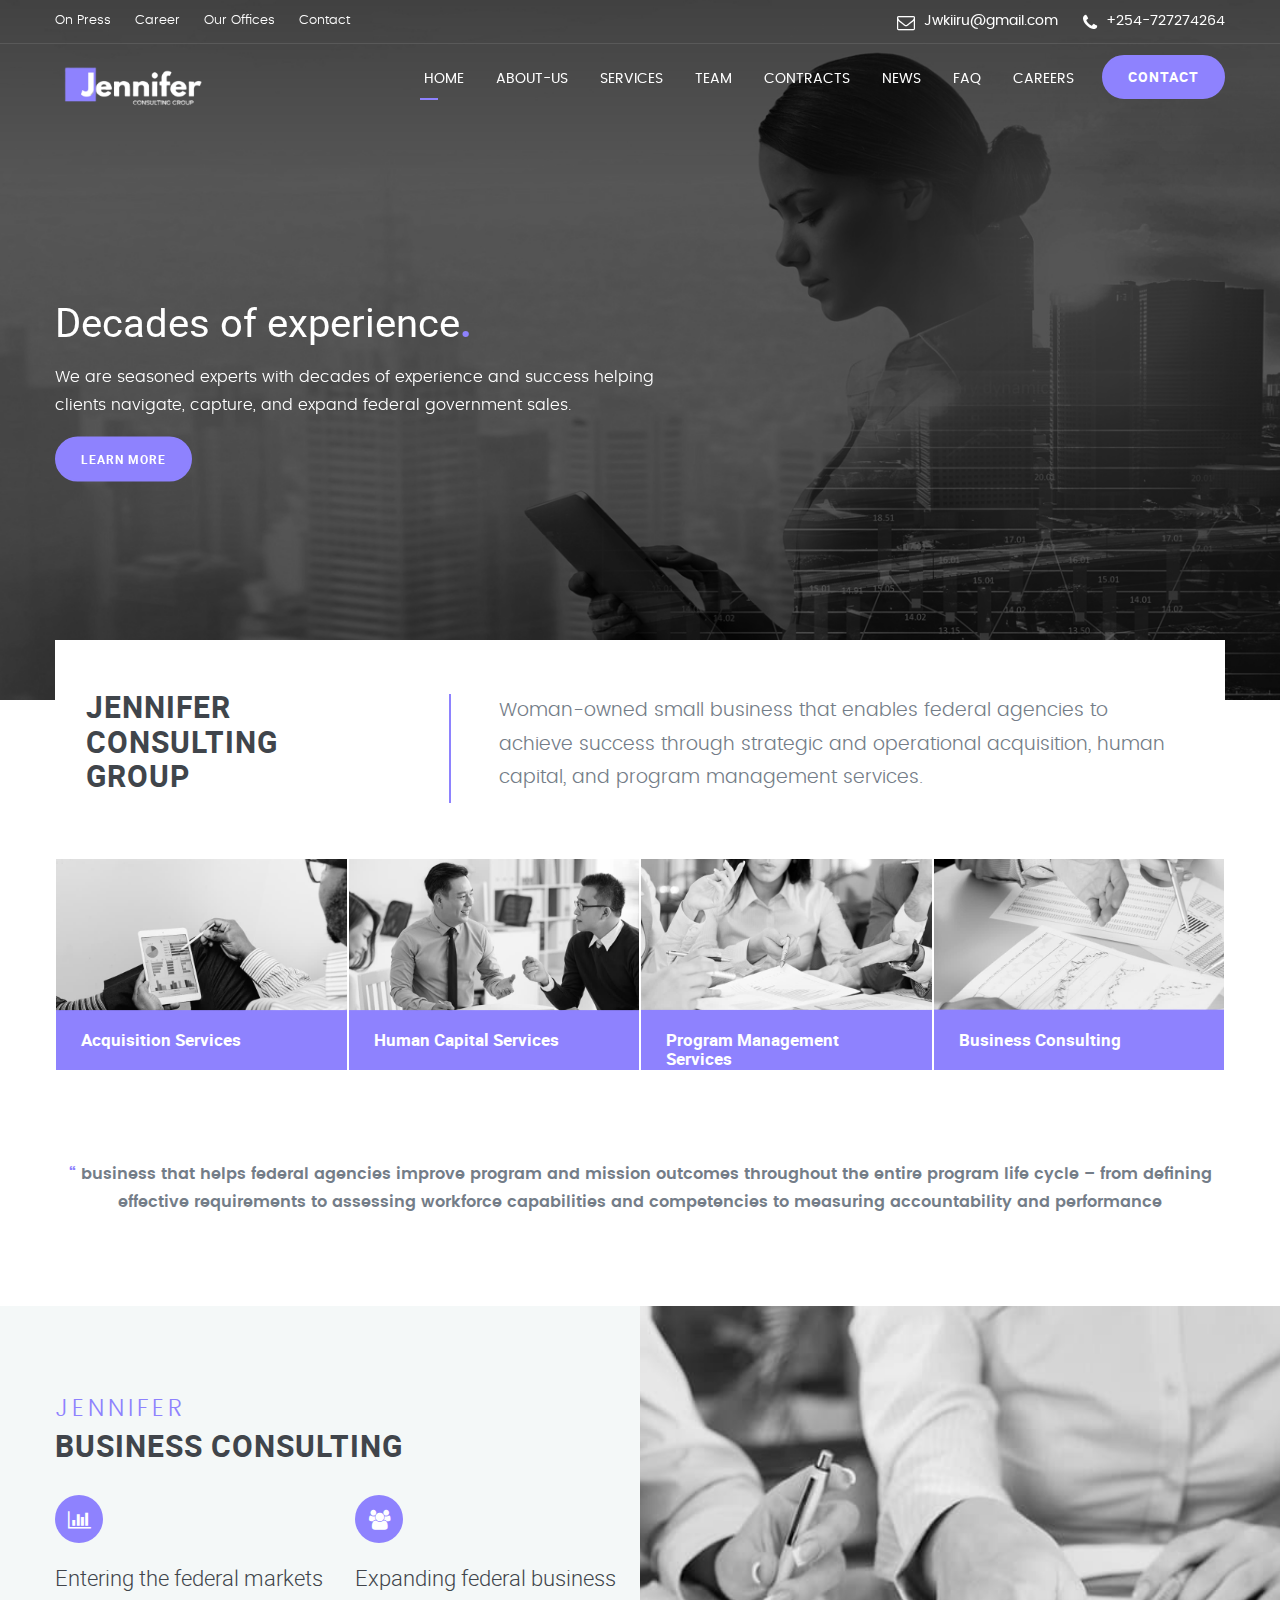
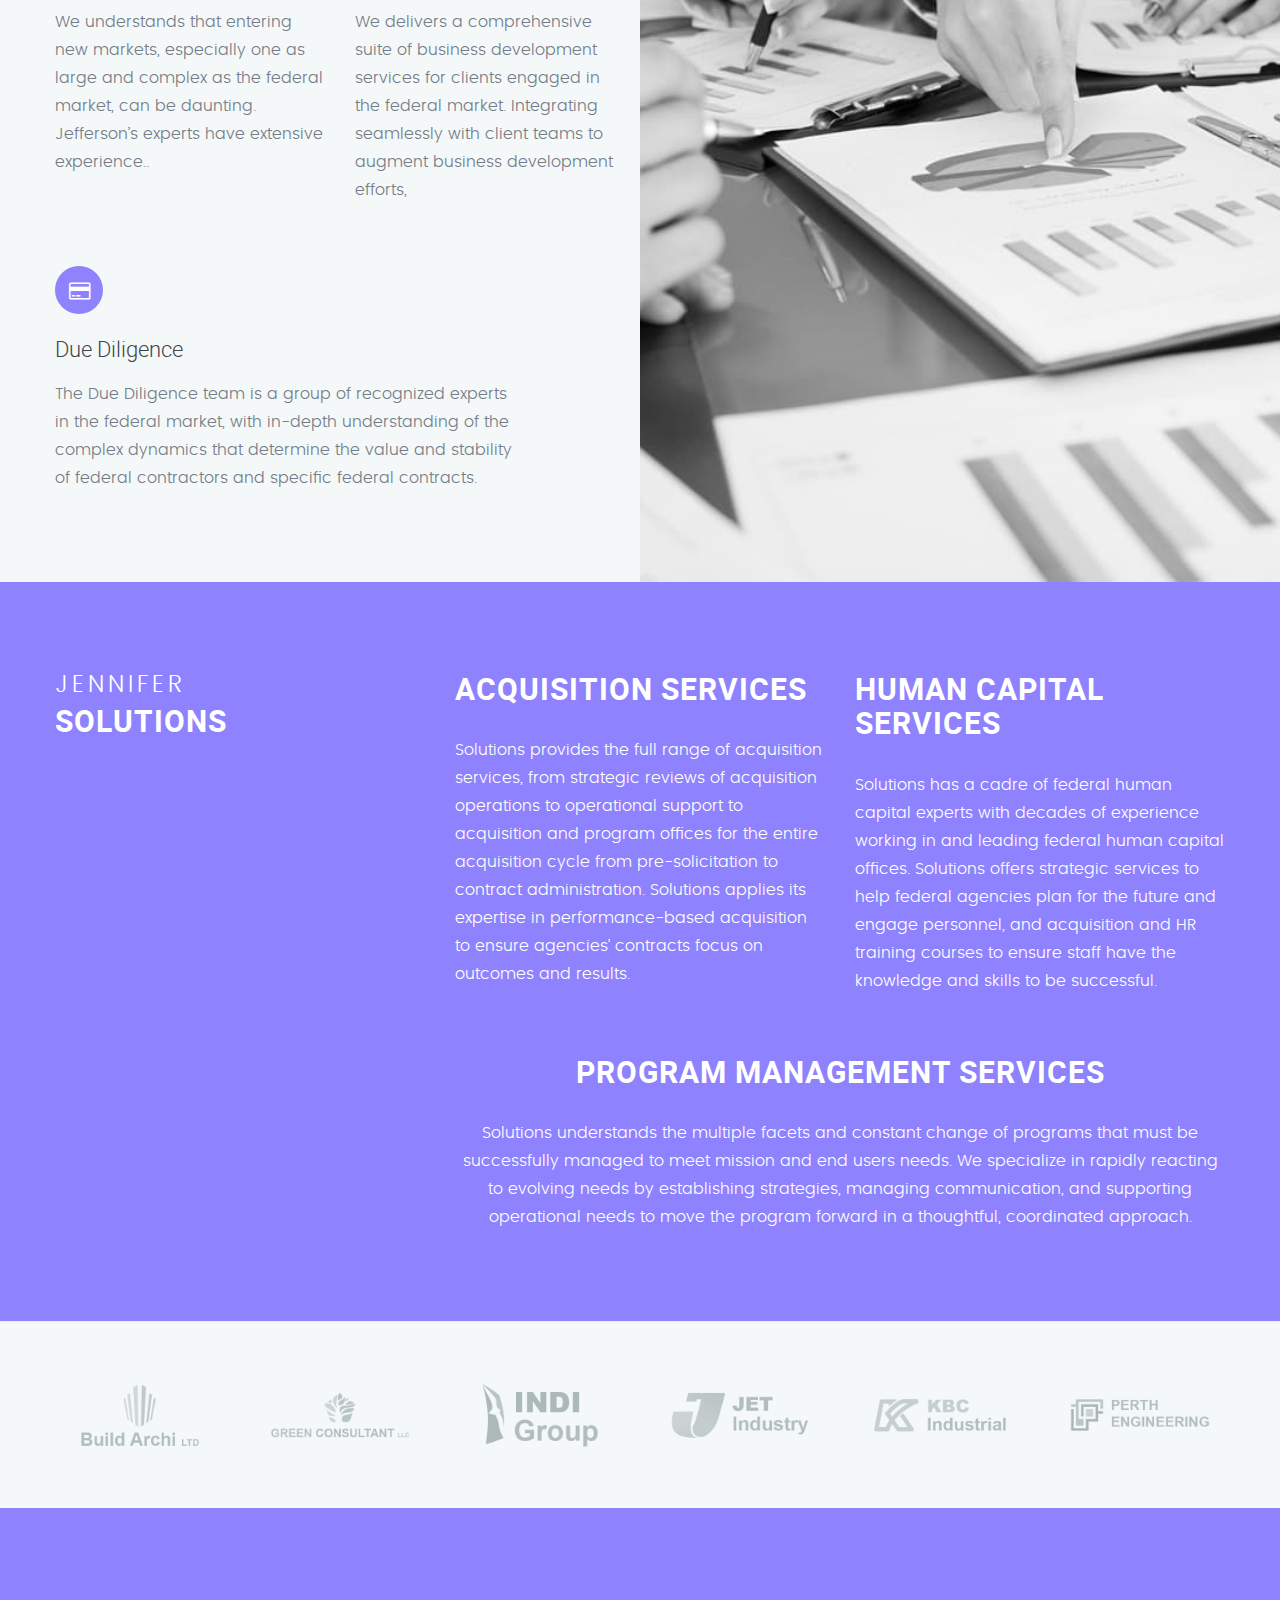
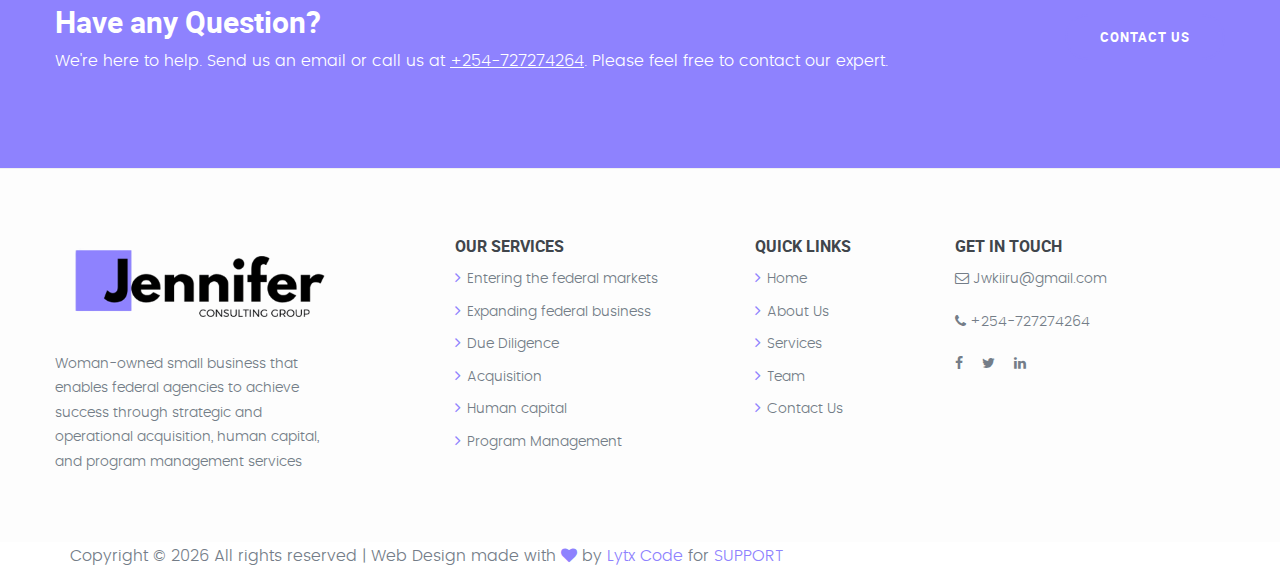
<file: index.html>
<!DOCTYPE html>
<html lang="zxx">
  <head>
    <title>
      Home|Jennifer Consulting Services and solution
    </title>
    <meta charset="utf-8" />
    <meta name="viewport" content="width=device-width, initial-scale=1.0" />
    <link rel="icon" href="image/favicon.png" type="image/png" sizes="16x16" />
    <link rel="stylesheet" type="text/css" href="css/vendor.bundle.css" />
    <link
      id="style-css"
      rel="stylesheet"
      type="text/css"
      href="css/stylec64e.css?ver=1.1.1"
    />
  </head>
  <body class="site-body style-v1">
    <!-- Header -->
    <header class="site-header header-s1 is-transparent is-sticky">
      <!-- Topbar -->
      <div class="topbar">
        <div class="container">
          <div class="row">
            <div class="top-aside top-left">
              <ul class="top-nav">
                <li><a href="news.html">On Press</a></li>
                <li><a href="careers.html">Career</a></li>
                <li><a href="contact.html">Our Offices</a></li>
                <li><a href="contact.html">Contact</a></li>
              </ul>
            </div>
            <div class="top-aside top-right clearfix">
              <ul class="top-contact clearfix">
                <li class="t-email t-email1">
                  <em class="fa fa-envelope-o" aria-hidden="true"></em>
                  <span
                    ><a href="mailto:Jwkiiru@gmail.com"
                      >Jwkiiru@gmail.com</a
                    ></span
                  >
                </li>
                <li class="t-phone t-phone1">
                  <em class="fa fa-phone" aria-hidden="true"></em>
                  <a href="tel:+254727274264"><span>+254-727274264</span></a>
                </li>
              </ul>
            </div>
          </div>
        </div>
      </div>
      <!-- #end Topbar -->
      <!-- Navbar -->
      <div class="navbar navbar-primary">
        <div class="container">
          <!-- Logo -->
          <a class="navbar-brand" href="index.html">
            <img
              class="logo logo-dark"
              alt=""
              src="image/logo.png"
              srcset="image/logo2x.png 2x"
            />
            <img
              class="logo logo-light"
              alt=""
              src="image/logo-light.png"
              srcset="image/logo-light2x.png 2x"
            />
          </a>
          <!-- #end Logo -->
          <div class="navbar-header">
            <button
              type="button"
              class="navbar-toggle collapsed"
              data-toggle="collapse"
              data-target="#mainnav"
              aria-expanded="false"
            >
              <span class="sr-only">Menu</span>
              <span class="icon-bar"></span>
              <span class="icon-bar"></span>
              <span class="icon-bar"></span>
            </button>
            <!-- Q-Button for Mobile -->
            <div class="quote-btn">
              <a class="btn" href="contact.html">contact</a>
            </div>
          </div>
          <!-- MainNav -->
          <nav class="navbar-collapse collapse" id="mainnav">
            <ul class="nav navbar-nav">
              <li class="active"><a href="index.html">Home</a></li>
              <li><a href="about-us.html">about-us</a></li>
              <li><a href="service.html">services</a></li>
              <li><a href="team.html">team</a></li>
              <li><a href="contracts.html">contracts</a></li>
              <li><a href="news.html">News</a></li>
              <li><a href="faqs.html">faq</a></li>
              <li><a href="careers.html">careers</a></li>
              <li class="quote-btn">
                <a class="btn" href="contact.html">Contact</a>
              </li>
            </ul>
          </nav>
          <!-- #end MainNav -->
        </div>
      </div>
      <!-- #end Navbar -->
      <!-- Banner/Slider -->
      <div
        id="slider"
        class="banner banner-slider slider-large carousel slide carousel-fade"
      >
        <!-- Wrapper for Slides -->
        <div class="carousel-inner">
          <div class="item active">
            <!-- Set the first background image using inline CSS below. -->
            <!-- Set the second background image using inline CSS below. -->
            <div
              class="fill"
              style="background-image: url('image/jen-bg2.jpg');"
            >
              <div class="banner-content">
                <div class="container">
                  <div class="row">
                    <div class="banner-text al-left pos-left light">
                      <h2>Decades of experience<strong>.</strong></h2>
                      <p>
                        We are seasoned experts with decades of experience and
                        success helping clients navigate, capture, and expand
                        federal government sales.
                      </p>
                      <a href="about-us.html" class="btn">Learn more</a>
                    </div>
                  </div>
                </div>
              </div>
            </div>
          </div>
        </div>
        <!-- Left and right controls -->
      </div>
      <!-- #end Banner/Slider -->
    </header>
    <!-- End Header -->

    <!-- Service Section -->
    <div class="section section-services">
      <div class="container">
        <div class="content row">
          <!-- Feature Row  -->
          <div
            class="feature-row feature-service-row row feature-s4 off-text boxed-filled boxed-w"
          >
            <div class="heading-box clearfix">
              <div class="col-sm-3">
                <h2 class="heading-section">Jennifer consulting group</h2>
              </div>
              <div class="col-sm-8 col-sm-offset-1">
                <span
                  >Woman-owned small business that enables federal agencies to
                  achieve success through strategic and operational acquisition,
                  human capital, and program management services.</span
                >
              </div>
            </div>
            <div class="col-md-3 col-sm-6 col-xs-6 even">
              <!-- Feature box -->
              <div class="feature">
                <a href="service.html">
                  <div class="fbox-photo">
                    <img src="image/photo-pt-a.jpg" alt="" />
                  </div>
                  <div class="fbox-over">
                    <h3 class="title">Acquisition Services</h3>
                    <div class="fbox-content">
                      <p>
                        Solutions provides the full range of acquisition
                        services, from strategic reviews of acquisition
                        operations to operational support.
                      </p>
                      <span class="btn">Learn More</span>
                    </div>
                  </div>
                </a>
              </div>
              <!-- End Feature box -->
            </div>
            <div class="col-md-3 col-sm-6 col-xs-6 odd">
              <!-- Feature box -->
              <div class="feature">
                <a href="service.html">
                  <div class="fbox-photo">
                    <img src="image/photo-pt-b.jpg" alt="" />
                  </div>
                  <div class="fbox-over">
                    <h3 class="title">Human Capital Services</h3>
                    <div class="fbox-content">
                      <p>
                        Solutions offers strategic services to help federal
                        agencies plan for the future and engage personnel, and
                        acquisition
                      </p>
                      <span class="btn">Learn More</span>
                    </div>
                  </div>
                </a>
              </div>
              <!-- End Feature box -->
            </div>
            <div class="col-md-3 col-sm-6 col-xs-6 even">
              <!-- Feature box -->
              <div class="feature">
                <a href="service.html">
                  <div class="fbox-photo">
                    <img src="image/photo-pt-f.jpg" alt="" />
                  </div>
                  <div class="fbox-over">
                    <h3 class="title">Program Management Services</h3>
                    <div class="fbox-content">
                      <p>
                        Solutions understands the multiple facets and constant
                        change of programs that must be successfully managed to
                        meet mission and end users needs.
                      </p>
                      <span class="btn">Learn More</span>
                    </div>
                  </div>
                </a>
              </div>
              <!-- End Feature box -->
            </div>

            <div class="col-md-3 col-sm-6 col-xs-6 odd">
              <!-- Feature box -->
              <div class="feature">
                <a href="service.html">
                  <div class="fbox-photo">
                    <img src="image/photo-pt-d.jpg" alt="" />
                  </div>
                  <div class="fbox-over">
                    <h3 class="title">Business Consulting</h3>
                    <div class="fbox-content">
                      <p>
                        provides businesses, universities, and other non-profits
                        with in-depth federal acquisition marketing expertise
                        and solid business development services.
                      </p>
                      <span class="btn">Learn More</span>
                    </div>
                  </div>
                </a>
              </div>
              <!-- End Feature box -->
            </div>
          </div>
          <!-- Feture Row  #end -->
        </div>
      </div>
    </div>
    <!-- End Section -->

    <!-- Content -->
    <div class="section section-content section-pad">
      <div class="container">
        <div class="content row">
          <div class="row row-vm">
            <div class="col-md-12 res-m-bttm">
              <p class="text-center">
                <strong
                  ><span class="symbol">&#8220;</span> business that helps
                  federal agencies improve program and mission outcomes
                  throughout the entire program life cycle – from defining
                  effective requirements to assessing workforce capabilities and
                  competencies to measuring accountability and performance
                </strong>
              </p>
            </div>
          </div>
        </div>
      </div>
    </div>
    <!-- End Content -->

    <!-- Content -->
    <div
      class="section section-contents section-pad image-on-right bg-light"
      id="business"
    >
      <div class="container">
        <div class="row">
          <h5 class="heading-md-lead">Jennifer</h5>
          <h2 class="heading-section">business consulting</h2>
          <div class="feature-intro">
            <div class="row">
              <div class="col-sm-7 col-md-6">
                <div class="row">
                  <div class="col-sm-6 res-s-bttm">
                    <div class="icon-box style-s1 photo-plx-full">
                      <em class="fa fa-bar-chart-o" aria-hidden="true"></em>
                    </div>
                    <h4>Entering the federal markets</h4>
                    <p>
                      We understands that entering new markets, especially one
                      as large and complex as the federal market, can be
                      daunting. Jefferson’s experts have extensive experience..
                    </p>
                  </div>
                  <div class="col-sm-6">
                    <div class="icon-box style-s1">
                      <em class="fa fa-users" aria-hidden="true"></em>
                    </div>
                    <h4>Expanding federal business</h4>
                    <p>
                      We delivers a comprehensive suite of business development
                      services for clients engaged in the federal market.
                      Integrating seamlessly with client teams to augment
                      business development efforts,
                    </p>
                  </div>
                  <div class="gaps size-lg"></div>
                  <div class="col-sm-10 res-s-bttm">
                    <div class="icon-box style-s1">
                      <em class="fa fa-credit-card" aria-hidden="true"></em>
                    </div>
                    <h4>Due Diligence</h4>
                    <p>
                      The Due Diligence team is a group of recognized experts in
                      the federal market, with in-depth understanding of the
                      complex dynamics that determine the value and stability of
                      federal contractors and specific federal contracts.
                    </p>
                  </div>
                </div>
              </div>
            </div>
          </div>
        </div>
      </div>
      <div class="section-bg imagebg">
        <img src="image/photo-half-a.jpg" alt="" />
      </div>
    </div>
    <!-- End Content -->

    <!-- Content -->
    <div
      class="section section-contents section-pad has-bg fixed-bg light bg-alternet"
    >
      <div class="container" id="solution">
        <div class="row">
          <div class="row">
            <div class="col-md-4 pad-r res-m-bttm">
              <h5 class="heading-md-lead">Jennifer</h5>
              <h2 class="heading-section">Solutions</h2>
            </div>
            <div class="col-md-8">
              <div class="row">
                <div class="col-sm-6 res-s-bttm">
                  <h4 class="heading-section">Acquisition Services</h4>
                  <p>
                    Solutions provides the full range of acquisition services,
                    from strategic reviews of acquisition operations to
                    operational support to acquisition and program offices for
                    the entire acquisition cycle from pre-solicitation to
                    contract administration. Solutions applies its expertise in
                    performance-based acquisition to ensure agencies’ contracts
                    focus on outcomes and results.
                  </p>
                </div>
                <div class="col-sm-6">
                  <h4 class="heading-section">Human Capital Services</h4>
                  <p>
                    Solutions has a cadre of federal human capital experts with
                    decades of experience working in and leading federal human
                    capital offices. Solutions offers strategic services to help
                    federal agencies plan for the future and engage personnel,
                    and acquisition and HR training courses to ensure staff have
                    the knowledge and skills to be successful.
                  </p>
                </div>
                <div class="gaps size-lg"></div>
                <div class="col-sm-12 res-s-bttm">
                  <h4 class="text-center heading-section">
                    Program Management Services
                  </h4>
                  <p class="text-center">
                    Solutions understands the multiple facets and constant
                    change of programs that must be successfully managed to meet
                    mission and end users needs. We specialize in rapidly
                    reacting to evolving needs by establishing strategies,
                    managing communication, and supporting operational needs to
                    move the program forward in a thoughtful, coordinated
                    approach.
                  </p>
                </div>
              </div>
            </div>
          </div>
        </div>
      </div>
      <div class="section-bg imagebg">
        <img src="image/jen-w1.jpg" alt="" />
      </div>
    </div>
    <!-- End Content -->

    <!-- Client logo -->
    <div class="section section-logos section-pad-sm bg-light bdr-top">
      <div class="container">
        <div class="content row">
          <div class="owl-carousel loop logo-carousel style-v2">
            <div class="logo-item">
              <img alt="" width="190" height="82" src="image/cl-logo1-w.png" />
            </div>
            <div class="logo-item">
              <img alt="" width="190" height="82" src="image/cl-logo2-w.png" />
            </div>
            <div class="logo-item">
              <img alt="" width="190" height="82" src="image/cl-logo3-w.png" />
            </div>
            <div class="logo-item">
              <img alt="" width="190" height="82" src="image/cl-logo4-w.png" />
            </div>
            <div class="logo-item">
              <img alt="" width="190" height="82" src="image/cl-logo5-w.png" />
            </div>
            <div class="logo-item">
              <img alt="" width="190" height="82" src="image/cl-logo6-w.png" />
            </div>
          </div>
        </div>
      </div>
    </div>
    <!-- End Section -->

    <!-- Call Action -->
    <div
      class="call-action cta-small has-bg bg-primary"
      style="background-image: url('image/plx-cta.jpg');"
    >
      <div class="cta-block">
        <div class="container">
          <div class="content row">
            <div class="cta-sameline">
              <h2>Have any Question?</h2>
              <p>
                We're here to help. Send us an email or call us at
                <a href="tel:+254727274264"><span>+254-727274264</span></a
                >. Please feel free to contact our expert.
              </p>
              <a class="btn btn-alt" href="contact.html">Contact Us</a>
            </div>
          </div>
        </div>
      </div>
    </div>
    <!-- End Section -->

    <!-- Footer Widget-->
    <div class="footer-widget style-v2 section-pad-md">
      <div class="container">
        <div class="row">
          <div class="widget-row row">
            <div class="footer-col col-md-3 col-sm-6 res-m-bttm">
              <!-- Each Widget -->
              <div class="wgs wgs-footer wgs-text">
                <div class="wgs-content">
                  <p>
                    <img
                      src="image/logo.png"
                      srcset="image/logo2x.png 2x"
                      alt=""
                    />
                  </p>
                  <p>
                    Woman-owned small business that enables federal agencies to
                    achieve success through strategic and operational
                    acquisition, human capital, and program management services
                  </p>
                </div>
              </div>
              <!-- End Widget -->
            </div>
            <div
              class="footer-col col-md-3 col-sm-6 col-md-offset-1 res-m-bttm"
            >
              <!-- Each Widget -->
              <div class="wgs wgs-footer wgs-menu">
                <h5 class="wgs-title">Our Services</h5>
                <div class="wgs-content">
                  <ul class="menu">
                    <li>
                      <a href="#business">Entering the federal markets</a>
                    </li>
                    <li><a href="#business">Expanding federal business</a></li>
                    <li><a href="#business">Due Diligence</a></li>
                    <li><a href="#solution">Acquisition</a></li>
                    <li><a href="#solution">Human capital</a></li>
                    <li><a href="#solution">Program Management</a></li>
                  </ul>
                </div>
              </div>
              <!-- End Widget -->
            </div>
            <div class="footer-col col-md-2 col-sm-6 res-m-bttm">
              <!-- Each Widget -->
              <div class="wgs wgs-footer wgs-menu">
                <h5 class="wgs-title">Quick Links</h5>
                <div class="wgs-content">
                  <ul class="menu">
                    <li><a href="index.html">Home</a></li>
                    <li><a href="about-us.html">About Us</a></li>
                    <li><a href="service.html">Services</a></li>
                    <li><a href="team.html">Team</a></li>
                    <li><a href="contact.html">Contact Us</a></li>
                  </ul>
                </div>
              </div>
              <!-- End Widget -->
            </div>

            <div class="footer-col col-md-3 col-sm-6">
              <!-- Each Widget -->
              <div class="wgs wgs-footer">
                <h5 class="wgs-title">Get In Touch</h5>
                <div class="wgs-content">
                  <p>
                    <em class="fa fa-envelope-o" aria-hidden="true"></em>
                    <span
                      ><a href="mailto:Jwkiiru@gmail.com"
                        >Jwkiiru@gmail.com</a
                      ></span
                    >
                  </p>
                  <p>
                    <em class="fa fa-phone" aria-hidden="true"></em>
                    <a href="tel:+254727274264"><span>+254-727274264</span></a>
                  </p>
                  <ul class="social">
                    <li>
                      <a href="#"
                        ><em class="fa fa-facebook" aria-hidden="true"></em
                      ></a>
                    </li>
                    <li>
                      <a href="#"
                        ><em class="fa fa-twitter" aria-hidden="true"></em
                      ></a>
                    </li>
                    <li>
                      <a href="#"
                        ><em class="fa fa-linkedin" aria-hidden="true"></em
                      ></a>
                    </li>
                  </ul>
                </div>
              </div>
              <!-- End Widget -->
            </div>
          </div>
          <!-- Widget Row -->
        </div>
      </div>
    </div>
    <!-- End Footer Widget -->

    <!-- Copyright -->
    <div class="footer-bottom overlay-wraper footer-color">
      <div class="overlay-main"></div>
      <div class="container p-t30">
        <div class="mt-footer-bot-center">
          <span class="text-white"
            >Copyright &copy;
            <script>
              document.write(new Date().getFullYear());
            </script>
            All rights reserved | Web Design made with
            <a
              class="fa fa-heart"
              href="https://lytxcode.com"
              target="_blank"
            ></a>
            by
            <a href="https://lytxcode.com" target="_blank">Lytx Code</a> for
            <a href="https://admin.lytxcode.com/clients" target="_blank"
              >SUPPORT</a
            ></span
          >
        </div>
      </div>
    </div>
    <!-- End Copyright -->

    <!-- Rreload Image for Slider -->
    <div class="preload hide">
      <img alt="" src="image/slider-lg-a.jpg" />
      <img alt="" src="image/slider-lg-b.jpg" />
    </div>
    <!-- End -->

    <!-- Preloader !active please if you want -->
    <!-- <div id="preloader"><div id="status">&nbsp;</div></div> -->
    <!-- Preloader End -->

    <!-- JavaScript Bundle -->
    <script src="js/jquery.bundle.js"></script>
    <!-- Theme Script init() -->
    <script src="js/script.js"></script>
    <!-- End script -->
  </body>
</html>
</file>
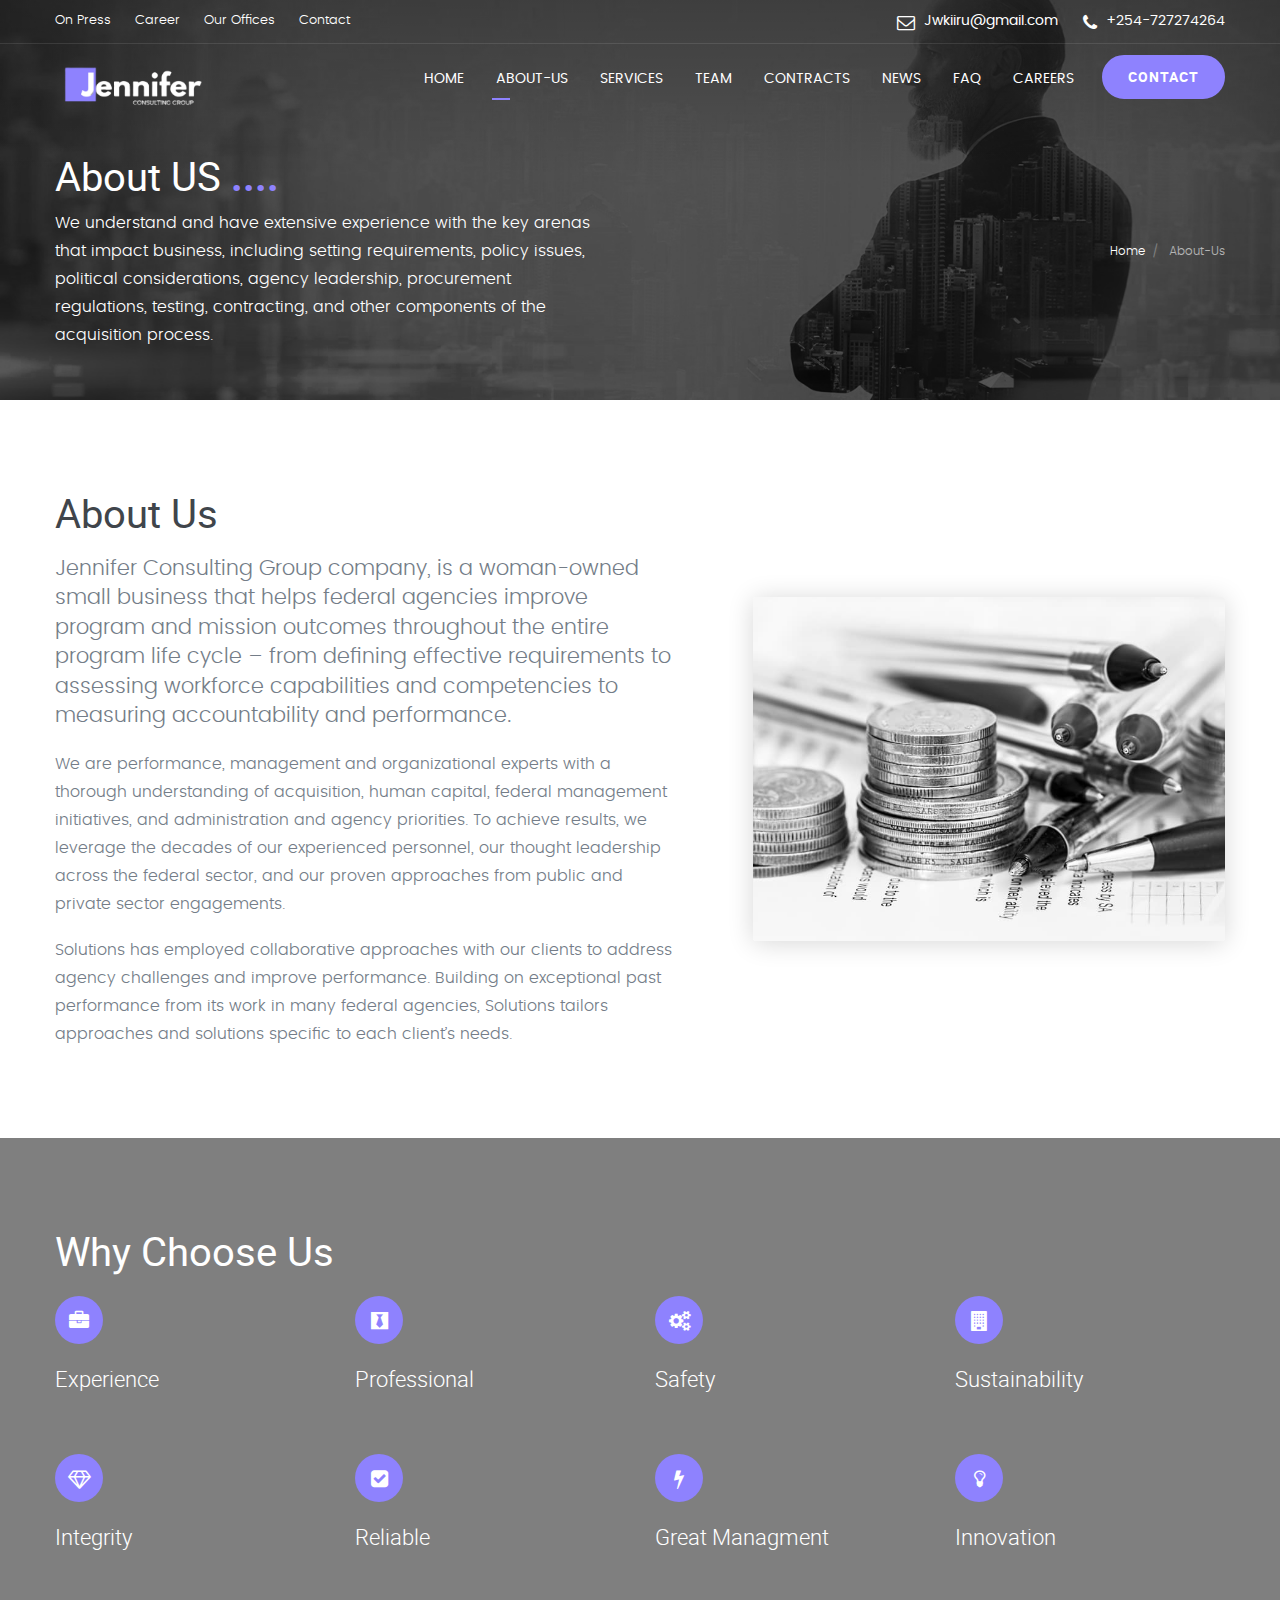
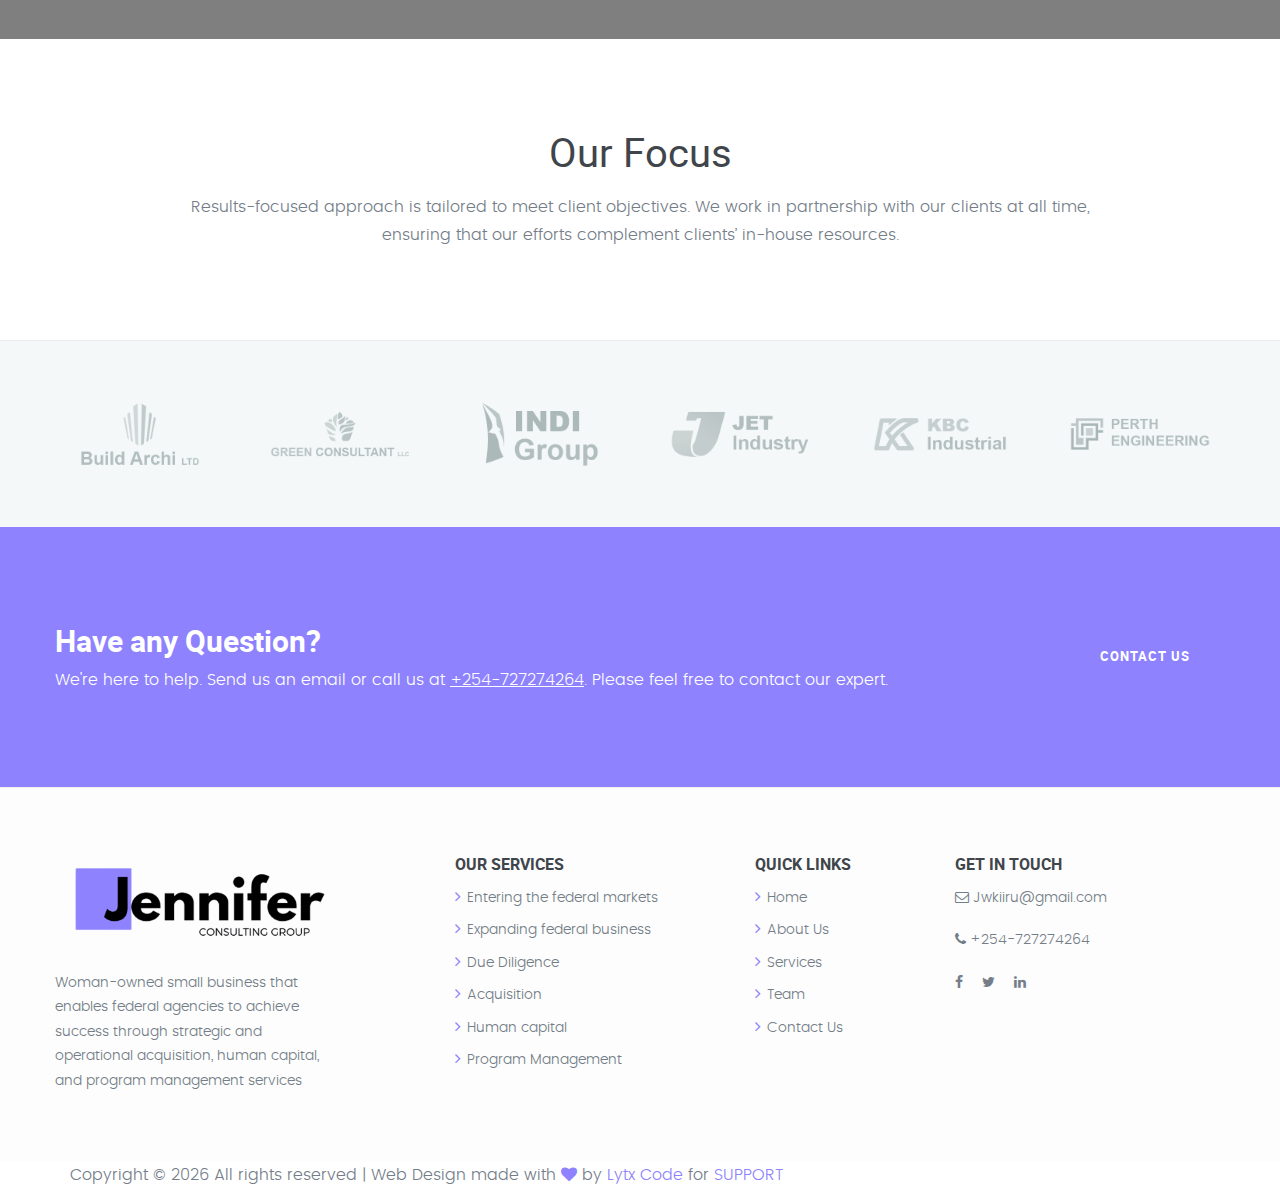
<file: about-us.html>
<!DOCTYPE html>
<html lang="zxx">
  <head>
    <title>
      About us|Jennifer Consulting Services and solution.
    </title>
    <meta charset="utf-8" />
    <meta name="viewport" content="width=device-width, initial-scale=1.0" />
    <link rel="icon" href="image/favicon.png" type="image/png" sizes="16x16" />
    <link rel="stylesheet" type="text/css" href="css/vendor.bundle.css" />
    <link
      id="style-css"
      rel="stylesheet"
      type="text/css"
      href="css/stylec64e.css?ver=1.1.1"
    />
  </head>
  <body class="site-body style-v1">
    <!-- Header -->
    <header class="site-header header-s1 is-transparent is-sticky">
      <!-- Topbar -->
      <div class="topbar">
        <div class="container">
          <div class="row">
            <div class="top-aside top-left">
              <ul class="top-nav">
                <li><a href="news.html">On Press</a></li>
                <li><a href="careers.html">Career</a></li>
                <li><a href="contact.html">Our Offices</a></li>
                <li><a href="contact.html">Contact</a></li>
              </ul>
            </div>
            <div class="top-aside top-right clearfix">
              <ul class="top-contact clearfix">
                <li class="t-email t-email1">
                  <em class="fa fa-envelope-o" aria-hidden="true"></em>
                  <span
                    ><a href="mailto:Jwkiiru@gmail.com"
                      >Jwkiiru@gmail.com</a
                    ></span
                  >
                </li>
                <li class="t-phone t-phone1">
                  <em class="fa fa-phone" aria-hidden="true"></em>
                  <a href="tel:+254727274264"><span>+254-727274264</span></a>
                </li>
              </ul>
            </div>
          </div>
        </div>
      </div>
      <!-- #end Topbar -->
      <!-- Navbar -->
      <div class="navbar navbar-primary">
        <div class="container">
          <!-- Logo -->
          <a class="navbar-brand" href="index.html">
            <img
              class="logo logo-dark"
              alt=""
              src="image/logo.png"
              srcset="image/logo2x.png 2x"
            />
            <img
              class="logo logo-light"
              alt=""
              src="image/logo-light.png"
              srcset="image/logo-light2x.png 2x"
            />
          </a>
          <!-- #end Logo -->
          <div class="navbar-header">
            <button
              type="button"
              class="navbar-toggle collapsed"
              data-toggle="collapse"
              data-target="#mainnav"
              aria-expanded="false"
            >
              <span class="sr-only">Menu</span>
              <span class="icon-bar"></span>
              <span class="icon-bar"></span>
              <span class="icon-bar"></span>
            </button>
            <!-- Q-Button for Mobile -->
            <div class="quote-btn">
              <a class="btn" href="contact.html">contact</a>
            </div>
          </div>
          <!-- MainNav -->
          <nav class="navbar-collapse collapse" id="mainnav">
            <ul class="nav navbar-nav">
              <li><a href="index.html">Home</a></li>
              <li class="active"><a href="about-us.html">about-us</a></li>
              <li><a href="service.html">services</a></li>
              <li><a href="team.html">team</a></li>
              <li><a href="contracts.html">contracts</a></li>
              <li><a href="news.html">News</a></li>
              <li><a href="faqs.html">faq</a></li>
              <li><a href="careers.html">careers</a></li>

              <li class="quote-btn">
                <a class="btn" href="contact.html">Contact</a>
              </li>
            </ul>
          </nav>
          <!-- #end MainNav -->
        </div>
      </div>
      <!-- #end Navbar -->
      <!-- Banner/Static -->
      <div class="banner banner-static">
        <div class="banner-cpn">
          <div class="container">
            <div class="content row">
              <div class="banner-text">
                <h1 class="page-title">About US <strong>....</strong></h1>
                <p>
                  We understand and have extensive experience with the key
                  arenas that impact business, including setting requirements,
                  policy issues, political considerations, agency leadership,
                  procurement regulations, testing, contracting, and other
                  components of the acquisition process.
                </p>
              </div>
              <div class="page-breadcrumb">
                <ul class="breadcrumb">
                  <li><a href="index.html">Home</a></li>
                  <li class="active"><span>About-Us</span></li>
                </ul>
              </div>
            </div>
          </div>
        </div>
        <div class="banner-bg imagebg">
          <img src="image/jen-bg1.jpg" alt="" />
        </div>
      </div>
      <!-- #end Banner/Static -->
    </header>
    <!-- End Header -->
    <!-- Content -->
    <div class="section section-contents section-pad">
      <div class="container">
        <div class="content row row-vm">
          <div class="col-sm-7 npl pad-r res-m-bttm">
            <h2 class="heading-lg">About Us</h2>
            <p class="lead">
              Jennifer Consulting Group company, is a woman-owned small business
              that helps federal agencies improve program and mission outcomes
              throughout the entire program life cycle – from defining effective
              requirements to assessing workforce capabilities and competencies
              to measuring accountability and performance.
            </p>
            <p>
              We are performance, management and organizational experts with a
              thorough understanding of acquisition, human capital, federal
              management initiatives, and administration and agency priorities.
              To achieve results, we leverage the decades of our experienced
              personnel, our thought leadership across the federal sector, and
              our proven approaches from public and private sector engagements.
            </p>
            <p>
              Solutions has employed collaborative approaches with our clients
              to address agency challenges and improve performance. Building on
              exceptional past performance from its work in many federal
              agencies, Solutions tailors approaches and solutions specific to
              each client’s needs.
            </p>
          </div>
          <div class="col-sm-5 npr">
            <img class="img-shadow" alt="" src="image/photo-sm-a.jpg" />
          </div>
        </div>
      </div>
    </div>
    <!-- End content -->

    <!-- Why Choose -->
    <div
      class="section section-contents section-pad light has-bg fixed-bg"
      style="background-image: url(image/plx-dark.jpg);"
    >
      <div class="container">
        <div class="content row">
          <h2 class="heading-lg">Why Choose Us</h2>

          <div class="clear"></div>
          <div class="feature-intro space-top">
            <div class="row">
              <div class="col-sm-3 res-s-bttm">
                <div class="icon-box style-s1">
                  <em class="fa fa-briefcase" aria-hidden="true"></em>
                </div>
                <h4>Experience</h4>
              </div>
              <div class="col-sm-3 res-s-bttm">
                <div class="icon-box style-s1">
                  <em class="fa fa-black-tie" aria-hidden="true"></em>
                </div>
                <h4>Professional</h4>
              </div>
              <div class="col-sm-3 res-s-bttm">
                <div class="icon-box style-s1">
                  <em class="fa fa-cogs" aria-hidden="true"></em>
                </div>
                <h4>Safety</h4>
              </div>
              <div class="col-sm-3">
                <div class="icon-box style-s1">
                  <em class="fa fa-building" aria-hidden="true"></em>
                </div>
                <h4>Sustainability</h4>
              </div>
            </div>

            <div class="row">
              <div class="col-sm-3 res-s-bttm">
                <div class="icon-box style-s1">
                  <em class="fa fa-diamond" aria-hidden="true"></em>
                </div>
                <h4>Integrity</h4>
              </div>
              <div class="col-sm-3 res-s-bttm">
                <div class="icon-box style-s1">
                  <em class="fa fa-check-square" aria-hidden="true"></em>
                </div>
                <h4>Reliable</h4>
              </div>
              <div class="col-sm-3 res-s-bttm">
                <div class="icon-box style-s1">
                  <em class="fa fa-bolt" aria-hidden="true"></em>
                </div>
                <h4>Great Managment</h4>
              </div>
              <div class="col-sm-3">
                <div class="icon-box style-s1">
                  <em class="fa fa-lightbulb-o" aria-hidden="true"></em>
                </div>
                <h4>Innovation</h4>
              </div>
            </div>
          </div>
        </div>
      </div>
    </div>
    <!-- End Why Choose -->

    <!-- Teams -->
    <div class="section section-teams section-pad">
      <div class="container">
        <div class="content row">
          <div class="row">
            <div class="col-md-10 col-md-offset-1 center">
              <h2 class="heading-lg">Our Focus</h2>
              <p>
                Results-focused approach is tailored to meet client objectives.
                We work in partnership with our clients at all time, ensuring
                that our efforts complement clients’ in-house resources.
              </p>
            </div>
          </div>
          <div class="team-member-row row">
            <div class="col-md-3 col-sm-6 col-xs-6 even"></div>
          </div>
          <!-- TeamRow #end -->
        </div>
      </div>
    </div>
    <!-- End Section -->
    <!-- Client logo -->
    <div class="section section-logos section-pad-sm bg-light bdr-top">
      <div class="container">
        <div class="content row">
          <div class="owl-carousel loop logo-carousel style-v2">
            <div class="logo-item">
              <img alt="" width="190" height="82" src="image/cl-logo1-w.png" />
            </div>
            <div class="logo-item">
              <img alt="" width="190" height="82" src="image/cl-logo2-w.png" />
            </div>
            <div class="logo-item">
              <img alt="" width="190" height="82" src="image/cl-logo3-w.png" />
            </div>
            <div class="logo-item">
              <img alt="" width="190" height="82" src="image/cl-logo4-w.png" />
            </div>
            <div class="logo-item">
              <img alt="" width="190" height="82" src="image/cl-logo5-w.png" />
            </div>
            <div class="logo-item">
              <img alt="" width="190" height="82" src="image/cl-logo6-w.png" />
            </div>
          </div>
        </div>
      </div>
    </div>
    <!-- End Section -->

    <!-- Call Action -->
    <div
      class="call-action cta-small has-bg bg-primary"
      style="background-image: url('image/plx-cta.jpg');"
    >
      <div class="cta-block">
        <div class="container">
          <div class="content row">
            <div class="cta-sameline">
              <h2>Have any Question?</h2>
              <p>
                We're here to help. Send us an email or call us at
                <a href="tel:+254727274264"><span>+254-727274264</span></a
                >. Please feel free to contact our expert.
              </p>
              <a class="btn btn-alt" href="contact.html">Contact Us</a>
            </div>
          </div>
        </div>
      </div>
    </div>
    <!-- End Section -->

    <!-- Footer Widget-->
    <div class="footer-widget style-v2 section-pad-md">
      <div class="container">
        <div class="row">
          <div class="widget-row row">
            <div class="footer-col col-md-3 col-sm-6 res-m-bttm">
              <!-- Each Widget -->
              <div class="wgs wgs-footer wgs-text">
                <div class="wgs-content">
                  <p>
                    <img
                      src="image/logo.png"
                      srcset="image/logo2x.png 2x"
                      alt=""
                    />
                  </p>
                  <p>
                    Woman-owned small business that enables federal agencies to
                    achieve success through strategic and operational
                    acquisition, human capital, and program management services
                  </p>
                </div>
              </div>
              <!-- End Widget -->
            </div>
            <div
              class="footer-col col-md-3 col-sm-6 col-md-offset-1 res-m-bttm"
            >
              <!-- Each Widget -->
              <div class="wgs wgs-footer wgs-menu">
                <h5 class="wgs-title">Our Services</h5>
                <div class="wgs-content">
                  <ul class="menu">
                    <li>
                      <a href="#business">Entering the federal markets</a>
                    </li>
                    <li><a href="#business">Expanding federal business</a></li>
                    <li><a href="#business">Due Diligence</a></li>
                    <li><a href="#solution">Acquisition</a></li>
                    <li><a href="#solution">Human capital</a></li>
                    <li><a href="#solution">Program Management</a></li>
                  </ul>
                </div>
              </div>
              <!-- End Widget -->
            </div>
            <div class="footer-col col-md-2 col-sm-6 res-m-bttm">
              <!-- Each Widget -->
              <div class="wgs wgs-footer wgs-menu">
                <h5 class="wgs-title">Quick Links</h5>
                <div class="wgs-content">
                  <ul class="menu">
                    <li><a href="index.html">Home</a></li>
                    <li><a href="about-us.html">About Us</a></li>
                    <li><a href="service.html">Services</a></li>
                    <li><a href="team.html">Team</a></li>
                    <li><a href="contact.html">Contact Us</a></li>
                  </ul>
                </div>
              </div>
              <!-- End Widget -->
            </div>

            <div class="footer-col col-md-3 col-sm-6">
              <!-- Each Widget -->
              <div class="wgs wgs-footer">
                <h5 class="wgs-title">Get In Touch</h5>
                <div class="wgs-content">
                  <p>
                    <em class="fa fa-envelope-o" aria-hidden="true"></em>
                    <span
                      ><a href="mailto:Jwkiiru@gmail.com"
                        >Jwkiiru@gmail.com</a
                      ></span
                    >
                  </p>
                  <p>
                    <em class="fa fa-phone" aria-hidden="true"></em>
                    <a href="tel:+254727274264"><span>+254-727274264</span></a>
                  </p>
                  <ul class="social">
                    <li>
                      <a href="#"
                        ><em class="fa fa-facebook" aria-hidden="true"></em
                      ></a>
                    </li>
                    <li>
                      <a href="#"
                        ><em class="fa fa-twitter" aria-hidden="true"></em
                      ></a>
                    </li>
                    <li>
                      <a href="#"
                        ><em class="fa fa-linkedin" aria-hidden="true"></em
                      ></a>
                    </li>
                  </ul>
                </div>
              </div>
              <!-- End Widget -->
            </div>
          </div>
          <!-- Widget Row -->
        </div>
      </div>
    </div>
    <!-- End Footer Widget -->

    <!-- Copyright -->
    <div class="footer-bottom overlay-wraper footer-color">
      <div class="overlay-main"></div>
      <div class="container p-t30">
        <div class="mt-footer-bot-center">
          <span class="text-white"
            >Copyright &copy;
            <script>
              document.write(new Date().getFullYear());
            </script>
            All rights reserved | Web Design made with
            <a
              class="fa fa-heart"
              href="https://lytxcode.com"
              target="_blank"
            ></a>
            by
            <a href="https://lytxcode.com" target="_blank">Lytx Code</a> for
            <a href="https://admin.lytxcode.com/clients" target="_blank"
              >SUPPORT</a
            ></span
          >
        </div>
      </div>
    </div>
    <!-- End Copyright -->

    <!-- JavaScript Bundle -->
    <script src="js/jquery.bundle.js"></script>
    <!-- Theme Script init() -->
    <script src="js/script.js"></script>
    <!-- End script -->
  </body>
</html>
</file>
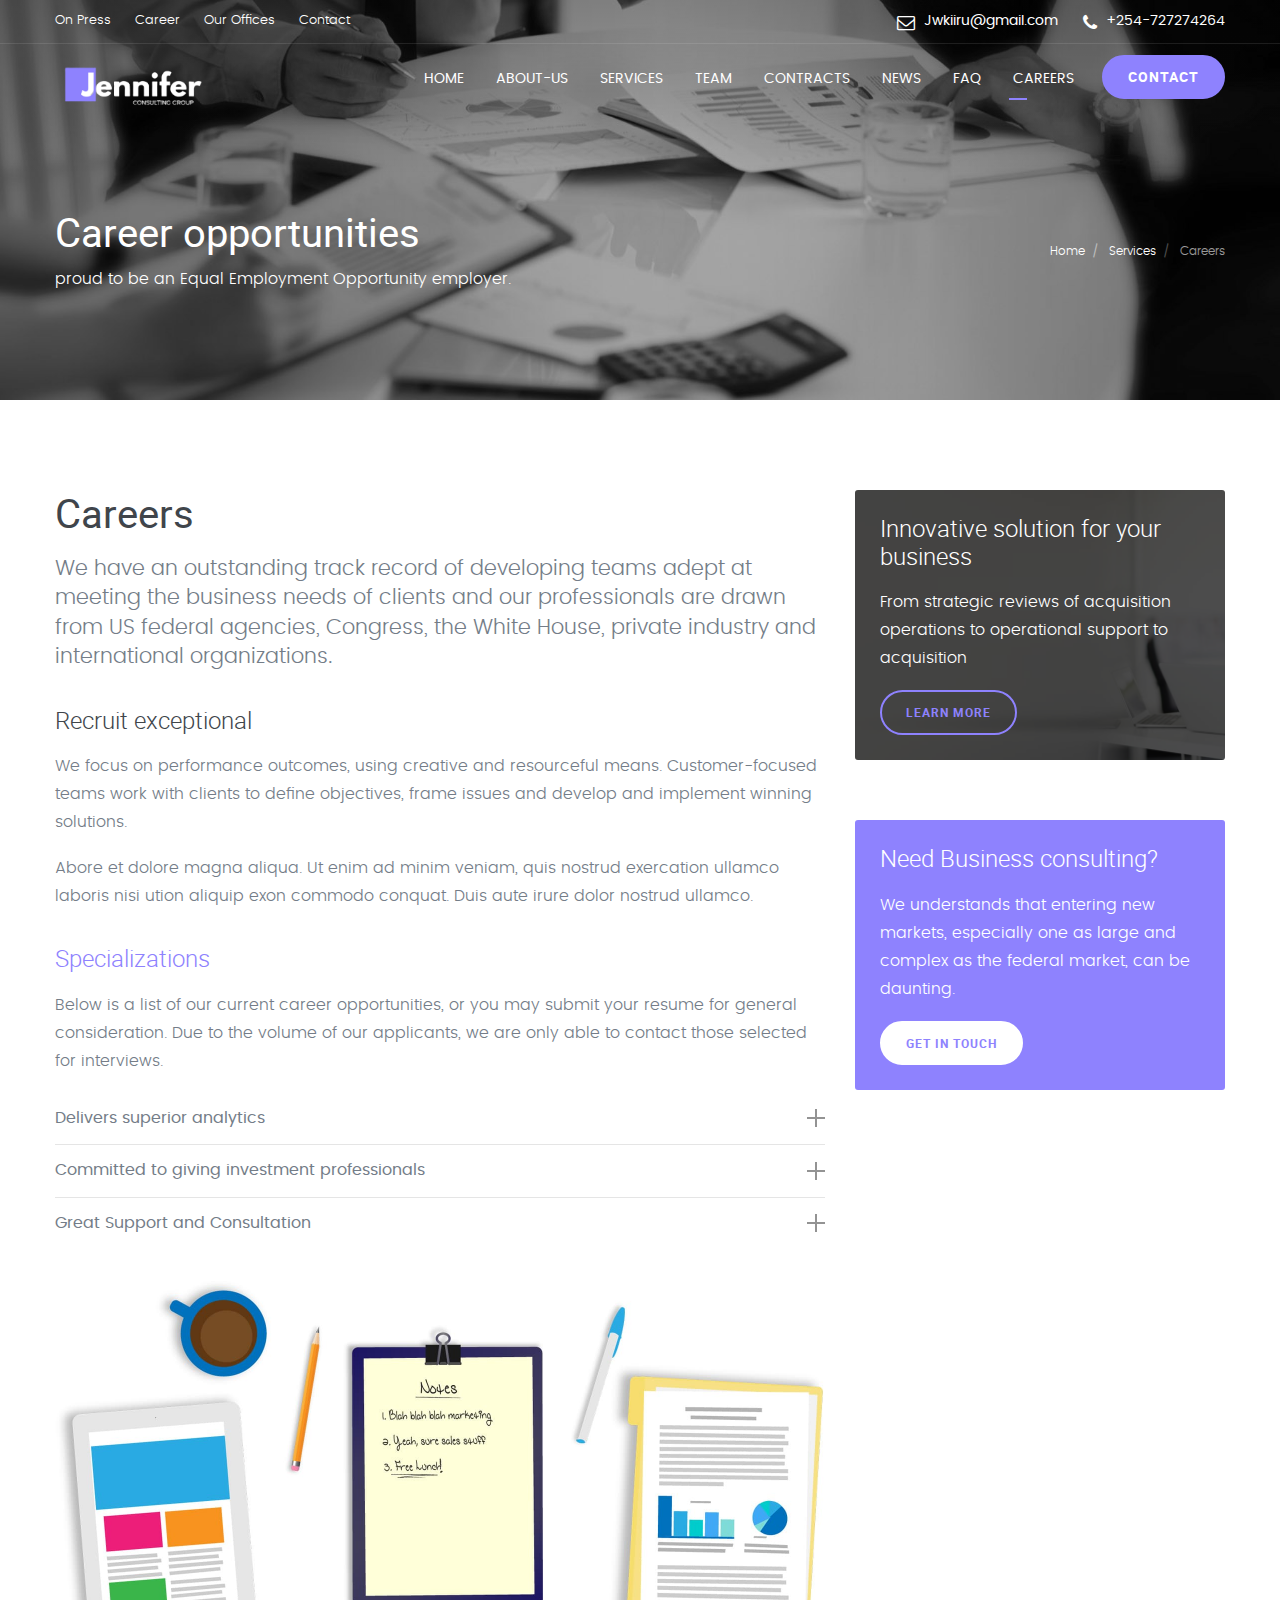
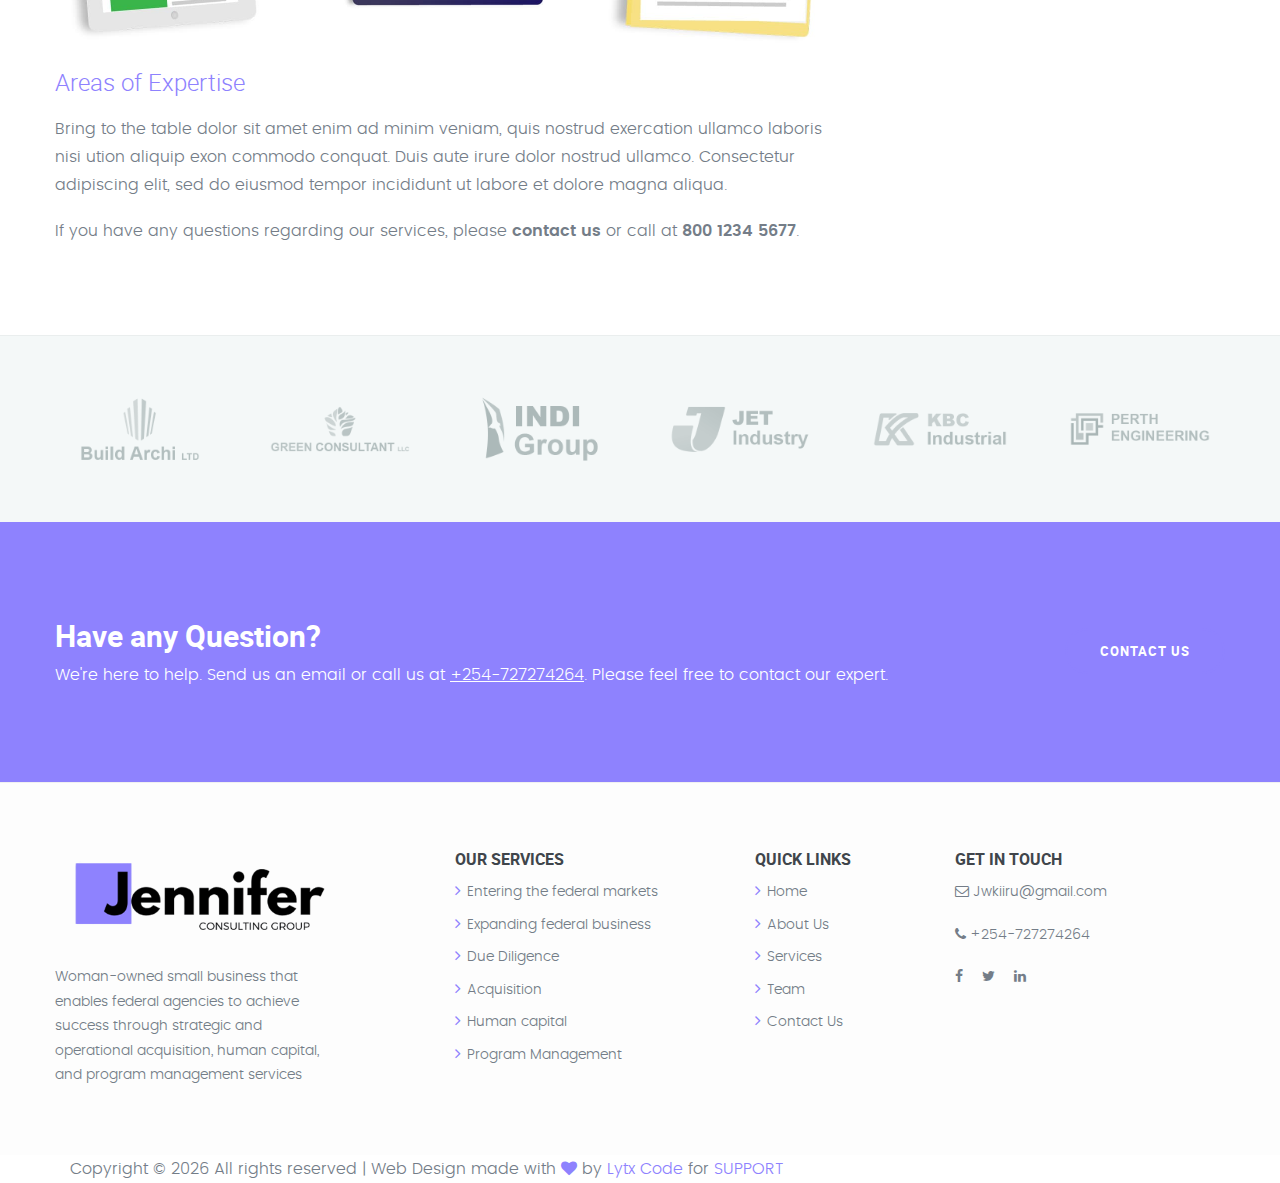
<file: careers.html>
<!DOCTYPE html>
<html lang="zxx">
  <!-- Mirrored from demo.themenio.com/finance/service-single-alter.html by HTTrack Website Copier/3.x [XR&CO'2014], Sun, 05 Jul 2020 08:03:32 GMT -->
  <head>
    <title>
      Careers |Jennifer Consulting Services and solution Template
    </title>
    <meta charset="utf-8" />
    <meta name="viewport" content="width=device-width, initial-scale=1.0" />
    <link rel="icon" href="image/favicon.png" type="image/png" sizes="16x16" />
    <link rel="stylesheet" type="text/css" href="css/vendor.bundle.css" />
    <link
      id="style-css"
      rel="stylesheet"
      type="text/css"
      href="css/stylec64e.css?ver=1.1.1"
    />
  </head>
  <body class="site-body style-v1">
    <!-- Header -->
    <header class="site-header header-s1 is-transparent is-sticky">
      <!-- Topbar -->
      <div class="topbar">
        <div class="container">
          <div class="row">
            <div class="top-aside top-left">
              <ul class="top-nav">
                <li><a href="news.html">On Press</a></li>
                <li><a href="careers.html">Career</a></li>
                <li><a href="contact.html">Our Offices</a></li>
                <li><a href="contact.html">Contact</a></li>
              </ul>
            </div>
            <div class="top-aside top-right clearfix">
              <ul class="top-contact clearfix">
                <li class="t-email t-email1">
                  <em class="fa fa-envelope-o" aria-hidden="true"></em>
                  <span
                    ><a href="mailto:Jwkiiru@gmail.com"
                      >Jwkiiru@gmail.com</a
                    ></span
                  >
                </li>
                <li class="t-phone t-phone1">
                  <em class="fa fa-phone" aria-hidden="true"></em>
                  <a href="tel:+254727274264"><span>+254-727274264</span></a>
                </li>
              </ul>
            </div>
          </div>
        </div>
      </div>
      <!-- #end Topbar -->
      <!-- Navbar -->
      <div class="navbar navbar-primary">
        <div class="container">
          <!-- Logo -->
          <a class="navbar-brand" href="index.html">
            <img
              class="logo logo-dark"
              alt=""
              src="image/logo.png"
              srcset="image/logo2x.png 2x"
            />
            <img
              class="logo logo-light"
              alt=""
              src="image/logo-light.png"
              srcset="image/logo-light2x.png 2x"
            />
          </a>
          <!-- #end Logo -->
          <div class="navbar-header">
            <button
              type="button"
              class="navbar-toggle collapsed"
              data-toggle="collapse"
              data-target="#mainnav"
              aria-expanded="false"
            >
              <span class="sr-only">Menu</span>
              <span class="icon-bar"></span>
              <span class="icon-bar"></span>
              <span class="icon-bar"></span>
            </button>
            <!-- Q-Button for Mobile -->
            <div class="quote-btn">
              <a class="btn" href="contact.html">contact</a>
            </div>
          </div>
          <!-- MainNav -->
          <nav class="navbar-collapse collapse" id="mainnav">
            <ul class="nav navbar-nav">
              <li><a href="index.html">Home</a></li>
              <li><a href="about-us.html">about-us</a></li>
              <li><a href="service.html">services</a></li>
              <li><a href="team.html">team</a></li>
              <li><a href="contracts.html">contracts</a></li>
              <li><a href="news.html">News</a></li>
              <li><a href="faqs.html">faq</a></li>
              <li class="active"><a href="careers.html">careers</a></li>

              <li class="quote-btn">
                <a class="btn" href="contact.html">Contact</a>
              </li>
            </ul>
          </nav>
          <!-- #end MainNav -->
        </div>
      </div>
      <!-- #end Navbar -->
      <!-- Banner/Static -->
      <div class="banner banner-static">
        <div class="banner-cpn">
          <div class="container">
            <div class="content row">
              <div class="banner-text">
                <h1 class="page-title">Career opportunities</h1>
                <p>
                  proud to be an Equal Employment Opportunity employer.
                </p>
              </div>
              <div class="page-breadcrumb">
                <ul class="breadcrumb">
                  <li><a href="index-2.html">Home</a></li>
                  <li><a href="service.html">Services</a></li>
                  <li class="active"><span>Careers</span></li>
                </ul>
              </div>
            </div>
          </div>
        </div>
        <div class="banner-bg imagebg">
          <img src="image/banner-inside-b.jpg" alt="" />
        </div>
      </div>
      <!-- #end Banner/Static -->
    </header>
    <!-- End Header -->
    <!-- Contents -->
    <div class="section section-contents section-pad">
      <div class="container">
        <div class="content row">
          <div class="row">
            <div class="col-md-8">
              <h2 class="heading-lg">Careers</h2>
              <p class="lead">
                We have an outstanding track record of developing teams adept at
                meeting the business needs of clients and our professionals are
                drawn from US federal agencies, Congress, the White House,
                private industry and international organizations.
              </p>

              <h3>Recruit exceptional</h3>
              <p>
                We focus on performance outcomes, using creative and resourceful
                means. Customer-focused teams work with clients to define
                objectives, frame issues and develop and implement winning
                solutions.
              </p>
              <p>
                Abore et dolore magna aliqua. Ut enim ad minim veniam, quis
                nostrud exercation ullamco laboris nisi ution aliquip exon
                commodo conquat. Duis aute irure dolor nostrud ullamco.
              </p>

              <h3 class="color-primary">Specializations</h3>
              <p>
                Below is a list of our current career opportunities, or you may
                submit your resume for general consideration. Due to the volume
                of our applicants, we are only able to contact those selected
                for interviews.
              </p>
              <!-- Acorrdion Panels -->
              <div
                class="panel-group accordion"
                id="general"
                role="tablist"
                aria-multiselectable="true"
              >
                <!-- each panel -->
                <div class="panel panel-default">
                  <div class="panel-heading" role="tab" id="ques-i1">
                    <h4 class="panel-title">
                      <a
                        class="collapsed"
                        role="button"
                        data-toggle="collapse"
                        data-parent="#general"
                        href="#ques-ans-i1"
                        aria-expanded="false"
                      >
                        Delivers superior analytics
                        <span class="plus-minus"><span></span></span>
                      </a>
                    </h4>
                  </div>
                  <div
                    id="ques-ans-i1"
                    class="panel-collapse collapse"
                    role="tabpanel"
                    aria-labelledby="ques-i1"
                  >
                    <div class="panel-body">
                      <p>
                        Lorem ipsum dolor sit amet, consectetur adipiscing elit
                        edeo eiusmod. Tempor incididunt ut labore et dolore
                        magna aliqua enim ad minim veniam . Quis nostrud
                        exercation ullamco laboris nisi ution aliquip exon
                        commodo conquat donec id elit non porta gravida..
                      </p>
                    </div>
                  </div>
                </div>
                <!-- each panel -->
                <div class="panel panel-default">
                  <div class="panel-heading" role="tab" id="ques-i2">
                    <h4 class="panel-title">
                      <a
                        class="collapsed"
                        role="button"
                        data-toggle="collapse"
                        data-parent="#general"
                        href="#ques-ans-i2"
                        aria-expanded="false"
                      >
                        Committed to giving investment professionals
                        <span class="plus-minus"><span></span></span>
                      </a>
                    </h4>
                  </div>
                  <div
                    id="ques-ans-i2"
                    class="panel-collapse collapse"
                    role="tabpanel"
                    aria-labelledby="ques-i2"
                  >
                    <div class="panel-body">
                      <p>
                        Lorem ipsum dolor sit amet, consectetur adipiscing elit,
                        sed do eiusmod tempor incididunt ut labore et dolore
                        magna aliqua. Ut enim ad minim veniam, quis nostrud
                        exercation ullamco laboris nisi ution aliquip exon
                        commodo conquat. Donec id elit non mi porta gravida at
                        eget metus. Quise nostrud exercation ullamco laboris
                        nisi ution aliquip exon commodo conquat laboris nisie.
                      </p>
                    </div>
                  </div>
                </div>
                <!-- each panel -->
                <div class="panel panel-default">
                  <div class="panel-heading" role="tab" id="ques-i3">
                    <h4 class="panel-title">
                      <a
                        class="collapsed"
                        role="button"
                        data-toggle="collapse"
                        data-parent="#general"
                        href="#ques-ans-i3"
                        aria-expanded="false"
                      >
                        Great Support and Consultation
                        <span class="plus-minus"><span></span></span>
                      </a>
                    </h4>
                  </div>
                  <div
                    id="ques-ans-i3"
                    class="panel-collapse collapse"
                    role="tabpanel"
                    aria-labelledby="ques-i3"
                  >
                    <div class="panel-body">
                      <p>
                        Lorem ipsum dolor sit amet, consectetur adipiscing elit,
                        sed do eiusmod tempor incididunt ut labore et dolore
                        magna aliqua. Ut enim ad minim veniam, quis nostrud
                        exercation ullamco laboris nisi ution aliquip exon
                        commodo conquat.
                      </p>
                    </div>
                  </div>
                </div>
                <!-- each panel -->
              </div>
              <!-- End Acorrdion -->
              <img src="image/photo-lg-a.jpg" alt="" class="aligncenter" />
              <h3 class="color-secondary">Areas of Expertise</h3>
              <p>
                Bring to the table dolor sit amet enim ad minim veniam, quis
                nostrud exercation ullamco laboris nisi ution aliquip exon
                commodo conquat. Duis aute irure dolor nostrud ullamco.
                Consectetur adipiscing elit, sed do eiusmod tempor incididunt ut
                labore et dolore magna aliqua.
              </p>
              <p>
                If you have any questions regarding our services, please
                <strong>contact us</strong> or call at
                <strong>800 1234 5677</strong>.
              </p>
            </div>

            <!-- Sidebar -->
            <div class="col-md-4">
              <div class="sidebar-right">
                <div class="wgs-box boxed light has-bg">
                  <div class="wgs-content">
                    <h3>Innovative solution for your business</h3>
                    <p>
                      From strategic reviews of acquisition operations to
                      operational support to acquisition
                    </p>
                    <a href="service.html" class="btn btn-alt btn-outline">
                      Learn More</a
                    >
                  </div>
                  <div class="wgs-bg imagebg">
                    <img src="image/photo-sd-a.jpg" alt="" />
                  </div>
                </div>

                <div class="wgs-box boxed bg-secondary light">
                  <div class="wgs-content">
                    <h3>Need Business consulting?</h3>
                    <p>
                      We understands that entering new markets, especially one
                      as large and complex as the federal market, can be
                      daunting.
                    </p>
                    <a href="contact.html" class="btn btn-light">
                      Get In Touch</a
                    >
                  </div>
                </div>
              </div>
            </div>
            <!-- Sidebar #end -->
          </div>
        </div>
      </div>
    </div>
    <!-- End Section -->
    <!-- Client logo -->
    <div class="section section-logos section-pad-sm bg-light bdr-top">
      <div class="container">
        <div class="content row">
          <div class="owl-carousel loop logo-carousel style-v2">
            <div class="logo-item">
              <img alt="" width="190" height="82" src="image/cl-logo1-w.png" />
            </div>
            <div class="logo-item">
              <img alt="" width="190" height="82" src="image/cl-logo2-w.png" />
            </div>
            <div class="logo-item">
              <img alt="" width="190" height="82" src="image/cl-logo3-w.png" />
            </div>
            <div class="logo-item">
              <img alt="" width="190" height="82" src="image/cl-logo4-w.png" />
            </div>
            <div class="logo-item">
              <img alt="" width="190" height="82" src="image/cl-logo5-w.png" />
            </div>
            <div class="logo-item">
              <img alt="" width="190" height="82" src="image/cl-logo6-w.png" />
            </div>
          </div>
        </div>
      </div>
    </div>
    <!-- End Section -->

    <!-- Call Action -->
    <div
      class="call-action cta-small has-bg bg-primary"
      style="background-image: url('image/plx-cta.jpg');"
    >
      <div class="cta-block">
        <div class="container">
          <div class="content row">
            <div class="cta-sameline">
              <h2>Have any Question?</h2>
              <p>
                We're here to help. Send us an email or call us at
                <a href="tel:+254727274264"><span>+254-727274264</span></a
                >. Please feel free to contact our expert.
              </p>
              <a class="btn btn-alt" href="contact.html">Contact Us</a>
            </div>
          </div>
        </div>
      </div>
    </div>
    <!-- End Section -->

    <!-- Footer Widget-->
    <div class="footer-widget style-v2 section-pad-md">
      <div class="container">
        <div class="row">
          <div class="widget-row row">
            <div class="footer-col col-md-3 col-sm-6 res-m-bttm">
              <!-- Each Widget -->
              <div class="wgs wgs-footer wgs-text">
                <div class="wgs-content">
                  <p>
                    <img
                      src="image/logo.png"
                      srcset="image/logo2x.png 2x"
                      alt=""
                    />
                  </p>
                  <p>
                    Woman-owned small business that enables federal agencies to
                    achieve success through strategic and operational
                    acquisition, human capital, and program management services
                  </p>
                </div>
              </div>
              <!-- End Widget -->
            </div>
            <div
              class="footer-col col-md-3 col-sm-6 col-md-offset-1 res-m-bttm"
            >
              <!-- Each Widget -->
              <div class="wgs wgs-footer wgs-menu">
                <h5 class="wgs-title">Our Services</h5>
                <div class="wgs-content">
                  <ul class="menu">
                    <li>
                      <a href="#business">Entering the federal markets</a>
                    </li>
                    <li><a href="#business">Expanding federal business</a></li>
                    <li><a href="#business">Due Diligence</a></li>
                    <li><a href="#solution">Acquisition</a></li>
                    <li><a href="#solution">Human capital</a></li>
                    <li><a href="#solution">Program Management</a></li>
                  </ul>
                </div>
              </div>
              <!-- End Widget -->
            </div>
            <div class="footer-col col-md-2 col-sm-6 res-m-bttm">
              <!-- Each Widget -->
              <div class="wgs wgs-footer wgs-menu">
                <h5 class="wgs-title">Quick Links</h5>
                <div class="wgs-content">
                  <ul class="menu">
                    <li><a href="index.html">Home</a></li>
                    <li><a href="about-us.html">About Us</a></li>
                    <li><a href="service.html">Services</a></li>
                    <li><a href="team.html">Team</a></li>
                    <li><a href="contact.html">Contact Us</a></li>
                  </ul>
                </div>
              </div>
              <!-- End Widget -->
            </div>

            <div class="footer-col col-md-3 col-sm-6">
              <!-- Each Widget -->
              <div class="wgs wgs-footer">
                <h5 class="wgs-title">Get In Touch</h5>
                <div class="wgs-content">
                  <p>
                    <em class="fa fa-envelope-o" aria-hidden="true"></em>
                    <span
                      ><a href="mailto:Jwkiiru@gmail.com"
                        >Jwkiiru@gmail.com</a
                      ></span
                    >
                  </p>
                  <p>
                    <em class="fa fa-phone" aria-hidden="true"></em>
                    <a href="tel:+254727274264"><span>+254-727274264</span></a>
                  </p>
                  <ul class="social">
                    <li>
                      <a href="#"
                        ><em class="fa fa-facebook" aria-hidden="true"></em
                      ></a>
                    </li>
                    <li>
                      <a href="#"
                        ><em class="fa fa-twitter" aria-hidden="true"></em
                      ></a>
                    </li>
                    <li>
                      <a href="#"
                        ><em class="fa fa-linkedin" aria-hidden="true"></em
                      ></a>
                    </li>
                  </ul>
                </div>
              </div>
              <!-- End Widget -->
            </div>
          </div>
          <!-- Widget Row -->
        </div>
      </div>
    </div>
    <!-- End Footer Widget -->

    <!-- Copyright -->
    <div class="footer-bottom overlay-wraper footer-color">
      <div class="overlay-main"></div>
      <div class="container p-t30">
        <div class="mt-footer-bot-center">
          <span class="text-white"
            >Copyright &copy;
            <script>
              document.write(new Date().getFullYear());
            </script>
            All rights reserved | Web Design made with
            <a
              class="fa fa-heart"
              href="https://lytxcode.com"
              target="_blank"
            ></a>
            by
            <a href="https://lytxcode.com" target="_blank">Lytx Code</a> for
            <a href="https://admin.lytxcode.com/clients" target="_blank"
              >SUPPORT</a
            ></span
          >
        </div>
      </div>
    </div>
    <!-- End Copyright -->

    <!-- JavaScript Bundle -->
    <script src="js/jquery.bundle.js"></script>
    <!-- Theme Script init() -->
    <script src="js/script.js"></script>
    <!-- End script -->
  </body>

  <!-- Mirrored from demo.themenio.com/finance/service-single-alter.html by HTTrack Website Copier/3.x [XR&CO'2014], Sun, 05 Jul 2020 08:03:33 GMT -->
</html>
</file>
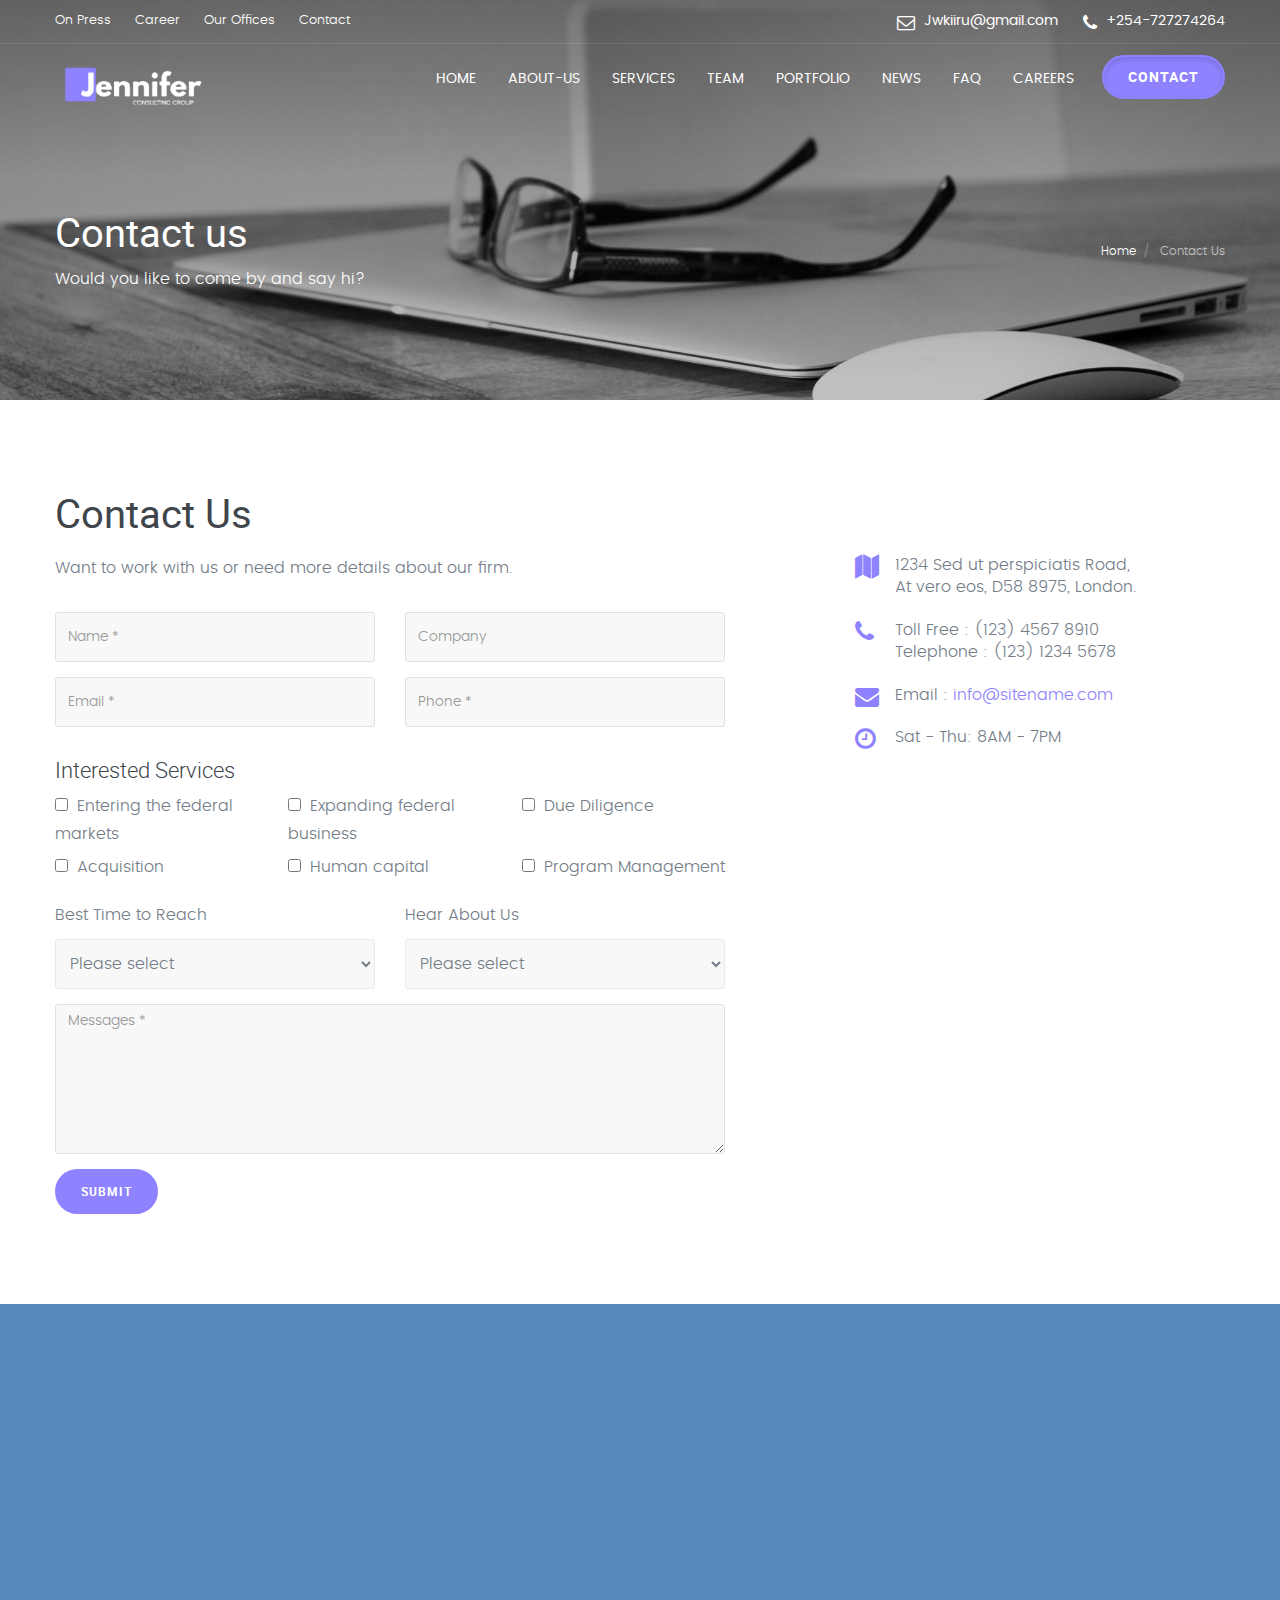
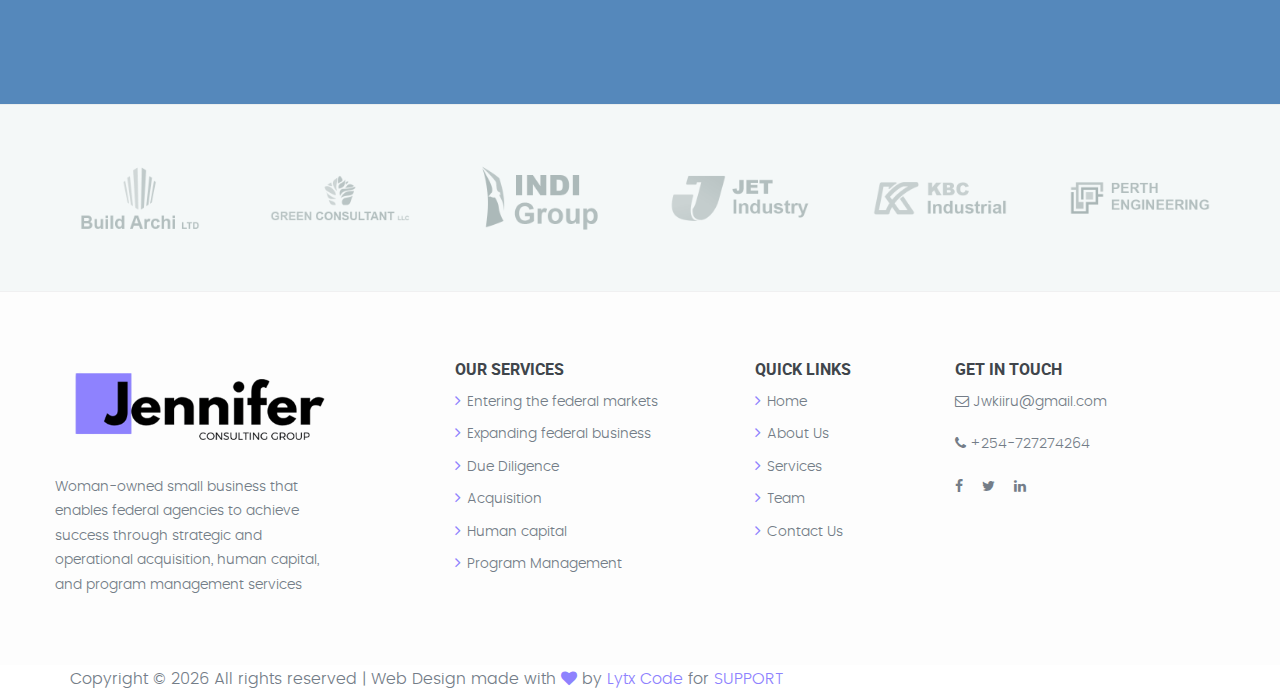
<file: contact.html>
<!DOCTYPE html>
<html lang="zxx">
  <!-- Mirrored from demo.themenio.com/finance/contact.html by HTTrack Website Copier/3.x [XR&CO'2014], Sun, 05 Jul 2020 08:03:34 GMT -->
  <head>
    <title>
      Contact |Jennifer Consulting Services and solution Template
    </title>
    <meta charset="utf-8" />
    <meta name="viewport" content="width=device-width, initial-scale=1.0" />
    <link rel="icon" href="image/favicon.png" type="image/png" sizes="16x16" />
    <link rel="stylesheet" type="text/css" href="css/vendor.bundle.css" />
    <link
      id="style-css"
      rel="stylesheet"
      type="text/css"
      href="css/stylec64e.css?ver=1.1.1"
    />
  </head>
  <body class="site-body style-v1">
    <!-- Header -->
    <header class="site-header header-s1 is-transparent is-sticky">
      <!-- Topbar -->
      <div class="topbar">
        <div class="container">
          <div class="row">
            <div class="top-aside top-left">
              <ul class="top-nav">
                <li><a href="news.html">On Press</a></li>
                <li><a href="careers.html">Career</a></li>
                <li><a href="contact.html">Our Offices</a></li>
                <li><a href="contact.html">Contact</a></li>
              </ul>
            </div>
            <div class="top-aside top-right clearfix">
              <ul class="top-contact clearfix">
                <li class="t-email t-email1">
                  <em class="fa fa-envelope-o" aria-hidden="true"></em>
                  <span
                    ><a href="mailto:Jwkiiru@gmail.com"
                      >Jwkiiru@gmail.com</a
                    ></span
                  >
                </li>
                <li class="t-phone t-phone1">
                  <em class="fa fa-phone" aria-hidden="true"></em>
                  <a href="tel:+254727274264"><span>+254-727274264</span></a>
                </li>
              </ul>
            </div>
          </div>
        </div>
      </div>
      <!-- #end Topbar -->
      <!-- Navbar -->
      <div class="navbar navbar-primary">
        <div class="container">
          <!-- Logo -->
          <a class="navbar-brand" href="index.html">
            <img
              class="logo logo-dark"
              alt=""
              src="image/logo.png"
              srcset="image/logo2x.png 2x"
            />
            <img
              class="logo logo-light"
              alt=""
              src="image/logo-light.png"
              srcset="image/logo-light2x.png 2x"
            />
          </a>
          <!-- #end Logo -->
          <div class="navbar-header">
            <button
              type="button"
              class="navbar-toggle collapsed"
              data-toggle="collapse"
              data-target="#mainnav"
              aria-expanded="false"
            >
              <span class="sr-only">Menu</span>
              <span class="icon-bar"></span>
              <span class="icon-bar"></span>
              <span class="icon-bar"></span>
            </button>
            <!-- Q-Button for Mobile -->
            <div class="quote-btn">
              <a class="btn" href="contact.html">contact</a>
            </div>
          </div>
          <!-- MainNav -->
          <nav class="navbar-collapse collapse" id="mainnav">
            <ul class="nav navbar-nav">
              <li><a href="index.html">Home</a></li>
              <li><a href="about-us.html">about-us</a></li>
              <li><a href="/service.html">services</a></li>
              <li><a href="/team.html">team</a></li>
              <li><a href="/portfolio.html">portfolio</a></li>
              <li><a href="news.html">News</a></li>
              <li><a href="/faqs.html">faq</a></li>
              <li><a href="/careers.html">careers</a></li>

              <li class="quote-btn">
                <a class="btn active" href="contact.html">Contact</a>
              </li>
            </ul>
          </nav>
          <!-- #end MainNav -->
        </div>
      </div>
      <!-- #end Navbar -->
      <!-- Banner/Static -->
      <div class="banner banner-static">
        <div class="banner-cpn">
          <div class="container">
            <div class="content row">
              <div class="banner-text">
                <h1 class="page-title">Contact us</h1>
                <p>Would you like to come by and say hi?</p>
              </div>
              <div class="page-breadcrumb">
                <ul class="breadcrumb">
                  <li><a href="index-2.html">Home</a></li>
                  <li class="active"><span>Contact Us</span></li>
                </ul>
              </div>
            </div>
          </div>
        </div>
        <div class="banner-bg imagebg">
          <img src="image/banner-contact.jpg" alt="" />
        </div>
      </div>
      <!-- #end Banner/Static -->
    </header>
    <!-- End Header -->
    <!-- Content -->
    <div class="section section-contents section-contact section-pad">
      <div class="container">
        <div class="content row">
          <h2 class="heading-lg">Contact Us</h2>
          <div class="contact-content row">
            <div class="drop-message col-md-7 res-m-bttm">
              <p>
                Want to work with us or need more details about our firm.
              </p>
              <form
                id="quote-request"
                class="form-quote"
                action="http://demo.themenio.com/finance/form/quote-request.php"
                method="post"
              >
                <div class="form-group row">
                  <div class="form-field col-md-6 form-m-bttm">
                    <input
                      name="quote-request-name"
                      type="text"
                      placeholder="Name *"
                      class="form-control required"
                    />
                  </div>
                  <div class="form-field col-md-6">
                    <input
                      name="quote-request-company"
                      type="text"
                      placeholder="Company"
                      class="form-control"
                    />
                  </div>
                </div>
                <div class="form-group row">
                  <div class="form-field col-md-6 form-m-bttm">
                    <input
                      name="quote-request-email"
                      type="email"
                      placeholder="Email *"
                      class="form-control required email"
                    />
                  </div>
                  <div class="form-field col-md-6">
                    <input
                      name="quote-request-phone"
                      type="text"
                      placeholder="Phone *"
                      class="form-control required"
                    />
                  </div>
                </div>
                <h4>Interested Services</h4>
                <div class="form-group row">
                  <ul class="form-field clearfix">
                    <li class="col-sm-4">
                      <input
                        type="checkbox"
                        name="quote-request-interest[]"
                        value="Investment Planning"
                      />
                      <span>Entering the federal markets</span>
                    </li>
                    <li class="col-sm-4">
                      <input
                        type="checkbox"
                        name="quote-request-interest[]"
                        value="Loan Sanction"
                      />
                      <span>Expanding federal business</span>
                    </li>
                    <li class="col-sm-4">
                      <input
                        type="checkbox"
                        name="quote-request-interest[]"
                        value="Mutual Funds"
                      />
                      <span>Due Diligence</span>
                    </li>
                  </ul>
                  <ul class="form-field clearfix">
                    <li class="col-sm-4">
                      <input
                        type="checkbox"
                        name="quote-request-interest[]"
                        value="Insurance Consulting"
                      />
                      <span> Acquisition</span>
                    </li>
                    <li class="col-sm-4">
                      <input
                        type="checkbox"
                        name="quote-request-interest[]"
                        value="Taxes Consulting"
                      />
                      <span>Human capital</span>
                    </li>
                    <li class="col-sm-4">
                      <input
                        type="checkbox"
                        name="quote-request-interest[]"
                        value="Others"
                      />
                      <span> Program Management</span>
                    </li>
                  </ul>
                </div>
                <div class="form-group row">
                  <div class="form-field col-md-6">
                    <p>Best Time to Reach</p>
                    <select name="quote-request-reach">
                      <option value="">Please select</option>
                      <option value="09am-12pm">09 AM - 12 PM</option>
                      <option value="12pm-03pm">12 PM - 03 PM</option>
                      <option value="03pm-06pm">03 PM - 06 PM</option>
                    </select>
                  </div>
                  <div class="form-field col-md-6">
                    <p>Hear About Us</p>
                    <select name="quote-request-hear">
                      <option value="">Please select</option>
                      <option value="Friends">Friends</option>
                      <option value="Facebook">Facebook</option>
                      <option value="Google">Google</option>
                      <option value="Collegue">Collegue</option>
                      <option value="Others">Others</option>
                    </select>
                  </div>
                </div>
                <div class="form-group row">
                  <div class="form-field col-md-12">
                    <textarea
                      name="quote-request-message"
                      placeholder="Messages *"
                      class="txtarea form-control required"
                    ></textarea>
                  </div>
                </div>
                <input
                  type="text"
                  class="hidden"
                  name="form-anti-honeypot"
                  value=""
                />
                <button type="submit" class="btn">Submit</button>
                <div class="form-results"></div>
              </form>
            </div>
            <div class="contact-details col-md-4 col-md-offset-1">
              <ul class="contact-list">
                <li>
                  <em class="fa fa-map" aria-hidden="true"></em>
                  <span
                    >1234 Sed ut perspiciatis Road, <br />At vero eos, D58 8975,
                    London.</span
                  >
                </li>
                <li>
                  <em class="fa fa-phone" aria-hidden="true"></em>
                  <span
                    >Toll Free : (123) 4567 8910<br />
                    Telephone : (123) 1234 5678</span
                  >
                </li>
                <li>
                  <em class="fa fa-envelope" aria-hidden="true"></em>
                  <span>Email : <a href="#">info@sitename.com</a></span>
                </li>
                <li>
                  <em class="fa fa-clock-o" aria-hidden="true"></em
                  ><span>Sat - Thu: 8AM - 7PM </span>
                </li>
              </ul>
            </div>
          </div>
        </div>
      </div>
    </div>
    <!-- End Content -->

    <!-- Map -->
    <div class="map-holder map-contact">
      <div id="gmap"></div>
    </div>
    <!-- End map -->
    <!-- Client logo -->
    <div class="section section-logos section-pad-sm bg-light bdr-top">
      <div class="container">
        <div class="content row">
          <div class="owl-carousel loop logo-carousel style-v2">
            <div class="logo-item">
              <img alt="" width="190" height="82" src="image/cl-logo1-w.png" />
            </div>
            <div class="logo-item">
              <img alt="" width="190" height="82" src="image/cl-logo2-w.png" />
            </div>
            <div class="logo-item">
              <img alt="" width="190" height="82" src="image/cl-logo3-w.png" />
            </div>
            <div class="logo-item">
              <img alt="" width="190" height="82" src="image/cl-logo4-w.png" />
            </div>
            <div class="logo-item">
              <img alt="" width="190" height="82" src="image/cl-logo5-w.png" />
            </div>
            <div class="logo-item">
              <img alt="" width="190" height="82" src="image/cl-logo6-w.png" />
            </div>
          </div>
        </div>
      </div>
    </div>
    <!-- End Section -->

    <!-- Footer Widget-->
    <div class="footer-widget style-v2 section-pad-md">
      <div class="container">
        <div class="row">
          <div class="widget-row row">
            <div class="footer-col col-md-3 col-sm-6 res-m-bttm">
              <!-- Each Widget -->
              <div class="wgs wgs-footer wgs-text">
                <div class="wgs-content">
                  <p>
                    <img
                      src="image/logo.png"
                      srcset="image/logo2x.png 2x"
                      alt=""
                    />
                  </p>
                  <p>
                    Woman-owned small business that enables federal agencies to
                    achieve success through strategic and operational
                    acquisition, human capital, and program management services
                  </p>
                </div>
              </div>
              <!-- End Widget -->
            </div>
            <div
              class="footer-col col-md-3 col-sm-6 col-md-offset-1 res-m-bttm"
            >
              <!-- Each Widget -->
              <div class="wgs wgs-footer wgs-menu">
                <h5 class="wgs-title">Our Services</h5>
                <div class="wgs-content">
                  <ul class="menu">
                    <li>
                      <a href="#business">Entering the federal markets</a>
                    </li>
                    <li><a href="#business">Expanding federal business</a></li>
                    <li><a href="#business">Due Diligence</a></li>
                    <li><a href="#solution">Acquisition</a></li>
                    <li><a href="#solution">Human capital</a></li>
                    <li><a href="#solution">Program Management</a></li>
                  </ul>
                </div>
              </div>
              <!-- End Widget -->
            </div>
            <div class="footer-col col-md-2 col-sm-6 res-m-bttm">
              <!-- Each Widget -->
              <div class="wgs wgs-footer wgs-menu">
                <h5 class="wgs-title">Quick Links</h5>
                <div class="wgs-content">
                  <ul class="menu">
                    <li><a href="index.html">Home</a></li>
                    <li><a href="about-us.html">About Us</a></li>
                    <li><a href="service.html">Services</a></li>
                    <li><a href="team.html">Team</a></li>
                    <li><a href="contact.html">Contact Us</a></li>
                  </ul>
                </div>
              </div>
              <!-- End Widget -->
            </div>

            <div class="footer-col col-md-3 col-sm-6">
              <!-- Each Widget -->
              <div class="wgs wgs-footer">
                <h5 class="wgs-title">Get In Touch</h5>
                <div class="wgs-content">
                  <p>
                    <em class="fa fa-envelope-o" aria-hidden="true"></em>
                    <span
                      ><a href="mailto:Jwkiiru@gmail.com"
                        >Jwkiiru@gmail.com</a
                      ></span
                    >
                  </p>
                  <p>
                    <em class="fa fa-phone" aria-hidden="true"></em>
                    <a href="tel:+254727274264"><span>+254-727274264</span></a>
                  </p>
                  <ul class="social">
                    <li>
                      <a href="#"
                        ><em class="fa fa-facebook" aria-hidden="true"></em
                      ></a>
                    </li>
                    <li>
                      <a href="#"
                        ><em class="fa fa-twitter" aria-hidden="true"></em
                      ></a>
                    </li>
                    <li>
                      <a href="#"
                        ><em class="fa fa-linkedin" aria-hidden="true"></em
                      ></a>
                    </li>
                  </ul>
                </div>
              </div>
              <!-- End Widget -->
            </div>
          </div>
          <!-- Widget Row -->
        </div>
      </div>
    </div>
    <!-- End Footer Widget -->

    <!-- Copyright -->
    <div class="footer-bottom overlay-wraper footer-color">
      <div class="overlay-main"></div>
      <div class="container p-t30">
        <div class="mt-footer-bot-center">
          <span class="text-white"
            >Copyright &copy;
            <script>
              document.write(new Date().getFullYear());
            </script>
            All rights reserved | Web Design made with
            <a
              class="fa fa-heart"
              href="https://lytxcode.com"
              target="_blank"
            ></a>
            by
            <a href="https://lytxcode.com" target="_blank">Lytx Code</a> for
            <a href="https://admin.lytxcode.com/clients" target="_blank"
              >SUPPORT</a
            ></span
          >
        </div>
      </div>
    </div>
    <!-- End Copyright -->

    <!-- Google Map Script -->
    <script
      type="text/javascript"
      src="https://maps.google.com/maps/api/js?key=AIzaSyDNaa8LOQISEST6NIGC78vmdnIOynR2SeU"
    ></script>
    <script src="js/gmaps.js"></script>

    <!-- JavaScript Bundle -->
    <script src="js/jquery.bundle.js"></script>
    <!-- Theme Script init() -->
    <script src="js/script.js"></script>
    <!-- End script -->
  </body>

  <!-- Mirrored from demo.themenio.com/finance/contact.html by HTTrack Website Copier/3.x [XR&CO'2014], Sun, 05 Jul 2020 08:03:36 GMT -->
</html>
</file>
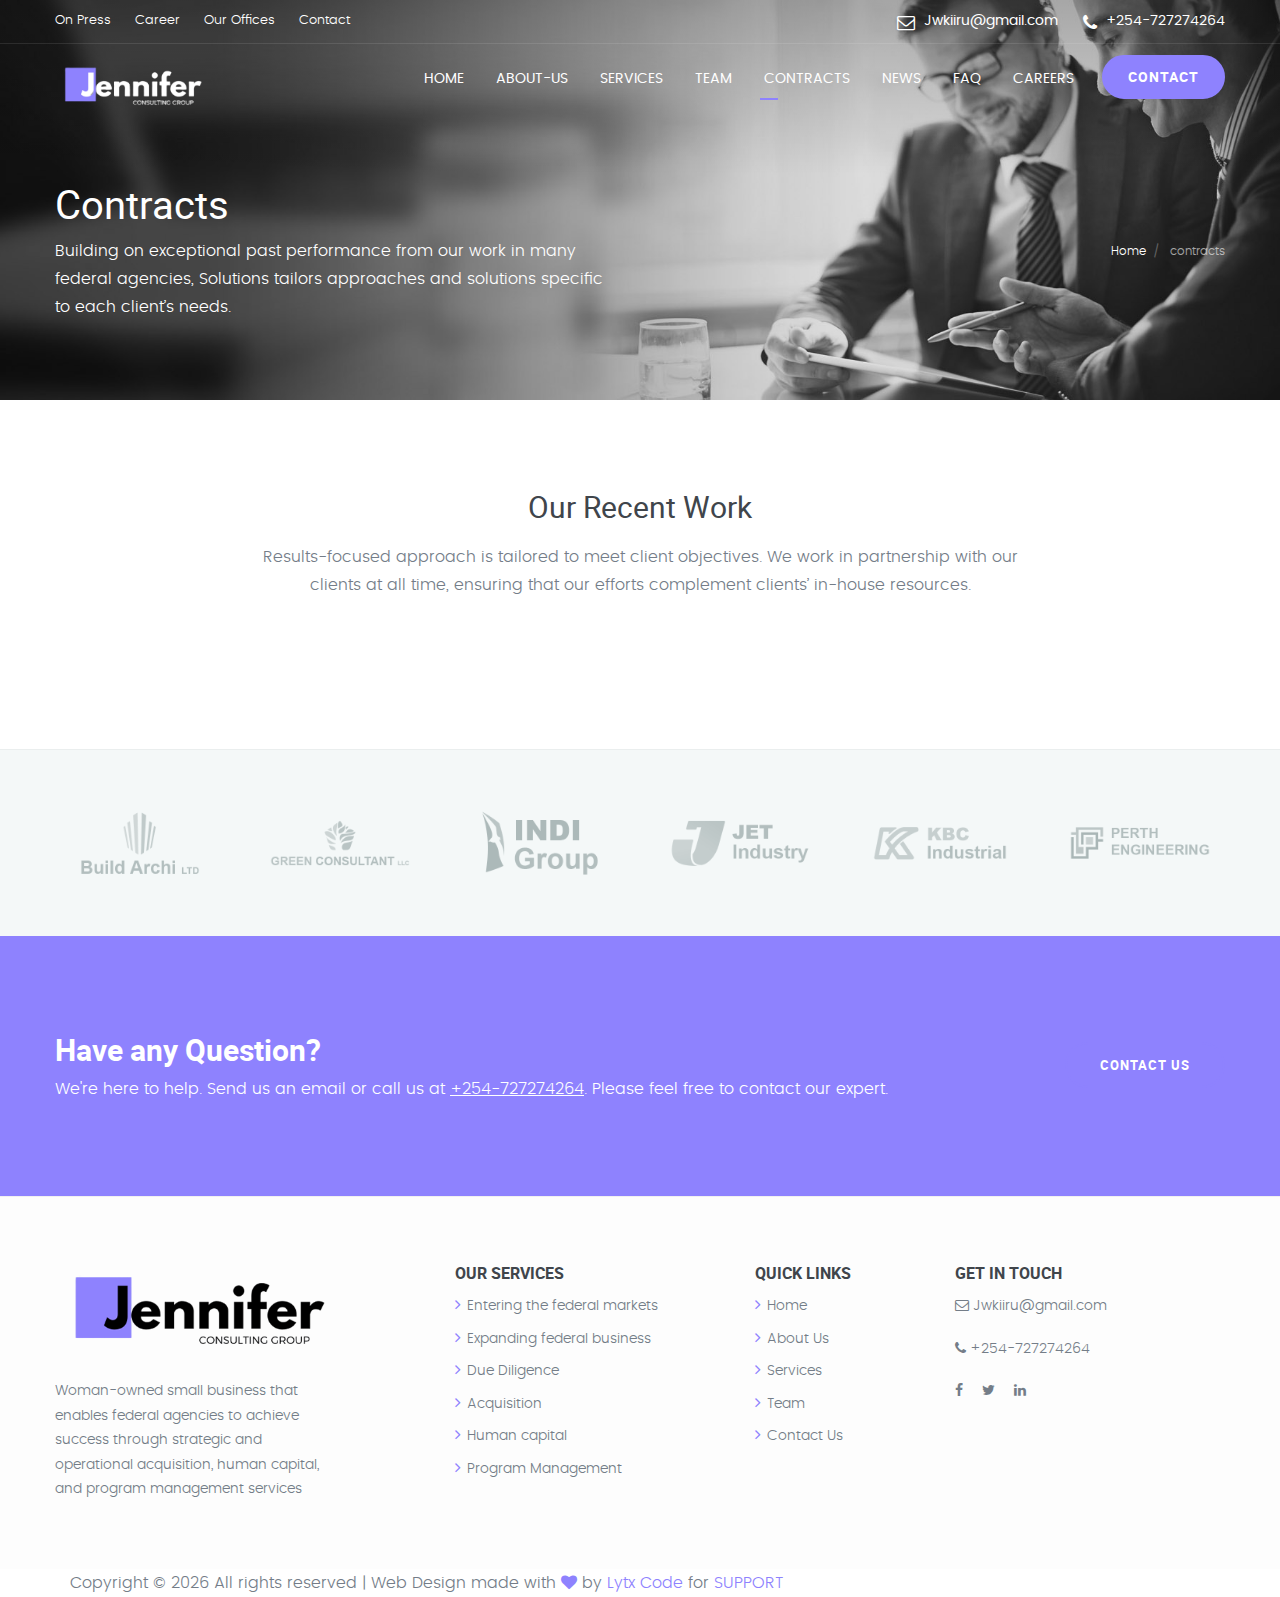
<file: contracts.html>
<!DOCTYPE html>
<html lang="zxx">
  <!-- Mirrored from demo.themenio.com/finance/portfolio.html by HTTrack Website Copier/3.x [XR&CO'2014], Sun, 05 Jul 2020 08:02:48 GMT -->
  <head>
    <title>
      Portfolio|Jennifer Consulting Services and solution
    </title>
    <meta charset="utf-8" />
    <meta name="viewport" content="width=device-width, initial-scale=1.0" />
    <link rel="icon" href="image/favicon.png" type="image/png" sizes="16x16" />
    <link rel="stylesheet" type="text/css" href="css/vendor.bundle.css" />
    <link
      id="style-css"
      rel="stylesheet"
      type="text/css"
      href="css/stylec64e.css?ver=1.1.1"
    />
  </head>
  <body class="site-body style-v1">
    <!-- Header -->
    <header class="site-header header-s1 is-transparent is-sticky">
      <!-- Topbar -->
      <div class="topbar">
        <div class="container">
          <div class="row">
            <div class="top-aside top-left">
              <ul class="top-nav">
                <li><a href="news.html">On Press</a></li>
                <li><a href="careers.html">Career</a></li>
                <li><a href="contact.html">Our Offices</a></li>
                <li><a href="contact.html">Contact</a></li>
              </ul>
            </div>
            <div class="top-aside top-right clearfix">
              <ul class="top-contact clearfix">
                <li class="t-email t-email1">
                  <em class="fa fa-envelope-o" aria-hidden="true"></em>
                  <span
                    ><a href="mailto:Jwkiiru@gmail.com"
                      >Jwkiiru@gmail.com</a
                    ></span
                  >
                </li>
                <li class="t-phone t-phone1">
                  <em class="fa fa-phone" aria-hidden="true"></em>
                  <a href="tel:+254727274264"><span>+254-727274264</span></a>
                </li>
              </ul>
            </div>
          </div>
        </div>
      </div>
      <!-- #end Topbar -->
      <!-- Navbar -->
      <div class="navbar navbar-primary">
        <div class="container">
          <!-- Logo -->
          <a class="navbar-brand" href="index.html">
            <img
              class="logo logo-dark"
              alt=""
              src="image/logo.png"
              srcset="image/logo2x.png 2x"
            />
            <img
              class="logo logo-light"
              alt=""
              src="image/logo-light.png"
              srcset="image/logo-light2x.png 2x"
            />
          </a>
          <!-- #end Logo -->
          <div class="navbar-header">
            <button
              type="button"
              class="navbar-toggle collapsed"
              data-toggle="collapse"
              data-target="#mainnav"
              aria-expanded="false"
            >
              <span class="sr-only">Menu</span>
              <span class="icon-bar"></span>
              <span class="icon-bar"></span>
              <span class="icon-bar"></span>
            </button>
            <!-- Q-Button for Mobile -->
            <div class="quote-btn">
              <a class="btn" href="contact.html">contact</a>
            </div>
          </div>
          <!-- MainNav -->
          <nav class="navbar-collapse collapse" id="mainnav">
            <ul class="nav navbar-nav">
              <li><a href="index.html">Home</a></li>
              <li><a href="about-us.html">about-us</a></li>
              <li><a href="service.html">services</a></li>
              <li><a href="team.html">team</a></li>
              <li class="active"><a href="contracts.html">contracts</a></li>
              <li><a href="news.html">News</a></li>
              <li><a href="faqs.html">faq</a></li>
              <li><a href="careers.html">careers</a></li>

              <li class="quote-btn">
                <a class="btn" href="contact.html">Contact</a>
              </li>
            </ul>
          </nav>
          <!-- #end MainNav -->
        </div>
      </div>
      <!-- #end Navbar -->
      <!-- Banner/Static -->
      <div class="banner banner-static">
        <div class="banner-cpn">
          <div class="container">
            <div class="content row">
              <div class="banner-text">
                <h1 class="page-title">Contracts</h1>
                <p>
                  Building on exceptional past performance from our work in many
                  federal agencies, Solutions tailors approaches and solutions
                  specific to each client’s needs.
                </p>
              </div>
              <div class="page-breadcrumb">
                <ul class="breadcrumb">
                  <li><a href="index.html">Home</a></li>
                  <li class="active"><span>contracts</span></li>
                </ul>
              </div>
            </div>
          </div>
        </div>
        <div class="banner-bg imagebg">
          <img src="image/banner-inside-a.jpg" alt="" />
        </div>
      </div>
      <!-- #end Banner/Static -->
    </header>
    <!-- End Header -->
    <!-- Content Section -->
    <div class="section section-contents section-pad">
      <div class="container">
        <div class="content row">
          <div class="wide-sm text-center">
            <h2>Our Recent Work</h2>
            <p>
              Results-focused approach is tailored to meet client objectives. We
              work in partnership with our clients at all time, ensuring that
              our efforts complement clients’ in-house resources.
            </p>
          </div>
          <!-- Gallery - Filter Menu -->
          <div class="clear"></div>

          <!-- Gallery -->

          <!-- Gallery #end -->

          <div class="gaps size-lg"></div>
        </div>
      </div>
    </div>
    <!-- End Section -->
    <!-- Client logo -->
    <div class="section section-logos section-pad-sm bg-light bdr-top">
      <div class="container">
        <div class="content row">
          <div class="owl-carousel loop logo-carousel style-v2">
            <div class="logo-item">
              <img alt="" width="190" height="82" src="image/cl-logo1-w.png" />
            </div>
            <div class="logo-item">
              <img alt="" width="190" height="82" src="image/cl-logo2-w.png" />
            </div>
            <div class="logo-item">
              <img alt="" width="190" height="82" src="image/cl-logo3-w.png" />
            </div>
            <div class="logo-item">
              <img alt="" width="190" height="82" src="image/cl-logo4-w.png" />
            </div>
            <div class="logo-item">
              <img alt="" width="190" height="82" src="image/cl-logo5-w.png" />
            </div>
            <div class="logo-item">
              <img alt="" width="190" height="82" src="image/cl-logo6-w.png" />
            </div>
          </div>
        </div>
      </div>
    </div>
    <!-- End Section -->

    <!-- Call Action -->
    <div
      class="call-action cta-small has-bg bg-primary"
      style="background-image: url('image/plx-cta.jpg');"
    >
      <div class="cta-block">
        <div class="container">
          <div class="content row">
            <div class="cta-sameline">
              <h2>Have any Question?</h2>
              <p>
                We're here to help. Send us an email or call us at
                <a href="tel:+254727274264"><span>+254-727274264</span></a
                >. Please feel free to contact our expert.
              </p>
              <a class="btn btn-alt" href="contact.html">Contact Us</a>
            </div>
          </div>
        </div>
      </div>
    </div>
    <!-- End Section -->

    <!-- Footer Widget-->
    <div class="footer-widget style-v2 section-pad-md">
      <div class="container">
        <div class="row">
          <div class="widget-row row">
            <div class="footer-col col-md-3 col-sm-6 res-m-bttm">
              <!-- Each Widget -->
              <div class="wgs wgs-footer wgs-text">
                <div class="wgs-content">
                  <p>
                    <img
                      src="image/logo.png"
                      srcset="image/logo2x.png 2x"
                      alt=""
                    />
                  </p>
                  <p>
                    Woman-owned small business that enables federal agencies to
                    achieve success through strategic and operational
                    acquisition, human capital, and program management services
                  </p>
                </div>
              </div>
              <!-- End Widget -->
            </div>
            <div
              class="footer-col col-md-3 col-sm-6 col-md-offset-1 res-m-bttm"
            >
              <!-- Each Widget -->
              <div class="wgs wgs-footer wgs-menu">
                <h5 class="wgs-title">Our Services</h5>
                <div class="wgs-content">
                  <ul class="menu">
                    <li>
                      <a href="#business">Entering the federal markets</a>
                    </li>
                    <li><a href="#business">Expanding federal business</a></li>
                    <li><a href="#business">Due Diligence</a></li>
                    <li><a href="#solution">Acquisition</a></li>
                    <li><a href="#solution">Human capital</a></li>
                    <li><a href="#solution">Program Management</a></li>
                  </ul>
                </div>
              </div>
              <!-- End Widget -->
            </div>
            <div class="footer-col col-md-2 col-sm-6 res-m-bttm">
              <!-- Each Widget -->
              <div class="wgs wgs-footer wgs-menu">
                <h5 class="wgs-title">Quick Links</h5>
                <div class="wgs-content">
                  <ul class="menu">
                    <li><a href="index.html">Home</a></li>
                    <li><a href="about-us.html">About Us</a></li>
                    <li><a href="service.html">Services</a></li>
                    <li><a href="team.html">Team</a></li>
                    <li><a href="contact.html">Contact Us</a></li>
                  </ul>
                </div>
              </div>
              <!-- End Widget -->
            </div>

            <div class="footer-col col-md-3 col-sm-6">
              <!-- Each Widget -->
              <div class="wgs wgs-footer">
                <h5 class="wgs-title">Get In Touch</h5>
                <div class="wgs-content">
                  <p>
                    <em class="fa fa-envelope-o" aria-hidden="true"></em>
                    <span
                      ><a href="mailto:Jwkiiru@gmail.com"
                        >Jwkiiru@gmail.com</a
                      ></span
                    >
                  </p>
                  <p>
                    <em class="fa fa-phone" aria-hidden="true"></em>
                    <a href="tel:+254727274264"><span>+254-727274264</span></a>
                  </p>
                  <ul class="social">
                    <li>
                      <a href="#"
                        ><em class="fa fa-facebook" aria-hidden="true"></em
                      ></a>
                    </li>
                    <li>
                      <a href="#"
                        ><em class="fa fa-twitter" aria-hidden="true"></em
                      ></a>
                    </li>
                    <li>
                      <a href="#"
                        ><em class="fa fa-linkedin" aria-hidden="true"></em
                      ></a>
                    </li>
                  </ul>
                </div>
              </div>
              <!-- End Widget -->
            </div>
          </div>
          <!-- Widget Row -->
        </div>
      </div>
    </div>
    <!-- End Footer Widget -->

    <!-- Copyright -->
    <div class="footer-bottom overlay-wraper footer-color">
      <div class="overlay-main"></div>
      <div class="container p-t30">
        <div class="mt-footer-bot-center">
          <span class="text-white"
            >Copyright &copy;
            <script>
              document.write(new Date().getFullYear());
            </script>
            All rights reserved | Web Design made with
            <a
              class="fa fa-heart"
              href="https://lytxcode.com"
              target="_blank"
            ></a>
            by
            <a href="https://lytxcode.com" target="_blank">Lytx Code</a> for
            <a href="https://admin.lytxcode.com/clients" target="_blank"
              >SUPPORT</a
            ></span
          >
        </div>
      </div>
    </div>
    <!-- End Copyright -->

    <!-- JavaScript Bundle -->
    <script src="js/jquery.bundle.js"></script>
    <!-- Theme Script init() -->
    <script src="js/script.js"></script>
    <!-- End script -->
  </body>

  <!-- Mirrored from demo.themenio.com/finance/portfolio.html by HTTrack Website Copier/3.x [XR&CO'2014], Sun, 05 Jul 2020 08:02:48 GMT -->
</html>
</file>
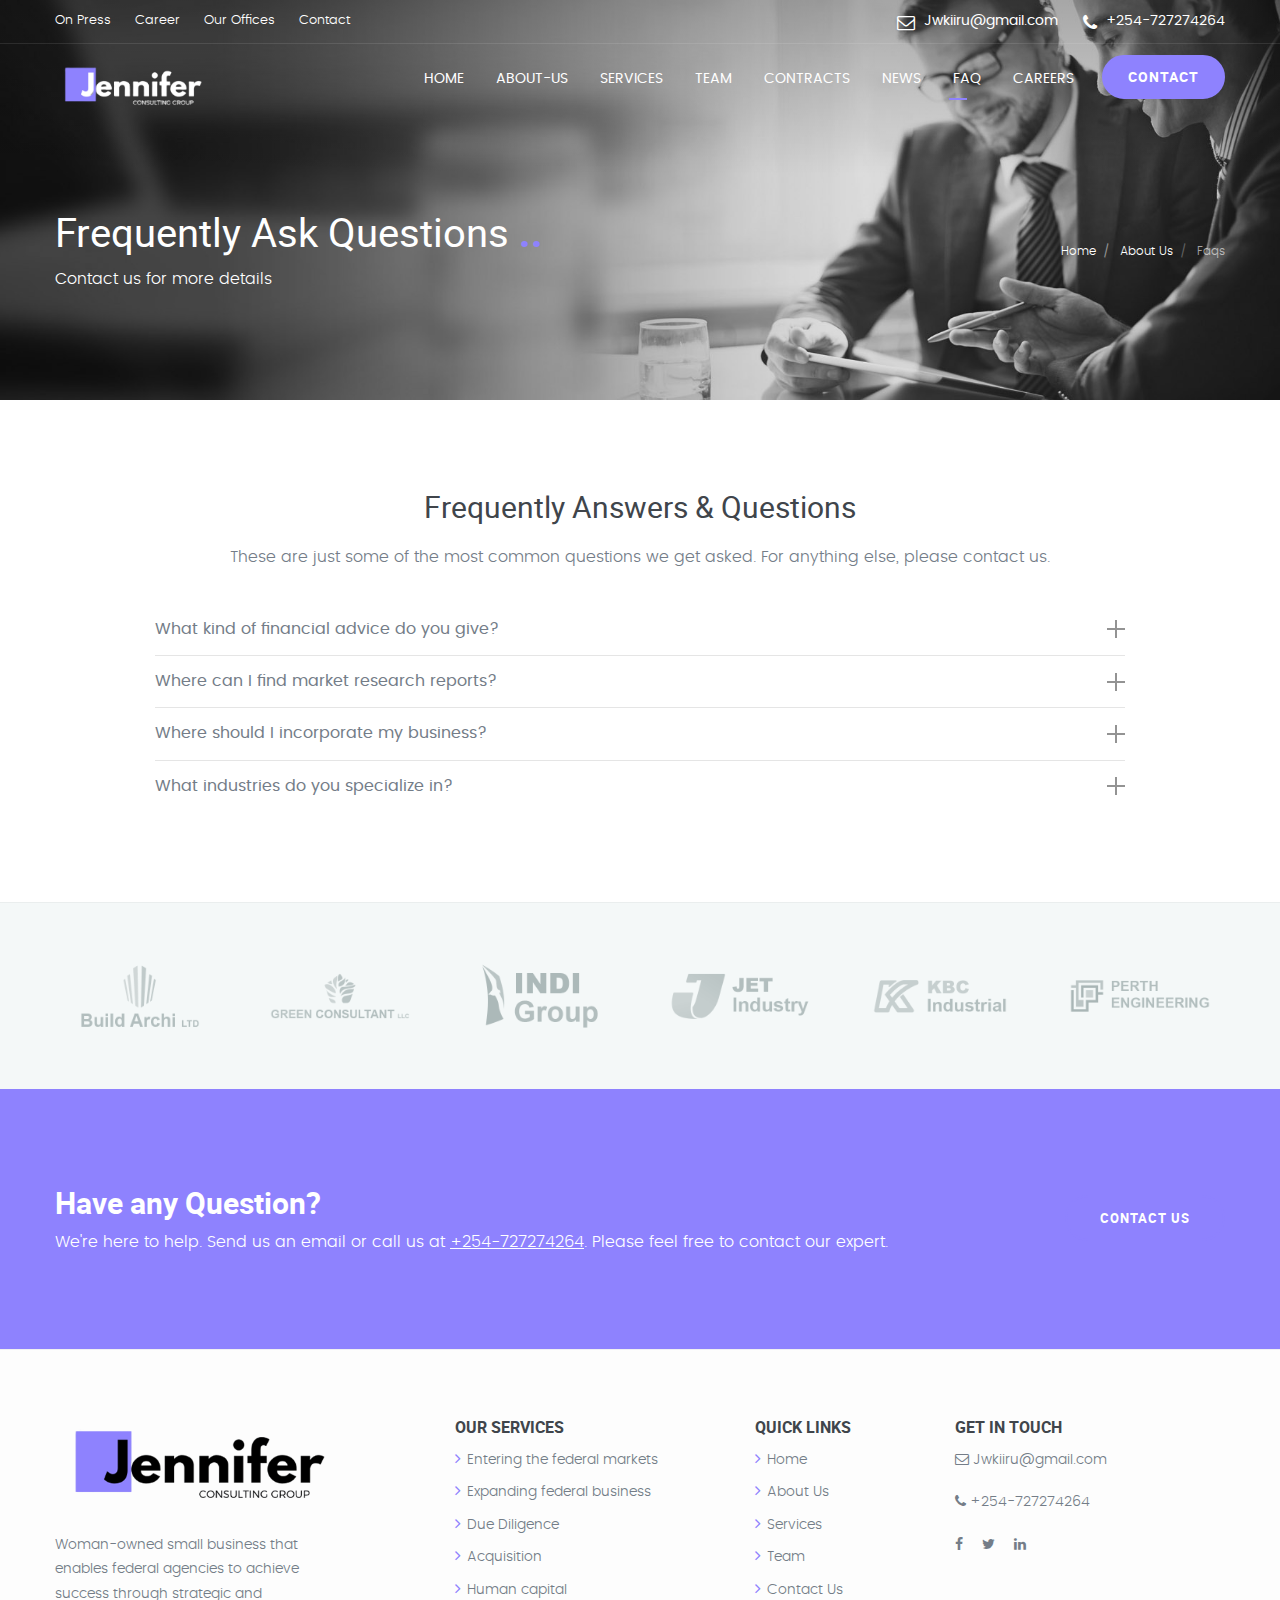
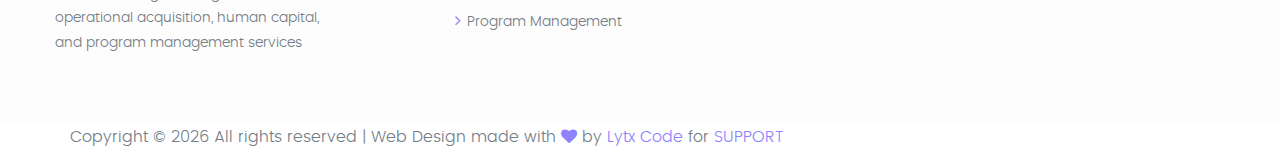
<file: faqs.html>
<!DOCTYPE html>
<html lang="zxx">
  <!-- Mirrored from demo.themenio.com/finance/faqs.html by HTTrack Website Copier/3.x [XR&CO'2014], Sun, 05 Jul 2020 08:01:32 GMT -->
  <head>
    <title>
      FAQs | Jennifer Consulting Services and solution
    </title>
    <meta charset="utf-8" />
    <meta name="viewport" content="width=device-width, initial-scale=1.0" />
    <link rel="icon" href="image/favicon.png" type="image/png" sizes="16x16" />
    <link rel="stylesheet" type="text/css" href="css/vendor.bundle.css" />
    <link
      id="style-css"
      rel="stylesheet"
      type="text/css"
      href="css/stylec64e.css?ver=1.1.1"
    />
  </head>
  <body class="site-body style-v1">
    <!-- Header -->
    <header class="site-header header-s1 is-transparent is-sticky">
      <!-- Topbar -->
      <div class="topbar">
        <div class="container">
          <div class="row">
            <div class="top-aside top-left">
              <ul class="top-nav">
                <li><a href="news.html">On Press</a></li>
                <li><a href="careers.html">Career</a></li>
                <li><a href="contact.html">Our Offices</a></li>
                <li><a href="contact.html">Contact</a></li>
              </ul>
            </div>
            <div class="top-aside top-right clearfix">
              <ul class="top-contact clearfix">
                <li class="t-email t-email1">
                  <em class="fa fa-envelope-o" aria-hidden="true"></em>
                  <span
                    ><a href="mailto:Jwkiiru@gmail.com"
                      >Jwkiiru@gmail.com</a
                    ></span
                  >
                </li>
                <li class="t-phone t-phone1">
                  <em class="fa fa-phone" aria-hidden="true"></em>
                  <a href="tel:+254727274264"><span>+254-727274264</span></a>
                </li>
              </ul>
            </div>
          </div>
        </div>
      </div>
      <!-- #end Topbar -->
      <!-- Navbar -->
      <div class="navbar navbar-primary">
        <div class="container">
          <!-- Logo -->
          <a class="navbar-brand" href="index.html">
            <img
              class="logo logo-dark"
              alt=""
              src="image/logo.png"
              srcset="image/logo2x.png 2x"
            />
            <img
              class="logo logo-light"
              alt=""
              src="image/logo-light.png"
              srcset="image/logo-light2x.png 2x"
            />
          </a>
          <!-- #end Logo -->
          <div class="navbar-header">
            <button
              type="button"
              class="navbar-toggle collapsed"
              data-toggle="collapse"
              data-target="#mainnav"
              aria-expanded="false"
            >
              <span class="sr-only">Menu</span>
              <span class="icon-bar"></span>
              <span class="icon-bar"></span>
              <span class="icon-bar"></span>
            </button>
            <!-- Q-Button for Mobile -->
            <div class="quote-btn">
              <a class="btn" href="contact.html">contact</a>
            </div>
          </div>
          <!-- MainNav -->
          <nav class="navbar-collapse collapse" id="mainnav">
            <ul class="nav navbar-nav">
              <li><a href="index.html">Home</a></li>
              <li><a href="about-us.html">about-us</a></li>
              <li><a href="service.html">services</a></li>
              <li><a href="team.html">team</a></li>
              <li><a href="contracts.html">contracts</a></li>
              <li><a href="news.html">News</a></li>
              <li class="active"><a href="/faqs.html">faq</a></li>
              <li><a href="careers.html">careers</a></li>

              <li class="quote-btn">
                <a class="btn" href="contact.html">Contact</a>
              </li>
            </ul>
          </nav>
          <!-- #end MainNav -->
        </div>
      </div>
      <!-- #end Navbar -->
      <!-- Banner/Static -->
      <div class="banner banner-static">
        <div class="banner-cpn">
          <div class="container">
            <div class="content row">
              <div class="banner-text">
                <h1 class="page-title">
                  Frequently Ask Questions <strong>..</strong>
                </h1>
                <p>Contact us for more details</p>
              </div>
              <div class="page-breadcrumb">
                <ul class="breadcrumb">
                  <li><a href="index-2.html">Home</a></li>
                  <li><a href="about-us.html">About Us</a></li>
                  <li class="active"><span>Faqs</span></li>
                </ul>
              </div>
            </div>
          </div>
        </div>
        <div class="banner-bg imagebg">
          <img src="image/banner-inside-a.jpg" alt="" />
        </div>
      </div>
      <!-- #end Banner/Static -->
    </header>
    <!-- End Header -->

    <!-- Conetent -->
    <div class="faqs-section section-pad">
      <div class="container">
        <div class="row">
          <div class="wide-md">
            <h2 class="center">Frequently Answers &amp; Questions</h2>
            <p class="center">
              These are just some of the most common questions we get asked. For
              anything else, please contact us.
            </p>
            <div class="gaps size-sm"></div>
            <!-- Accordion -->
            <div
              class="panel-group accordion"
              id="another"
              role="tablist"
              aria-multiselectable="true"
            >
              <!-- each panel for accordion -->
              <div class="panel panel-default">
                <div class="panel-heading" role="tab" id="accordion-i1">
                  <h4 class="panel-title">
                    <a
                      class="collapsed"
                      role="button"
                      data-toggle="collapse"
                      data-parent="#another"
                      href="#accordion-pane-i1"
                      aria-expanded="false"
                    >
                      What kind of financial advice do you give?
                      <span class="plus-minus"><span></span></span>
                    </a>
                  </h4>
                </div>
                <div
                  id="accordion-pane-i1"
                  class="panel-collapse collapse"
                  role="tabpanel"
                  aria-labelledby="accordion-i1"
                >
                  <div class="panel-body">
                    <p>
                      Anim pariatur cliche reprehenderit, enim eiusmod high life
                      accusamus terry richardson ad squid. 3 wolf moon officia
                      aute, non cupidatat skateboard dolor brunch. Food truck
                      quinoa nesciunt laborum eiusmod.
                    </p>
                    <p>
                      Anim pariatur cliche reprehenderit, enim eiusmod high life
                      accusamus terry richardson ad squid. Moon officia aute,
                      non cupidatat skateboard dolor brunch. Food truck quinoa
                      nesciunt laborum eiusmod.
                    </p>
                  </div>
                </div>
              </div>
              <!-- each panel for accordion -->
              <div class="panel panel-default">
                <div class="panel-heading" role="tab" id="accordion-i2">
                  <h4 class="panel-title">
                    <a
                      class="collapsed"
                      role="button"
                      data-toggle="collapse"
                      data-parent="#another"
                      href="#accordion-pane-i2"
                      aria-expanded="false"
                    >
                      Where can I find market research reports?
                      <span class="plus-minus"><span></span></span>
                    </a>
                  </h4>
                </div>
                <div
                  id="accordion-pane-i2"
                  class="panel-collapse collapse"
                  role="tabpanel"
                  aria-labelledby="accordion-i2"
                >
                  <div class="panel-body">
                    <p>
                      Anim pariatur cliche reprehenderit, enim eiusmod high life
                      accusamus terry richardson ad squid. 3 wolf moon officia
                      aute, non cupidatat skateboard dolor brunch. Food truck
                      quinoa nesciunt laborum eiusmod.
                    </p>
                  </div>
                </div>
              </div>
              <!-- each panel for accordion -->
              <div class="panel panel-default">
                <div class="panel-heading" role="tab" id="accordion-i3">
                  <h4 class="panel-title">
                    <a
                      class="collapsed"
                      role="button"
                      data-toggle="collapse"
                      data-parent="#another"
                      href="#accordion-pane-i3"
                      aria-expanded="false"
                    >
                      Where should I incorporate my business?
                      <span class="plus-minus"><span></span></span>
                    </a>
                  </h4>
                </div>
                <div
                  id="accordion-pane-i3"
                  class="panel-collapse collapse"
                  role="tabpanel"
                  aria-labelledby="accordion-i3"
                >
                  <div class="panel-body">
                    <p>
                      Anim pariatur cliche reprehenderit, enim eiusmod high life
                      accusamus terry richardson ad squid. 3 wolf moon officia
                      aute, non cupidatat skateboard dolor brunch. Food truck
                      quinoa nesciunt laborum eiusmod.
                    </p>
                    <p>
                      Anim pariatur cliche reprehenderit accusamus terry
                      richardson squid.
                    </p>
                  </div>
                </div>
              </div>
              <!-- each panel for accordion -->
              <div class="panel panel-default">
                <div class="panel-heading" role="tab" id="accordion-i4">
                  <h4 class="panel-title">
                    <a
                      class="collapsed"
                      role="button"
                      data-toggle="collapse"
                      data-parent="#another"
                      href="#accordion-pane-i4"
                      aria-expanded="false"
                    >
                      What industries do you specialize in?
                      <span class="plus-minus"><span></span></span>
                    </a>
                  </h4>
                </div>
                <div
                  id="accordion-pane-i4"
                  class="panel-collapse collapse"
                  role="tabpanel"
                  aria-labelledby="accordion-i4"
                >
                  <div class="panel-body">
                    <p>
                      Anim pariatur cliche reprehenderit, enim eiusmod high life
                      accusamus terry richardson ad squid. 3 wolf moon officia
                      aute, non cupidatat skateboard dolor brunch. Food truck
                      quinoa nesciunt laborum eiusmod.
                    </p>
                  </div>
                </div>
              </div>
              <!-- end each panel -->
            </div>
            <!-- Accordion #end -->
          </div>
        </div>
      </div>
    </div>
    <!-- End content -->
    <!-- Client logo -->
    <div class="section section-logos section-pad-sm bg-light bdr-top">
      <div class="container">
        <div class="content row">
          <div class="owl-carousel loop logo-carousel style-v2">
            <div class="logo-item">
              <img alt="" width="190" height="82" src="image/cl-logo1-w.png" />
            </div>
            <div class="logo-item">
              <img alt="" width="190" height="82" src="image/cl-logo2-w.png" />
            </div>
            <div class="logo-item">
              <img alt="" width="190" height="82" src="image/cl-logo3-w.png" />
            </div>
            <div class="logo-item">
              <img alt="" width="190" height="82" src="image/cl-logo4-w.png" />
            </div>
            <div class="logo-item">
              <img alt="" width="190" height="82" src="image/cl-logo5-w.png" />
            </div>
            <div class="logo-item">
              <img alt="" width="190" height="82" src="image/cl-logo6-w.png" />
            </div>
          </div>
        </div>
      </div>
    </div>
    <!-- End Section -->

    <!-- Call Action -->
    <div
      class="call-action cta-small has-bg bg-primary"
      style="background-image: url('image/plx-cta.jpg');"
    >
      <div class="cta-block">
        <div class="container">
          <div class="content row">
            <div class="cta-sameline">
              <h2>Have any Question?</h2>
              <p>
                We're here to help. Send us an email or call us at
                <a href="tel:+254727274264"><span>+254-727274264</span></a
                >. Please feel free to contact our expert.
              </p>
              <a class="btn btn-alt" href="contact.html">Contact Us</a>
            </div>
          </div>
        </div>
      </div>
    </div>
    <!-- End Section -->

    <!-- Footer Widget-->
    <div class="footer-widget style-v2 section-pad-md">
      <div class="container">
        <div class="row">
          <div class="widget-row row">
            <div class="footer-col col-md-3 col-sm-6 res-m-bttm">
              <!-- Each Widget -->
              <div class="wgs wgs-footer wgs-text">
                <div class="wgs-content">
                  <p>
                    <img
                      src="image/logo.png"
                      srcset="image/logo2x.png 2x"
                      alt=""
                    />
                  </p>
                  <p>
                    Woman-owned small business that enables federal agencies to
                    achieve success through strategic and operational
                    acquisition, human capital, and program management services
                  </p>
                </div>
              </div>
              <!-- End Widget -->
            </div>
            <div
              class="footer-col col-md-3 col-sm-6 col-md-offset-1 res-m-bttm"
            >
              <!-- Each Widget -->
              <div class="wgs wgs-footer wgs-menu">
                <h5 class="wgs-title">Our Services</h5>
                <div class="wgs-content">
                  <ul class="menu">
                    <li>
                      <a href="#business">Entering the federal markets</a>
                    </li>
                    <li><a href="#business">Expanding federal business</a></li>
                    <li><a href="#business">Due Diligence</a></li>
                    <li><a href="#solution">Acquisition</a></li>
                    <li><a href="#solution">Human capital</a></li>
                    <li><a href="#solution">Program Management</a></li>
                  </ul>
                </div>
              </div>
              <!-- End Widget -->
            </div>
            <div class="footer-col col-md-2 col-sm-6 res-m-bttm">
              <!-- Each Widget -->
              <div class="wgs wgs-footer wgs-menu">
                <h5 class="wgs-title">Quick Links</h5>
                <div class="wgs-content">
                  <ul class="menu">
                    <li><a href="index.html">Home</a></li>
                    <li><a href="about-us.html">About Us</a></li>
                    <li><a href="service.html">Services</a></li>
                    <li><a href="team.html">Team</a></li>
                    <li><a href="contact.html">Contact Us</a></li>
                  </ul>
                </div>
              </div>
              <!-- End Widget -->
            </div>

            <div class="footer-col col-md-3 col-sm-6">
              <!-- Each Widget -->
              <div class="wgs wgs-footer">
                <h5 class="wgs-title">Get In Touch</h5>
                <div class="wgs-content">
                  <p>
                    <em class="fa fa-envelope-o" aria-hidden="true"></em>
                    <span
                      ><a href="mailto:Jwkiiru@gmail.com"
                        >Jwkiiru@gmail.com</a
                      ></span
                    >
                  </p>
                  <p>
                    <em class="fa fa-phone" aria-hidden="true"></em>
                    <a href="tel:+254727274264"><span>+254-727274264</span></a>
                  </p>
                  <ul class="social">
                    <li>
                      <a href="#"
                        ><em class="fa fa-facebook" aria-hidden="true"></em
                      ></a>
                    </li>
                    <li>
                      <a href="#"
                        ><em class="fa fa-twitter" aria-hidden="true"></em
                      ></a>
                    </li>
                    <li>
                      <a href="#"
                        ><em class="fa fa-linkedin" aria-hidden="true"></em
                      ></a>
                    </li>
                  </ul>
                </div>
              </div>
              <!-- End Widget -->
            </div>
          </div>
          <!-- Widget Row -->
        </div>
      </div>
    </div>
    <!-- End Footer Widget -->
    <!-- Copyright -->
    <div class="footer-bottom overlay-wraper footer-color">
      <div class="overlay-main"></div>
      <div class="container p-t30">
        <div class="mt-footer-bot-center">
          <span class="text-white"
            >Copyright &copy;
            <script>
              document.write(new Date().getFullYear());
            </script>
            All rights reserved | Web Design made with
            <a
              class="fa fa-heart"
              href="https://lytxcode.com"
              target="_blank"
            ></a>
            by
            <a href="https://lytxcode.com" target="_blank">Lytx Code</a> for
            <a href="https://admin.lytxcode.com/clients" target="_blank"
              >SUPPORT</a
            ></span
          >
        </div>
      </div>
    </div>
    <!-- End Copyright -->
    <!-- JavaScript Bundle -->
    <script src="js/jquery.bundle.js"></script>
    <!-- Theme Script init() -->
    <script src="js/script.js"></script>
    <!-- End script -->
  </body>

  <!-- Mirrored from demo.themenio.com/finance/faqs.html by HTTrack Website Copier/3.x [XR&CO'2014], Sun, 05 Jul 2020 08:01:32 GMT -->
</html>
</file>
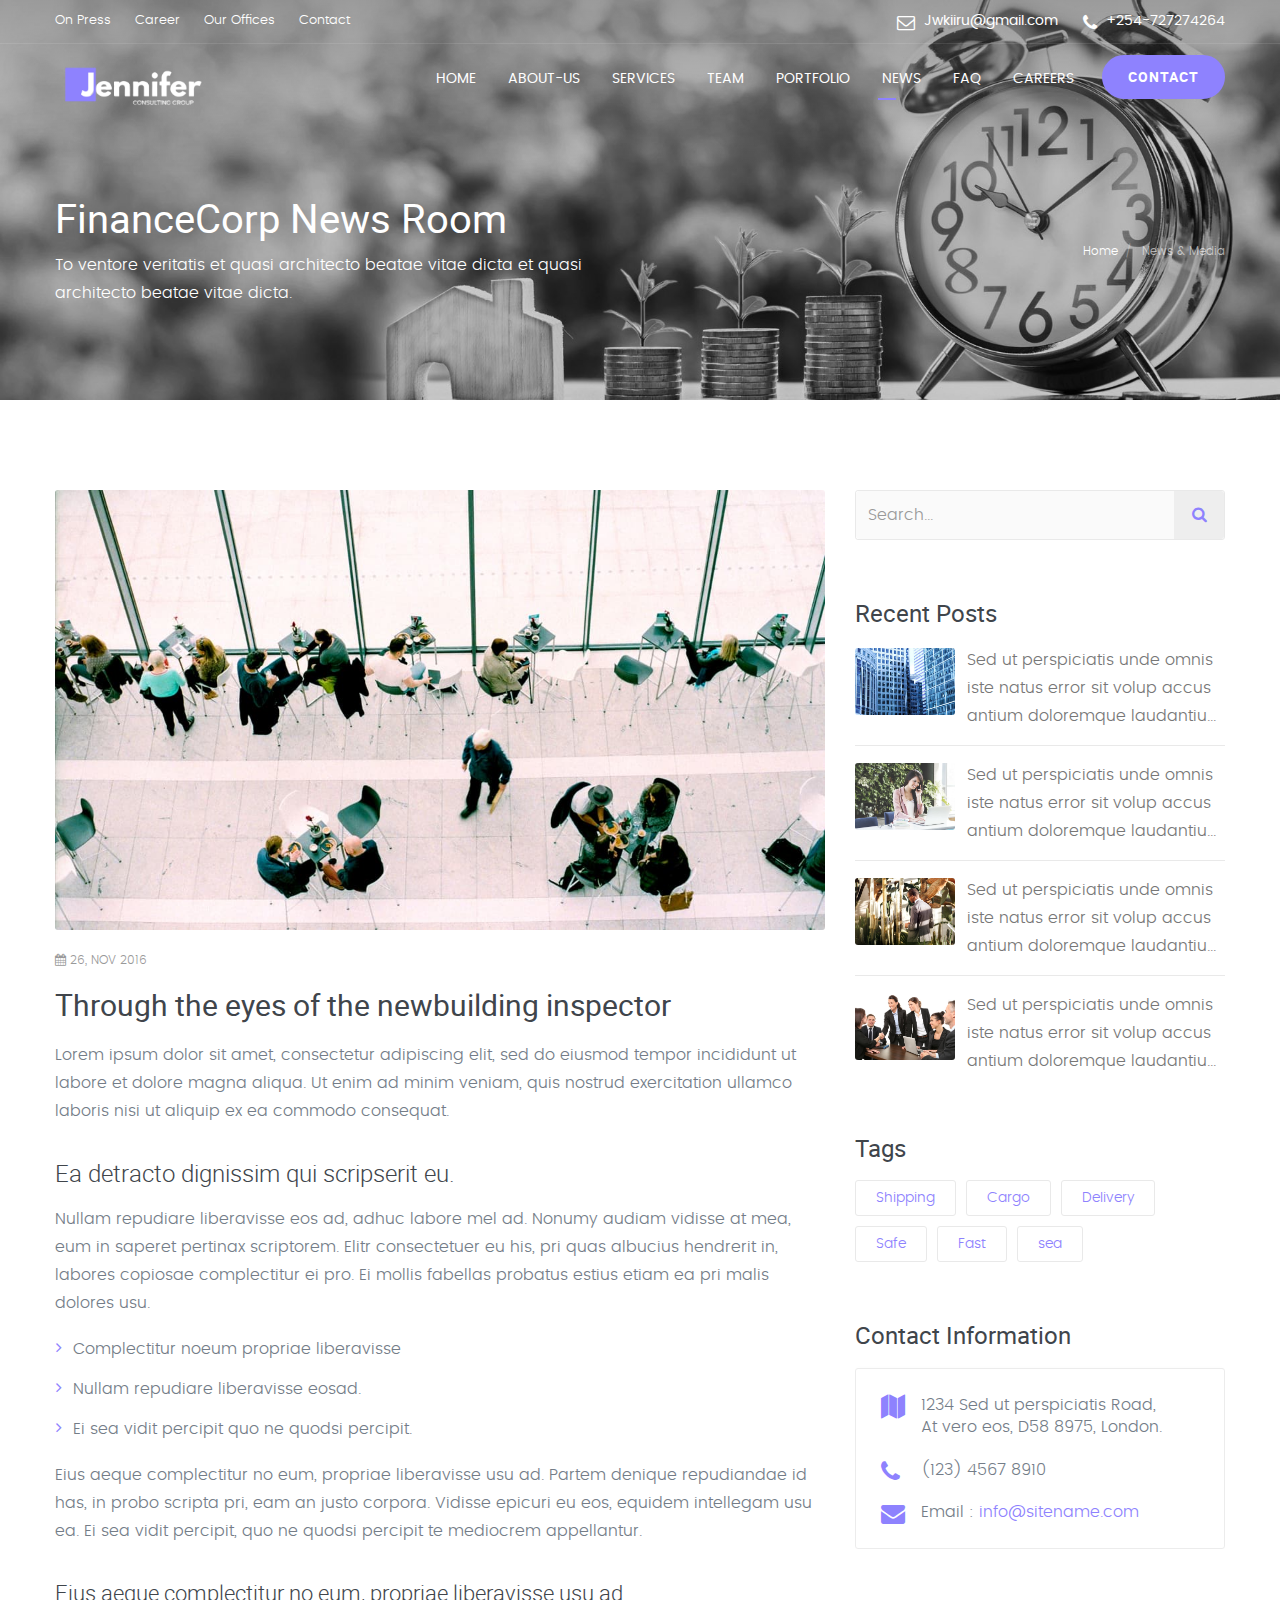
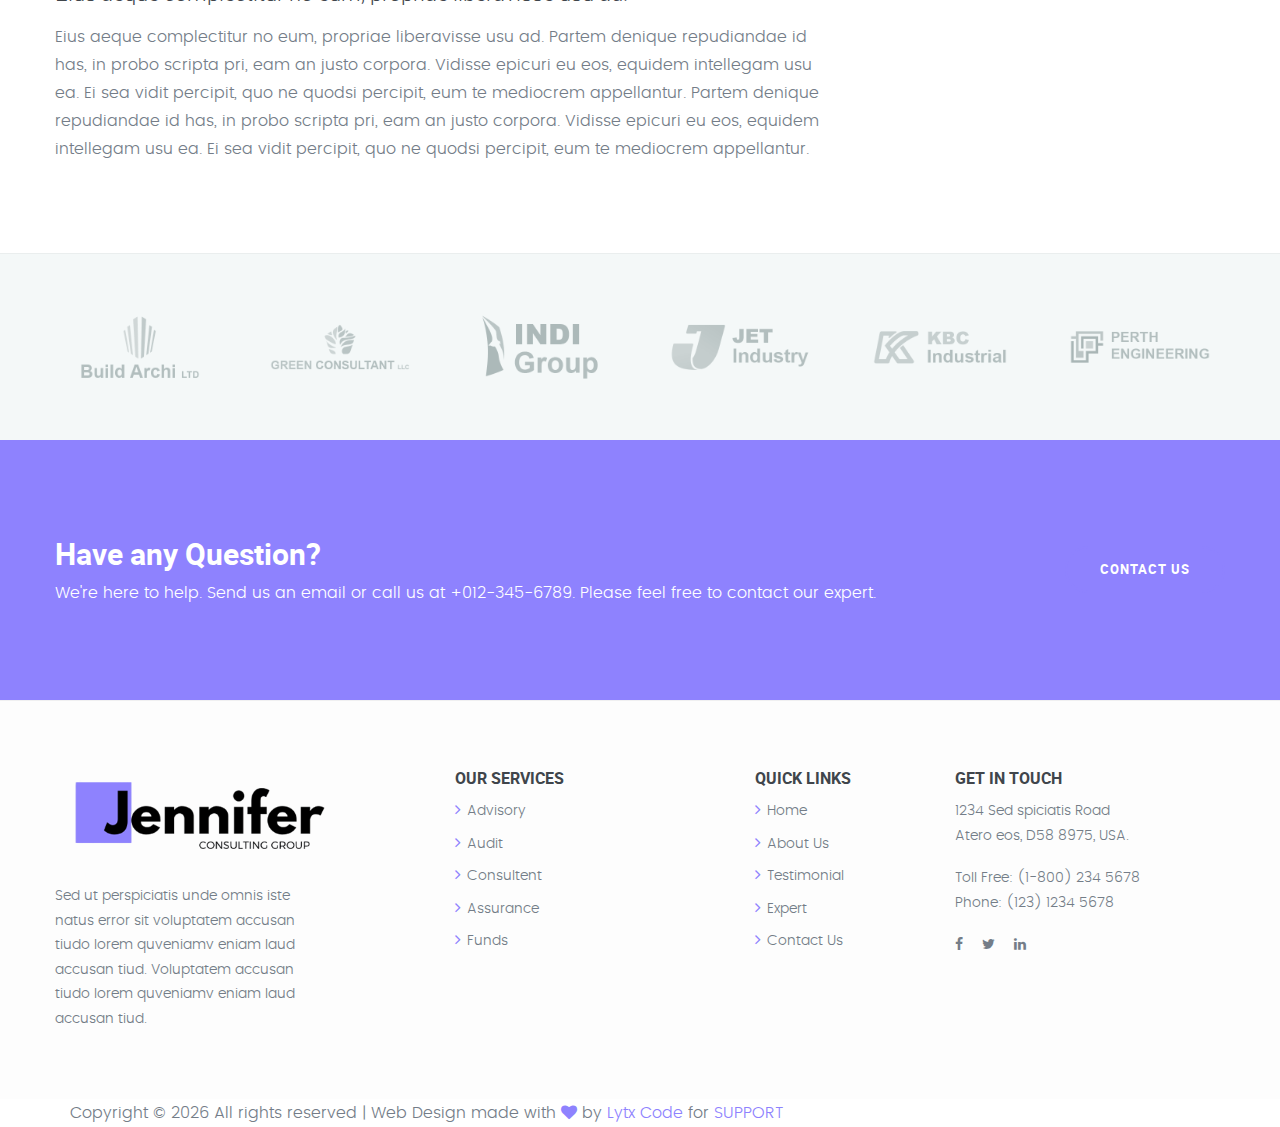
<file: news-details.html>
<!DOCTYPE html>
<html lang="zxx">
  <!-- Mirrored from demo.themenio.com/finance/news-details.html by HTTrack Website Copier/3.x [XR&CO'2014], Sun, 05 Jul 2020 08:03:36 GMT -->
  <head>
    <title>
      News | Jennifer Consulting Services and solution.
    </title>
    <meta charset="utf-8" />
    <meta name="viewport" content="width=device-width, initial-scale=1.0" />
    <link rel="icon" href="image/favicon.png" type="image/png" sizes="16x16" />
    <link rel="stylesheet" type="text/css" href="css/vendor.bundle.css" />
    <link
      id="style-css"
      rel="stylesheet"
      type="text/css"
      href="css/stylec64e.css?ver=1.1.1"
    />
  </head>
  <body class="site-body style-v1">
    <!-- Header -->
    <header class="site-header header-s1 is-transparent is-sticky">
      <!-- Topbar -->
      <div class="topbar">
        <div class="container">
          <div class="row">
            <div class="top-aside top-left">
              <ul class="top-nav">
                <li><a href="news.html">On Press</a></li>
                <li><a href="careers.html">Career</a></li>
                <li><a href="contact.html">Our Offices</a></li>
                <li><a href="contact.html">Contact</a></li>
              </ul>
            </div>
            <div class="top-aside top-right clearfix">
              <ul class="top-contact clearfix">
                <li class="t-email t-email1">
                  <em class="fa fa-envelope-o" aria-hidden="true"></em>
                  <span
                    ><a href="mailto:Jwkiiru@gmail.com"
                      >Jwkiiru@gmail.com</a
                    ></span
                  >
                </li>
                <li class="t-phone t-phone1">
                  <em class="fa fa-phone" aria-hidden="true"></em>
                  <a href="tel:+254727274264"><span>+254-727274264</span></a>
                </li>
              </ul>
            </div>
          </div>
        </div>
      </div>
      <!-- #end Topbar -->
      <!-- Navbar -->
      <div class="navbar navbar-primary">
        <div class="container">
          <!-- Logo -->
          <a class="navbar-brand" href="index.html">
            <img
              class="logo logo-dark"
              alt=""
              src="image/logo.png"
              srcset="image/logo2x.png 2x"
            />
            <img
              class="logo logo-light"
              alt=""
              src="image/logo-light.png"
              srcset="image/logo-light2x.png 2x"
            />
          </a>
          <!-- #end Logo -->
          <div class="navbar-header">
            <button
              type="button"
              class="navbar-toggle collapsed"
              data-toggle="collapse"
              data-target="#mainnav"
              aria-expanded="false"
            >
              <span class="sr-only">Menu</span>
              <span class="icon-bar"></span>
              <span class="icon-bar"></span>
              <span class="icon-bar"></span>
            </button>
            <!-- Q-Button for Mobile -->
            <div class="quote-btn">
              <a class="btn" href="contact.html">contact</a>
            </div>
          </div>
          <!-- MainNav -->
          <nav class="navbar-collapse collapse" id="mainnav">
            <ul class="nav navbar-nav">
              <li><a href="index.html">Home</a></li>
              <li><a href="about-us.html">about-us</a></li>
              <li><a href="/service.html">services</a></li>
              <li><a href="/team.html">team</a></li>
              <li><a href="/portfolio.html">portfolio</a></li>
              <li class="active"><a href="news.html">News</a></li>
              <li><a href="/faqs.html">faq</a></li>
              <li><a href="/careers.html">careers</a></li>

              <li class="quote-btn">
                <a class="btn" href="contact.html">Contact</a>
              </li>
            </ul>
          </nav>
          <!-- #end MainNav -->
        </div>
      </div>
      <!-- #end Navbar -->
      <!-- Banner/Static -->
      <div class="banner banner-static">
        <div class="banner-cpn">
          <div class="container">
            <div class="content row">
              <div class="banner-text">
                <h1 class="page-title">FinanceCorp News Room</h1>
                <p>
                  To ventore veritatis et quasi architecto beatae vitae dicta et
                  quasi architecto beatae vitae dicta.
                </p>
              </div>
              <div class="page-breadcrumb">
                <ul class="breadcrumb">
                  <li><a href="index-2.html">Home</a></li>
                  <li class="active"><span>News &amp; Media</span></li>
                </ul>
              </div>
            </div>
          </div>
        </div>
        <div class="banner-bg imagebg">
          <img src="image/banner-blog.jpg" alt="" />
        </div>
      </div>
      <!-- #end Banner/Static -->
    </header>
    <!-- End Header -->

    <!-- Content -->
    <div class="section section-blog section-pad">
      <div class="container">
        <div class="content row">
          <div class="blog-wrapper row">
            <div class="col-md-8 res-m-bttm">
              <div class="post post-single">
                <div class="post-thumbs">
                  <img alt="" src="image/post-large-a.jpg" />
                </div>
                <div class="post-meta">
                  <span class="pub-date"
                    ><em class="fa fa-calendar" aria-hidden="true"></em> 26, Nov
                    2016
                  </span>
                </div>
                <div class="post-entry">
                  <h1>Through the eyes of the newbuilding inspector</h1>
                  <p>
                    Lorem ipsum dolor sit amet, consectetur adipiscing elit, sed
                    do eiusmod tempor incididunt ut labore et dolore magna
                    aliqua. Ut enim ad minim veniam, quis nostrud exercitation
                    ullamco laboris nisi ut aliquip ex ea commodo consequat.
                  </p>
                  <h3>Ea detracto dignissim qui scripserit eu.</h3>
                  <p>
                    Nullam repudiare liberavisse eos ad, adhuc labore mel ad.
                    Nonumy audiam vidisse at mea, eum in saperet pertinax
                    scriptorem. Elitr consectetuer eu his, pri quas albucius
                    hendrerit in, labores copiosae complectitur ei pro. Ei
                    mollis fabellas probatus estius etiam ea pri malis dolores
                    usu.
                  </p>
                  <ul class="list-style arrow">
                    <li>Complectitur noeum propriae liberavisse</li>
                    <li>Nullam repudiare liberavisse eosad.</li>
                    <li>Ei sea vidit percipit quo ne quodsi percipit.</li>
                  </ul>
                  <p>
                    Eius aeque complectitur no eum, propriae liberavisse usu ad.
                    Partem denique repudiandae id has, in probo scripta pri, eam
                    an justo corpora. Vidisse epicuri eu eos, equidem intellegam
                    usu ea. Ei sea vidit percipit, quo ne quodsi percipit te
                    mediocrem appellantur.
                  </p>
                  <h4>
                    Eius aeque complectitur no eum, propriae liberavisse usu ad.
                  </h4>
                  <p>
                    Eius aeque complectitur no eum, propriae liberavisse usu ad.
                    Partem denique repudiandae id has, in probo scripta pri, eam
                    an justo corpora. Vidisse epicuri eu eos, equidem intellegam
                    usu ea. Ei sea vidit percipit, quo ne quodsi percipit, eum
                    te mediocrem appellantur. Partem denique repudiandae id has,
                    in probo scripta pri, eam an justo corpora. Vidisse epicuri
                    eu eos, equidem intellegam usu ea. Ei sea vidit percipit,
                    quo ne quodsi percipit, eum te mediocrem appellantur.
                  </p>
                </div>
              </div>
            </div>

            <!-- Sidebar -->
            <div class="col-md-4">
              <div class="sidebar-right">
                <div class="wgs-box wgs-search">
                  <div class="wgs-content">
                    <div class="form-group">
                      <input
                        type="text"
                        class="form-control"
                        placeholder="Search..."
                      />
                      <button class="search-btn">
                        <i class="fa fa-search" aria-hidden="true"></i>
                      </button>
                    </div>
                  </div>
                </div>

                <div class="wgs-box wgs-recents">
                  <h3 class="wgs-heading">Recent Posts</h3>
                  <div class="wgs-content">
                    <ul class="blog-recent">
                      <li>
                        <a href="news-details.html">
                          <img alt="" src="image/post-thumb-a.jpg" />
                          <p>
                            Sed ut perspiciatis unde omnis iste natus error sit
                            volup accus antium doloremque laudantiu...
                          </p>
                        </a>
                      </li>
                      <li>
                        <a href="news-details.html">
                          <img alt="" src="image/post-thumb-b.jpg" />
                          <p>
                            Sed ut perspiciatis unde omnis iste natus error sit
                            volup accus antium doloremque laudantiu...
                          </p>
                        </a>
                      </li>
                      <li>
                        <a href="news-details.html">
                          <img alt="" src="image/post-thumb-c.jpg" />
                          <p>
                            Sed ut perspiciatis unde omnis iste natus error sit
                            volup accus antium doloremque laudantiu...
                          </p>
                        </a>
                      </li>
                      <li>
                        <a href="news-details.html">
                          <img alt="" src="image/post-thumb-d.jpg" />
                          <p>
                            Sed ut perspiciatis unde omnis iste natus error sit
                            volup accus antium doloremque laudantiu...
                          </p>
                        </a>
                      </li>
                    </ul>
                  </div>
                </div>

                <div class="wgs-box wgs-tags">
                  <h3 class="wgs-heading">Tags</h3>
                  <div class="wgs-content">
                    <ul class="tag-list clearfix">
                      <li><a href="#">Shipping</a></li>
                      <li><a href="#">Cargo</a></li>
                      <li><a href="#">Delivery</a></li>
                      <li><a href="#">Safe</a></li>
                      <li><a href="#">Fast</a></li>
                      <li><a href="#">sea</a></li>
                    </ul>
                  </div>
                </div>

                <div class="wgs-box wgs-contact-info">
                  <h3 class="wgs-heading">Contact Information</h3>
                  <div class="wgs-content boxed">
                    <ul class="contact-list">
                      <li>
                        <i class="fa fa-map" aria-hidden="true"></i>
                        <span
                          >1234 Sed ut perspiciatis Road, <br />At vero eos, D58
                          8975, London.</span
                        >
                      </li>
                      <li>
                        <i class="fa fa-phone" aria-hidden="true"></i>
                        <span>(123) 4567 8910</span>
                      </li>
                      <li>
                        <i class="fa fa-envelope" aria-hidden="true"></i>
                        <span>Email : <a href="#">info@sitename.com</a></span>
                      </li>
                    </ul>
                  </div>
                </div>
              </div>
            </div>
            <!-- Sidebar #end -->
          </div>
        </div>
      </div>
    </div>
    <!-- End Content -->
    <!-- Client logo -->
    <div class="section section-logos section-pad-sm bg-light bdr-top">
      <div class="container">
        <div class="content row">
          <div class="owl-carousel loop logo-carousel style-v2">
            <div class="logo-item">
              <img alt="" width="190" height="82" src="image/cl-logo1-w.png" />
            </div>
            <div class="logo-item">
              <img alt="" width="190" height="82" src="image/cl-logo2-w.png" />
            </div>
            <div class="logo-item">
              <img alt="" width="190" height="82" src="image/cl-logo3-w.png" />
            </div>
            <div class="logo-item">
              <img alt="" width="190" height="82" src="image/cl-logo4-w.png" />
            </div>
            <div class="logo-item">
              <img alt="" width="190" height="82" src="image/cl-logo5-w.png" />
            </div>
            <div class="logo-item">
              <img alt="" width="190" height="82" src="image/cl-logo6-w.png" />
            </div>
          </div>
        </div>
      </div>
    </div>
    <!-- End Section -->

    <!-- Call Action -->
    <div
      class="call-action cta-small has-bg bg-primary"
      style="background-image: url('image/plx-cta.jpg');"
    >
      <div class="cta-block">
        <div class="container">
          <div class="content row">
            <div class="cta-sameline">
              <h2>Have any Question?</h2>
              <p>
                We're here to help. Send us an email or call us at
                +012-345-6789. Please feel free to contact our expert.
              </p>
              <a class="btn btn-alt" href="#">Contact Us</a>
            </div>
          </div>
        </div>
      </div>
    </div>
    <!-- End Section -->

    <!-- Footer Widget-->
    <div class="footer-widget style-v2 section-pad-md">
      <div class="container">
        <div class="row">
          <div class="widget-row row">
            <div class="footer-col col-md-3 col-sm-6 res-m-bttm">
              <!-- Each Widget -->
              <div class="wgs wgs-footer wgs-text">
                <div class="wgs-content">
                  <p>
                    <img
                      src="image/logo.png"
                      srcset="image/logo2x.png 2x"
                      alt=""
                    />
                  </p>
                  <p>
                    Sed ut perspiciatis unde omnis iste natus error sit
                    voluptatem accusan tiudo lorem quveniamv eniam laud accusan
                    tiud. Voluptatem accusan tiudo lorem quveniamv eniam laud
                    accusan tiud.
                  </p>
                </div>
              </div>
              <!-- End Widget -->
            </div>
            <div
              class="footer-col col-md-3 col-sm-6 col-md-offset-1 res-m-bttm"
            >
              <!-- Each Widget -->
              <div class="wgs wgs-footer wgs-menu">
                <h5 class="wgs-title">Our Services</h5>
                <div class="wgs-content">
                  <ul class="menu">
                    <li><a href="#">Advisory</a></li>
                    <li><a href="#">Audit</a></li>
                    <li><a href="#">Consultent</a></li>
                    <li><a href="#">Assurance</a></li>
                    <li><a href="#">Funds</a></li>
                  </ul>
                </div>
              </div>
              <!-- End Widget -->
            </div>
            <div class="footer-col col-md-2 col-sm-6 res-m-bttm">
              <!-- Each Widget -->
              <div class="wgs wgs-footer wgs-menu">
                <h5 class="wgs-title">Quick Links</h5>
                <div class="wgs-content">
                  <ul class="menu">
                    <li><a href="#">Home</a></li>
                    <li><a href="#">About Us</a></li>
                    <li><a href="#">Testimonial</a></li>
                    <li><a href="#">Expert</a></li>
                    <li><a href="#">Contact Us</a></li>
                  </ul>
                </div>
              </div>
              <!-- End Widget -->
            </div>

            <div class="footer-col col-md-3 col-sm-6">
              <!-- Each Widget -->
              <div class="wgs wgs-footer">
                <h5 class="wgs-title">Get In Touch</h5>
                <div class="wgs-content">
                  <p>
                    1234 Sed spiciatis Road <br />
                    Atero eos, D58 8975, USA.
                  </p>
                  <p>
                    <span>Toll Free</span>: (1-800) 234 5678<br />
                    <span>Phone</span>: (123) 1234 5678
                  </p>
                  <ul class="social">
                    <li>
                      <a href="#"
                        ><em class="fa fa-facebook" aria-hidden="true"></em
                      ></a>
                    </li>
                    <li>
                      <a href="#"
                        ><em class="fa fa-twitter" aria-hidden="true"></em
                      ></a>
                    </li>
                    <li>
                      <a href="#"
                        ><em class="fa fa-linkedin" aria-hidden="true"></em
                      ></a>
                    </li>
                  </ul>
                </div>
              </div>
              <!-- End Widget -->
            </div>
          </div>
          <!-- Widget Row -->
        </div>
      </div>
    </div>
    <!-- End Footer Widget -->

    <!-- Copyright -->
    <div class="footer-bottom overlay-wraper footer-color">
      <div class="overlay-main"></div>
      <div class="container p-t30">
        <div class="mt-footer-bot-center">
          <span class="text-white"
            >Copyright &copy;
            <script>
              document.write(new Date().getFullYear());
            </script>
            All rights reserved | Web Design made with
            <a
              class="fa fa-heart"
              href="https://lytxcode.com"
              target="_blank"
            ></a>
            by
            <a href="https://lytxcode.com" target="_blank">Lytx Code</a> for
            <a href="https://admin.lytxcode.com/clients" target="_blank"
              >SUPPORT</a
            ></span
          >
        </div>
      </div>
    </div>
    <!-- End Copyright -->

    <!-- JavaScript Bundle -->
    <script src="js/jquery.bundle.js"></script>
    <!-- Theme Script init() -->
    <script src="js/script.js"></script>
    <!-- End script -->
  </body>
</html>
</file>
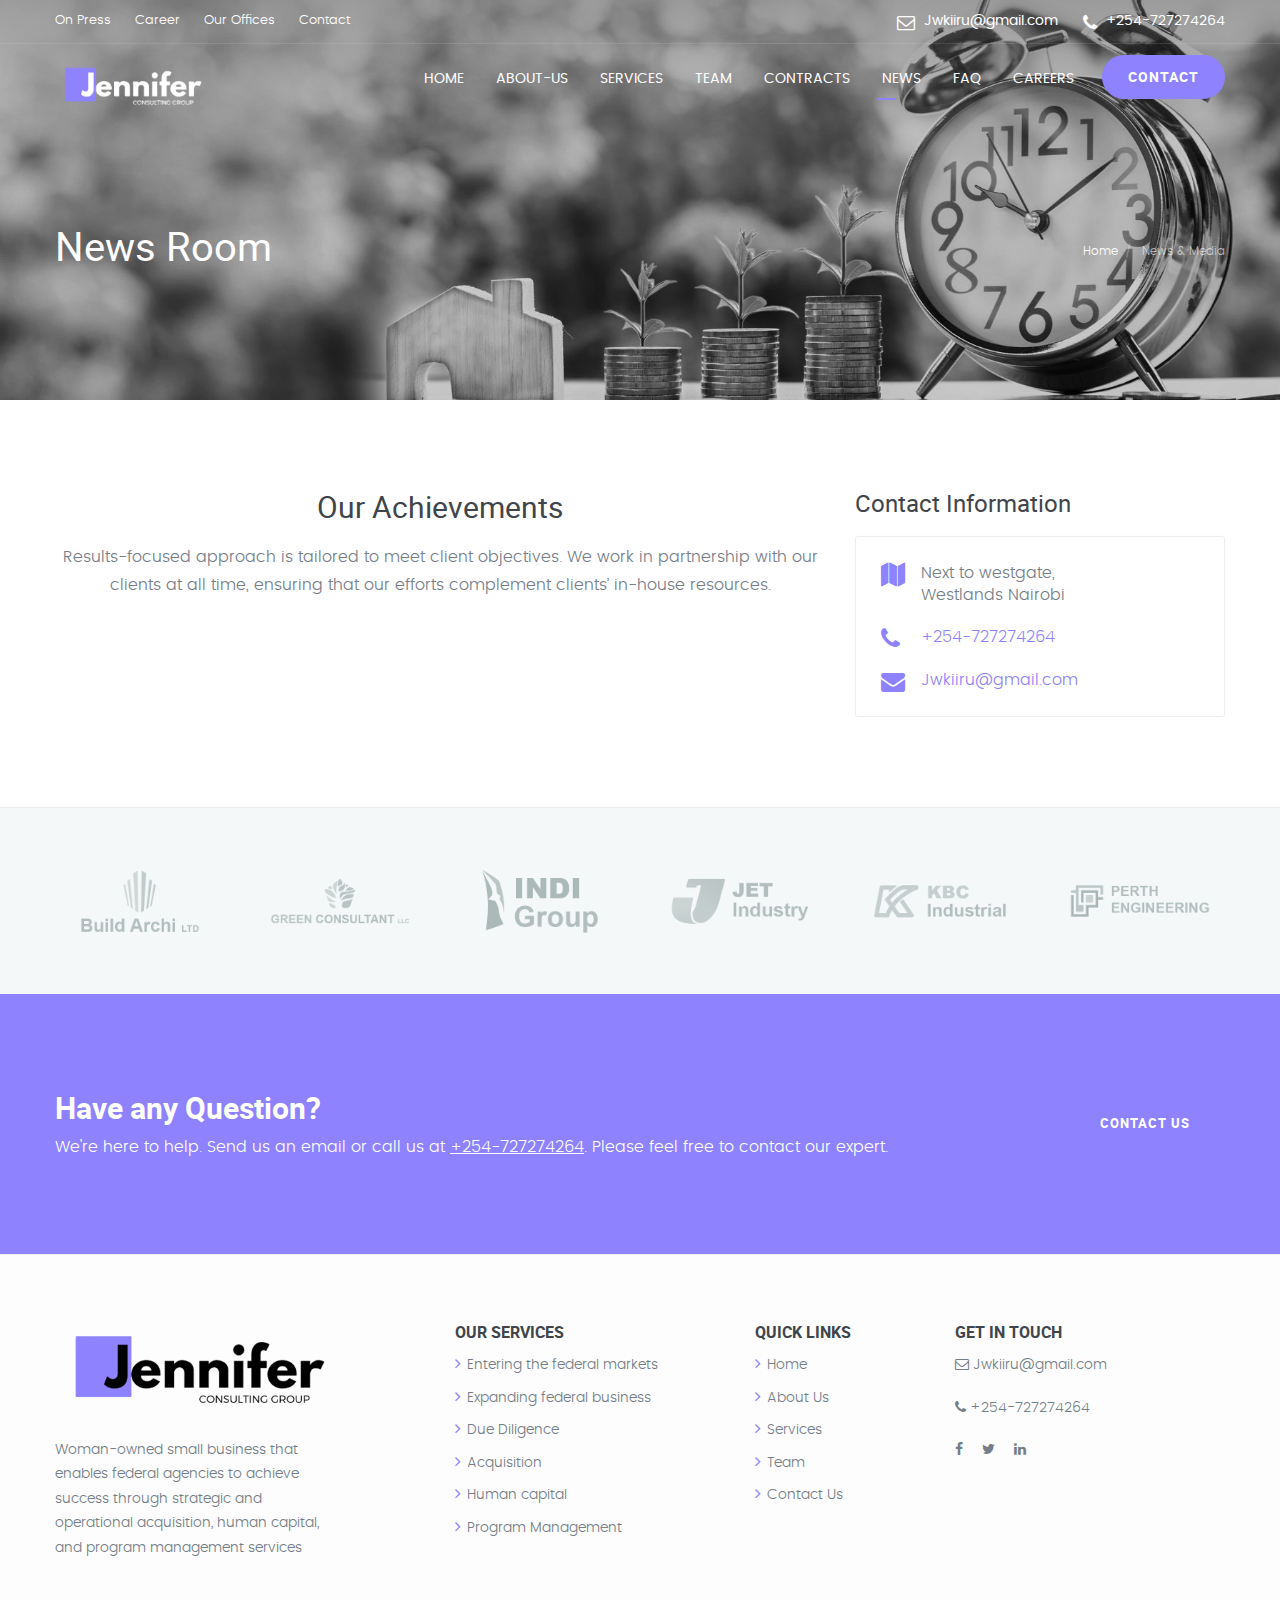
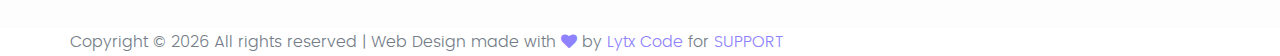
<file: news.html>
<!DOCTYPE html>
<html lang="zxx">
  <!-- Mirrored from demo.themenio.com/finance/news.html by HTTrack Website Copier/3.x [XR&CO'2014], Sun, 05 Jul 2020 08:03:33 GMT -->
  <head>
    <title>
      News & Media | Jennifer Consulting Services and solution
    </title>
    <meta charset="utf-8" />
    <meta name="viewport" content="width=device-width, initial-scale=1.0" />
    <link rel="icon" href="image/favicon.png" type="image/png" sizes="16x16" />
    <link rel="stylesheet" type="text/css" href="css/vendor.bundle.css" />
    <link
      id="style-css"
      rel="stylesheet"
      type="text/css"
      href="css/stylec64e.css?ver=1.1.1"
    />
  </head>
  <body class="site-body style-v1">
    <!-- Header -->
    <header class="site-header header-s1 is-transparent is-sticky">
      <!-- Topbar -->
      <div class="topbar">
        <div class="container">
          <div class="row">
            <div class="top-aside top-left">
              <ul class="top-nav">
                <li><a href="news.html">On Press</a></li>
                <li><a href="careers.html">Career</a></li>
                <li><a href="contact.html">Our Offices</a></li>
                <li><a href="contact.html">Contact</a></li>
              </ul>
            </div>
            <div class="top-aside top-right clearfix">
              <ul class="top-contact clearfix">
                <li class="t-email t-email1">
                  <em class="fa fa-envelope-o" aria-hidden="true"></em>
                  <span
                    ><a href="mailto:Jwkiiru@gmail.com"
                      >Jwkiiru@gmail.com</a
                    ></span
                  >
                </li>
                <li class="t-phone t-phone1">
                  <em class="fa fa-phone" aria-hidden="true"></em>
                  <a href="tel:+254727274264"><span>+254-727274264</span></a>
                </li>
              </ul>
            </div>
          </div>
        </div>
      </div>
      <!-- #end Topbar -->
      <!-- Navbar -->
      <div class="navbar navbar-primary">
        <div class="container">
          <!-- Logo -->
          <a class="navbar-brand" href="index.html">
            <img
              class="logo logo-dark"
              alt=""
              src="image/logo.png"
              srcset="image/logo2x.png 2x"
            />
            <img
              class="logo logo-light"
              alt=""
              src="image/logo-light.png"
              srcset="image/logo-light2x.png 2x"
            />
          </a>
          <!-- #end Logo -->
          <div class="navbar-header">
            <button
              type="button"
              class="navbar-toggle collapsed"
              data-toggle="collapse"
              data-target="#mainnav"
              aria-expanded="false"
            >
              <span class="sr-only">Menu</span>
              <span class="icon-bar"></span>
              <span class="icon-bar"></span>
              <span class="icon-bar"></span>
            </button>
            <!-- Q-Button for Mobile -->
            <div class="quote-btn">
              <a class="btn" href="contact.html">contact</a>
            </div>
          </div>
          <!-- MainNav -->
          <nav class="navbar-collapse collapse" id="mainnav">
            <ul class="nav navbar-nav">
              <li><a href="index.html">Home</a></li>
              <li><a href="about-us.html">about-us</a></li>
              <li><a href="service.html">services</a></li>
              <li><a href="team.html">team</a></li>
              <li><a href="contracts.html">Contracts</a></li>
              <li class="active"><a href="news.html">News</a></li>
              <li><a href="faqs.html">faq</a></li>
              <li><a href="careers.html">careers</a></li>

              <li class="quote-btn">
                <a class="btn" href="contact.html">Contact</a>
              </li>
            </ul>
          </nav>
          <!-- #end MainNav -->
        </div>
      </div>
      <!-- #end Navbar -->
      <!-- Banner/Static -->
      <div class="banner banner-static">
        <div class="banner-cpn">
          <div class="container">
            <div class="content row">
              <div class="banner-text">
                <h1 class="page-title">News Room</h1>
                <p></p>
              </div>
              <div class="page-breadcrumb">
                <ul class="breadcrumb">
                  <li><a href="index-2.html">Home</a></li>
                  <li class="active"><span>News &amp; Media</span></li>
                </ul>
              </div>
            </div>
          </div>
        </div>
        <div class="banner-bg imagebg">
          <img src="image/banner-blog.jpg" alt="" />
        </div>
      </div>
      <!-- #end Banner/Static -->
    </header>
    <!-- End Header -->

    <!-- Content -->
    <div class="section section-blog section-pad">
      <div class="container">
        <div class="content row">
          <div class="row">
            <div class="col-md-8">
              <div class="wide-sm text-center">
                <h2>Our Achievements</h2>
                <p>
                  Results-focused approach is tailored to meet client
                  objectives. We work in partnership with our clients at all
                  time, ensuring that our efforts complement clients’ in-house
                  resources.
                </p>
              </div>
            </div>
            <!-- Sidebar -->
            <div class="col-md-4">
              <div class="sidebar-right">
                <div class="wgs-box wgs-contact-info">
                  <h3 class="wgs-heading">Contact Information</h3>
                  <div class="wgs-content boxed">
                    <ul class="contact-list">
                      <li>
                        <i class="fa fa-map" aria-hidden="true"></i>
                        <span>Next to westgate, <br />Westlands Nairobi</span>
                      </li>
                      <li>
                        <i class="fa fa-phone" aria-hidden="true"></i>
                        <a href="tel:+254727274264"
                          ><span>+254-727274264</span></a
                        >
                      </li>
                      <li>
                        <i class="fa fa-envelope" aria-hidden="true"></i>
                        <span
                          ><a href="mailto:Jwkiiru@gmail.com"
                            >Jwkiiru@gmail.com</a
                          ></span
                        >
                      </li>
                    </ul>
                  </div>
                </div>
              </div>
            </div>
            <!-- Sidebar #end -->
          </div>
        </div>
      </div>
    </div>
    <!-- End Content -->
    <!-- Client logo -->
    <div class="section section-logos section-pad-sm bg-light bdr-top">
      <div class="container">
        <div class="content row">
          <div class="owl-carousel loop logo-carousel style-v2">
            <div class="logo-item">
              <img alt="" width="190" height="82" src="image/cl-logo1-w.png" />
            </div>
            <div class="logo-item">
              <img alt="" width="190" height="82" src="image/cl-logo2-w.png" />
            </div>
            <div class="logo-item">
              <img alt="" width="190" height="82" src="image/cl-logo3-w.png" />
            </div>
            <div class="logo-item">
              <img alt="" width="190" height="82" src="image/cl-logo4-w.png" />
            </div>
            <div class="logo-item">
              <img alt="" width="190" height="82" src="image/cl-logo5-w.png" />
            </div>
            <div class="logo-item">
              <img alt="" width="190" height="82" src="image/cl-logo6-w.png" />
            </div>
          </div>
        </div>
      </div>
    </div>
    <!-- End Section -->

    <!-- Call Action -->
    <div
      class="call-action cta-small has-bg bg-primary"
      style="background-image: url('image/plx-cta.jpg');"
    >
      <div class="cta-block">
        <div class="container">
          <div class="content row">
            <div class="cta-sameline">
              <h2>Have any Question?</h2>
              <p>
                We're here to help. Send us an email or call us at
                <a href="tel:+254727274264"><span>+254-727274264</span></a
                >. Please feel free to contact our expert.
              </p>
              <a class="btn btn-alt" href="contact.html">Contact Us</a>
            </div>
          </div>
        </div>
      </div>
    </div>
    <!-- End Section -->

    <!-- Footer Widget-->
    <div class="footer-widget style-v2 section-pad-md">
      <div class="container">
        <div class="row">
          <div class="widget-row row">
            <div class="footer-col col-md-3 col-sm-6 res-m-bttm">
              <!-- Each Widget -->
              <div class="wgs wgs-footer wgs-text">
                <div class="wgs-content">
                  <p>
                    <img
                      src="image/logo.png"
                      srcset="image/logo2x.png 2x"
                      alt=""
                    />
                  </p>
                  <p>
                    Woman-owned small business that enables federal agencies to
                    achieve success through strategic and operational
                    acquisition, human capital, and program management services
                  </p>
                </div>
              </div>
              <!-- End Widget -->
            </div>
            <div
              class="footer-col col-md-3 col-sm-6 col-md-offset-1 res-m-bttm"
            >
              <!-- Each Widget -->
              <div class="wgs wgs-footer wgs-menu">
                <h5 class="wgs-title">Our Services</h5>
                <div class="wgs-content">
                  <ul class="menu">
                    <li>
                      <a href="#business">Entering the federal markets</a>
                    </li>
                    <li><a href="#business">Expanding federal business</a></li>
                    <li><a href="#business">Due Diligence</a></li>
                    <li><a href="#solution">Acquisition</a></li>
                    <li><a href="#solution">Human capital</a></li>
                    <li><a href="#solution">Program Management</a></li>
                  </ul>
                </div>
              </div>
              <!-- End Widget -->
            </div>
            <div class="footer-col col-md-2 col-sm-6 res-m-bttm">
              <!-- Each Widget -->
              <div class="wgs wgs-footer wgs-menu">
                <h5 class="wgs-title">Quick Links</h5>
                <div class="wgs-content">
                  <ul class="menu">
                    <li><a href="index.html">Home</a></li>
                    <li><a href="about-us.html">About Us</a></li>
                    <li><a href="service.html">Services</a></li>
                    <li><a href="team.html">Team</a></li>
                    <li><a href="contact.html">Contact Us</a></li>
                  </ul>
                </div>
              </div>
              <!-- End Widget -->
            </div>

            <div class="footer-col col-md-3 col-sm-6">
              <!-- Each Widget -->
              <div class="wgs wgs-footer">
                <h5 class="wgs-title">Get In Touch</h5>
                <div class="wgs-content">
                  <p>
                    <em class="fa fa-envelope-o" aria-hidden="true"></em>
                    <span
                      ><a href="mailto:Jwkiiru@gmail.com"
                        >Jwkiiru@gmail.com</a
                      ></span
                    >
                  </p>
                  <p>
                    <em class="fa fa-phone" aria-hidden="true"></em>
                    <a href="tel:+254727274264"><span>+254-727274264</span></a>
                  </p>
                  <ul class="social">
                    <li>
                      <a href="#"
                        ><em class="fa fa-facebook" aria-hidden="true"></em
                      ></a>
                    </li>
                    <li>
                      <a href="#"
                        ><em class="fa fa-twitter" aria-hidden="true"></em
                      ></a>
                    </li>
                    <li>
                      <a href="#"
                        ><em class="fa fa-linkedin" aria-hidden="true"></em
                      ></a>
                    </li>
                  </ul>
                </div>
              </div>
              <!-- End Widget -->
            </div>
          </div>
          <!-- Widget Row -->
        </div>
      </div>
    </div>
    <!-- End Footer Widget -->

    <!-- Copyright -->
    <div class="footer-bottom overlay-wraper footer-color">
      <div class="overlay-main"></div>
      <div class="container p-t30">
        <div class="mt-footer-bot-center">
          <span class="text-white"
            >Copyright &copy;
            <script>
              document.write(new Date().getFullYear());
            </script>
            All rights reserved | Web Design made with
            <a
              class="fa fa-heart"
              href="https://lytxcode.com"
              target="_blank"
            ></a>
            by
            <a href="https://lytxcode.com" target="_blank">Lytx Code</a> for
            <a href="https://admin.lytxcode.com/clients" target="_blank"
              >SUPPORT</a
            ></span
          >
        </div>
      </div>
    </div>
    <!-- End Copyright -->

    <!-- JavaScript Bundle -->
    <script src="js/jquery.bundle.js"></script>
    <!-- Theme Script init() -->
    <script src="js/script.js"></script>
    <!-- End script -->
  </body>

  <!-- Mirrored from demo.themenio.com/finance/news.html by HTTrack Website Copier/3.x [XR&CO'2014], Sun, 05 Jul 2020 08:03:34 GMT -->
</html>
</file>
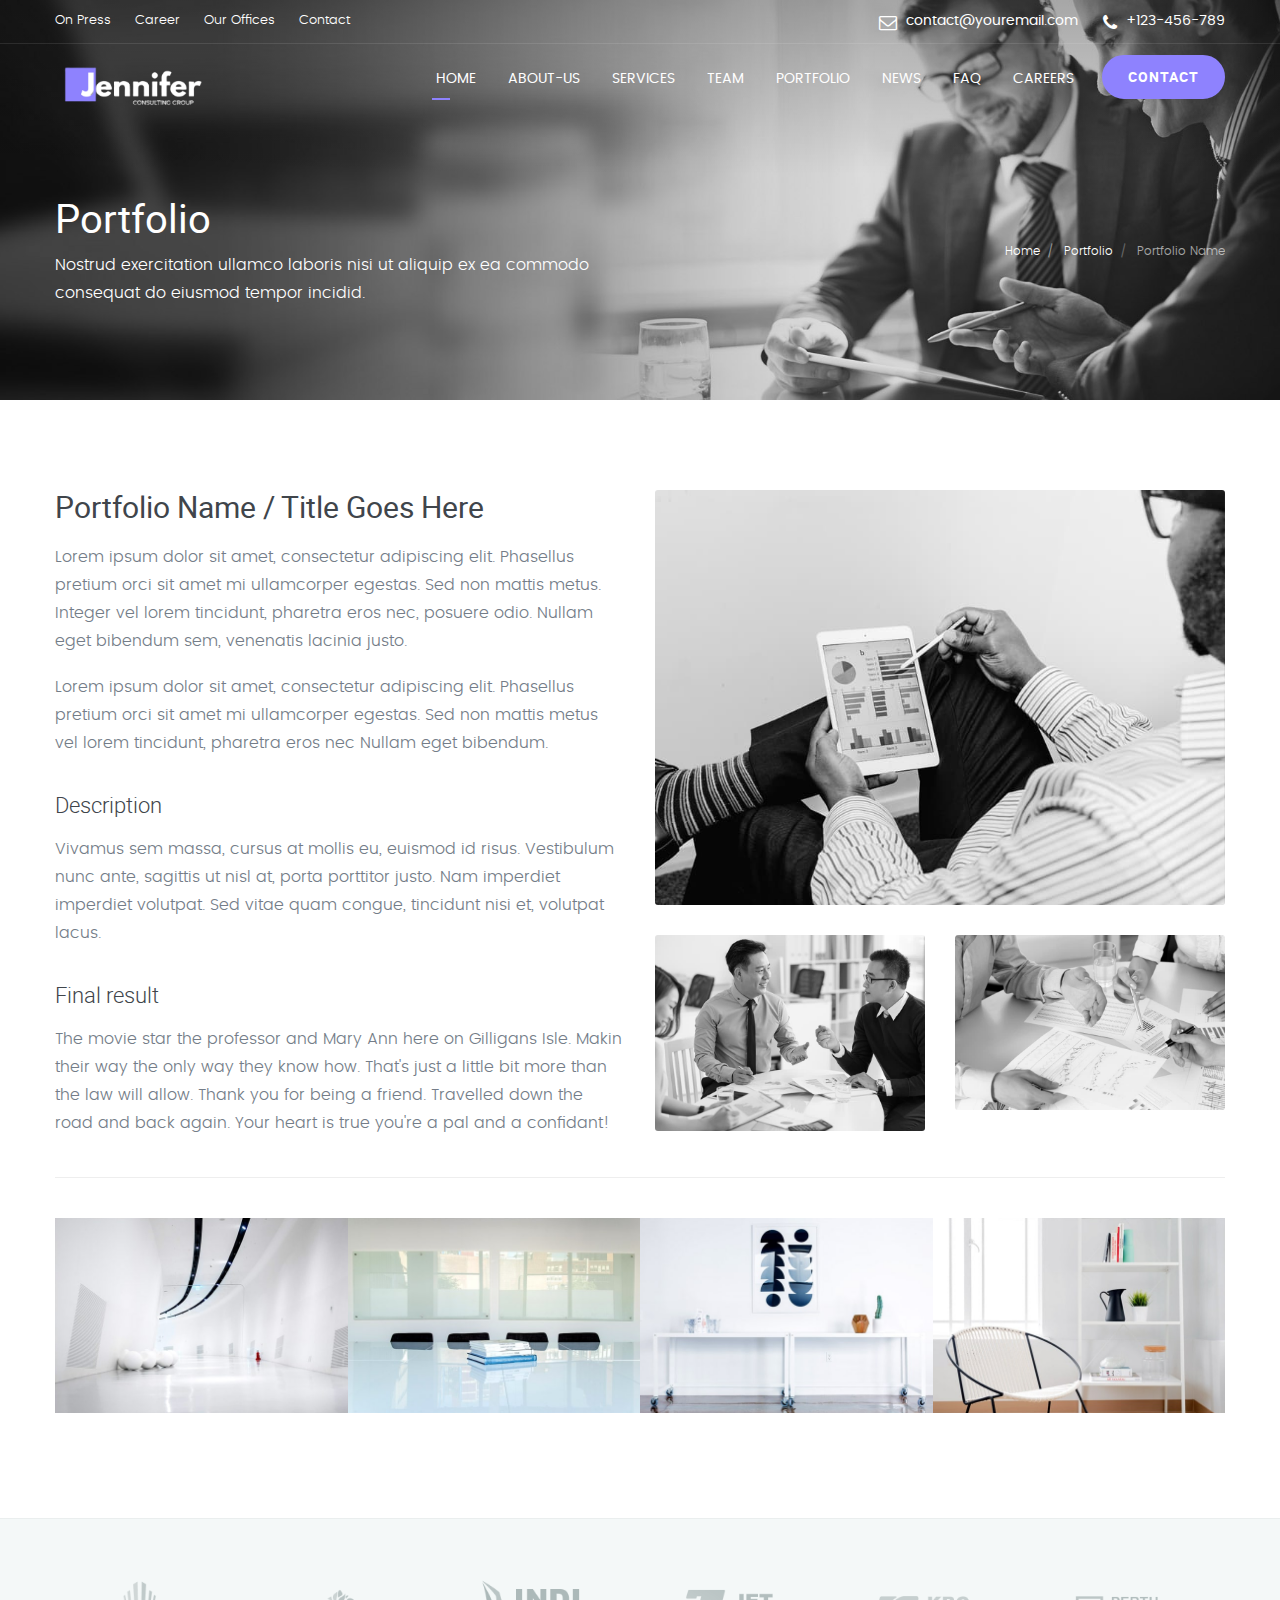
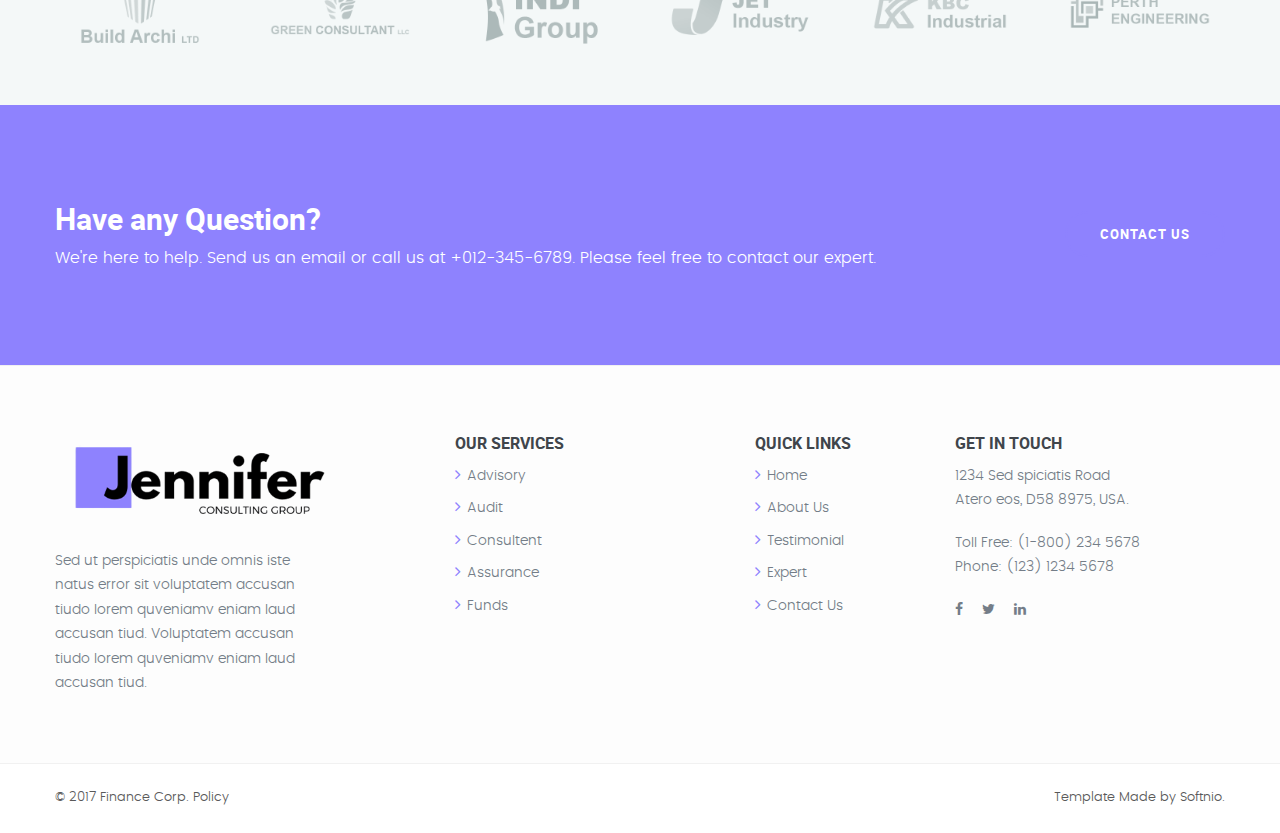
<file: portfolio-single.html>
<!DOCTYPE html>
<html lang="zxx">
  <!-- Mirrored from demo.themenio.com/finance/portfolio-single.html by HTTrack Website Copier/3.x [XR&CO'2014], Sun, 05 Jul 2020 08:02:48 GMT -->
  <head>
    <title>
      Portfolio Single | Finance Corp - Financial Services and Business
      Consulting Template
    </title>
    <meta charset="utf-8" />
    <meta name="viewport" content="width=device-width, initial-scale=1.0" />
    <link rel="icon" href="image/favicon.png" type="image/png" sizes="16x16" />
    <link rel="stylesheet" type="text/css" href="css/vendor.bundle.css" />
    <link
      id="style-css"
      rel="stylesheet"
      type="text/css"
      href="css/stylec64e.css?ver=1.1.1"
    />
    <style type="text/css">
      /* Only Demo Purpose */
      .colorPanel {
        margin: 0px;
        padding: 5px;
        position: fixed;
        z-index: 100;
        min-width: 20px;
        border-radius: 0 3px 3px 0;
        background-color: #4b00a0;
        top: 35%;
        text-align: center;
      }
      .colorPanel ul {
        margin: 0px;
        padding: 0px;
        list-style: none;
        display: none;
      }
      .colorPanel ul li {
        display: block;
        margin-top: 10px;
      }
      .colorPanel ul a {
        display: block;
        margin: 0 auto;
        width: 20px;
        height: 20px;
        border: #fff 1px solid;
      }
      .colorPanel a.cart,
      .colorPanel a.home-solid {
        border-bottom: 1px solid rgba(255, 255, 255, 0.3);
        margin-bottom: 6px;
        padding-bottom: 8px;
        display: block;
      }
      .colorPanel a.home-solid i {
        display: block;
        margin: 12px auto 4px;
      }
      .colorPanel a.home-solid {
        color: #fff;
        font-weight: bold;
        font-size: 9px;
        text-transform: uppercase;
      }
      #cpToggle {
        display: block;
        height: 30px;
        margin: 0 auto;
        width: 28px;
        line-height: 30px;
        background-size: cover;
      }
      .cp-custom {
        padding: 12px;
      }
      .cp-custom #cpToggle {
        background: none;
      }
      .cp-custom i {
        font-size: 15px;
        color: #fff;
      }
    </style>
    <script>
      (function (i, s, o, g, r, a, m) {
        i["GoogleAnalyticsObject"] = r;
        (i[r] =
          i[r] ||
          function () {
            (i[r].q = i[r].q || []).push(arguments);
          }),
          (i[r].l = 1 * new Date());
        (a = s.createElement(o)), (m = s.getElementsByTagName(o)[0]);
        a.async = 1;
        a.src = g;
        m.parentNode.insertBefore(a, m);
      })(
        window,
        document,
        "script",
        "https://www.google-analytics.com/analytics.js",
        "ga"
      );

      ga("create", "UA-91615293-2", "auto");
      ga("send", "pageview");
    </script>
  </head>
  <body class="site-body style-v1">
    <!-- Header -->
    <header class="site-header header-s1 is-transparent is-sticky">
      <!-- Topbar -->
      <div class="topbar">
        <div class="container">
          <div class="row">
            <div class="top-aside top-left">
              <ul class="top-nav">
                <li><a href="#">On Press</a></li>
                <li><a href="#">Career</a></li>
                <li><a href="#">Our Offices</a></li>
                <li><a href="#">Contact</a></li>
              </ul>
            </div>
            <div class="top-aside top-right clearfix">
              <ul class="top-contact clearfix">
                <li class="t-email t-email1">
                  <em class="fa fa-envelope-o" aria-hidden="true"></em>
                  <span><a href="#">contact@youremail.com</a></span>
                </li>
                <li class="t-phone t-phone1">
                  <em class="fa fa-phone" aria-hidden="true"></em>
                  <span>+123-456-789</span>
                </li>
              </ul>
            </div>
          </div>
        </div>
      </div>
      <!-- #end Topbar -->
      <!-- Navbar -->
      <div class="navbar navbar-primary">
        <div class="container">
          <!-- Logo -->
          <a class="navbar-brand" href="index.html">
            <img
              class="logo logo-dark"
              alt=""
              src="image/logo.png"
              srcset="image/logo2x.png 2x"
            />
            <img
              class="logo logo-light"
              alt=""
              src="image/logo-light.png"
              srcset="image/logo-light2x.png 2x"
            />
          </a>
          <!-- #end Logo -->
          <div class="navbar-header">
            <button
              type="button"
              class="navbar-toggle collapsed"
              data-toggle="collapse"
              data-target="#mainnav"
              aria-expanded="false"
            >
              <span class="sr-only">Menu</span>
              <span class="icon-bar"></span>
              <span class="icon-bar"></span>
              <span class="icon-bar"></span>
            </button>
            <!-- Q-Button for Mobile -->
            <div class="quote-btn">
              <a class="btn" href="get-a-quote.html">Sign in</a>
            </div>
          </div>
          <!-- MainNav -->
          <nav class="navbar-collapse collapse" id="mainnav">
            <ul class="nav navbar-nav">
              <li class="active"><a href="index.html">Home</a></li>
              <li><a href="about-us.html">about-us</a></li>
              <li><a href="/service.html">services</a></li>
              <li><a href="/team.html">team</a></li>
              <li><a href="/portfolio.html">portfolio</a></li>
              <li><a href="news.html">News</a></li>
              <li><a href="/faqs.html">faq</a></li>
              <li><a href="/careers.html">careers</a></li>

              <li class="quote-btn">
                <a class="btn" href="contact.html">Contact</a>
              </li>
            </ul>
          </nav>
          <!-- #end MainNav -->
        </div>
      </div>
      <!-- #end Navbar -->
      <!-- Banner/Static -->
      <div class="banner banner-static">
        <div class="banner-cpn">
          <div class="container">
            <div class="content row">
              <div class="banner-text">
                <h1 class="page-title">Portfolio</h1>
                <p>
                  Nostrud exercitation ullamco laboris nisi ut aliquip ex ea
                  commodo consequat do eiusmod tempor incidid.
                </p>
              </div>
              <div class="page-breadcrumb">
                <ul class="breadcrumb">
                  <li><a href="index-2.html">Home</a></li>
                  <li><a href="portfolio.html">Portfolio</a></li>
                  <li class="active"><span>Portfolio Name</span></li>
                </ul>
              </div>
            </div>
          </div>
        </div>
        <div class="banner-bg imagebg">
          <img src="image/banner-inside-a.jpg" alt="" />
        </div>
      </div>
      <!-- #end Banner/Static -->
    </header>
    <!-- End Header -->
    <!-- Content Section -->
    <div class="section section-contents section-pad">
      <div class="container">
        <div class="content row">
          <div class="portfolio-details row">
            <div class="col-sm-6 res-m-bttm">
              <h2>Portfolio Name / Title Goes Here</h2>
              <p>
                Lorem ipsum dolor sit amet, consectetur adipiscing elit.
                Phasellus pretium orci sit amet mi ullamcorper egestas. Sed non
                mattis metus. Integer vel lorem tincidunt, pharetra eros nec,
                posuere odio. Nullam eget bibendum sem, venenatis lacinia justo.
              </p>
              <p>
                Lorem ipsum dolor sit amet, consectetur adipiscing elit.
                Phasellus pretium orci sit amet mi ullamcorper egestas. Sed non
                mattis metus vel lorem tincidunt, pharetra eros nec Nullam eget
                bibendum.
              </p>
              <h4>Description</h4>
              <p>
                Vivamus sem massa, cursus at mollis eu, euismod id risus.
                Vestibulum nunc ante, sagittis ut nisl at, porta porttitor
                justo. Nam imperdiet imperdiet volutpat. Sed vitae quam congue,
                tincidunt nisi et, volutpat lacus.
              </p>
              <h4>Final result</h4>
              <p>
                The movie star the professor and Mary Ann here on Gilligans
                Isle. Makin their way the only way they know how. That's just a
                little bit more than the law will allow. Thank you for being a
                friend. Travelled down the road and back again. Your heart is
                true you're a pal and a confidant!
              </p>
            </div>
            <div class="col-sm-6">
              <img src="image/photo-pt-a.jpg" alt="" />
              <div class="gaps size-md"></div>
              <div class="row">
                <div class="col-xs-6">
                  <img src="image/photo-pt-b.jpg" alt="" />
                </div>
                <div class="col-xs-6">
                  <img src="image/photo-pt-c.jpg" alt="" />
                </div>
              </div>
            </div>
          </div>
          <hr />
          <div class="portfolio-gallery">
            <div
              class="gallery gallery-col4 gallery-filled gallery-lightbox hover-zoom"
            >
              <ul class="gallery-list">
                <li>
                  <a href="image/gallery/g1-lg.jpg">
                    <div class="gallery-item">
                      <img src="image/gallery/g1.jpg" alt="Photo Title" />
                    </div>
                  </a>
                </li>
                <li>
                  <a href="image/gallery/g2-lg.jpg">
                    <div class="gallery-item">
                      <img
                        src="image/gallery/g2.jpg"
                        alt="@by Author"
                        title="Name of Photo"
                      />
                    </div>
                  </a>
                </li>
                <li>
                  <a href="image/gallery/g3-lg.jpg">
                    <div class="gallery-item">
                      <img src="image/gallery/g3.jpg" alt="Name of Photo" />
                    </div>
                  </a>
                </li>
                <li>
                  <a href="image/gallery/g4-lg.jpg">
                    <div class="gallery-item">
                      <img src="image/gallery/g4.jpg" alt="Name of Photo" />
                    </div>
                  </a>
                </li>
              </ul>
            </div>
            <!-- Gallery #end -->
          </div>
        </div>
      </div>
    </div>
    <!-- End Section -->
    <!-- Client logo -->
    <div class="section section-logos section-pad-sm bg-light bdr-top">
      <div class="container">
        <div class="content row">
          <div class="owl-carousel loop logo-carousel style-v2">
            <div class="logo-item">
              <img alt="" width="190" height="82" src="image/cl-logo1-w.png" />
            </div>
            <div class="logo-item">
              <img alt="" width="190" height="82" src="image/cl-logo2-w.png" />
            </div>
            <div class="logo-item">
              <img alt="" width="190" height="82" src="image/cl-logo3-w.png" />
            </div>
            <div class="logo-item">
              <img alt="" width="190" height="82" src="image/cl-logo4-w.png" />
            </div>
            <div class="logo-item">
              <img alt="" width="190" height="82" src="image/cl-logo5-w.png" />
            </div>
            <div class="logo-item">
              <img alt="" width="190" height="82" src="image/cl-logo6-w.png" />
            </div>
          </div>
        </div>
      </div>
    </div>
    <!-- End Section -->

    <!-- Call Action -->
    <div
      class="call-action cta-small has-bg bg-primary"
      style="background-image: url('image/plx-cta.jpg');"
    >
      <div class="cta-block">
        <div class="container">
          <div class="content row">
            <div class="cta-sameline">
              <h2>Have any Question?</h2>
              <p>
                We're here to help. Send us an email or call us at
                +012-345-6789. Please feel free to contact our expert.
              </p>
              <a class="btn btn-alt" href="#">Contact Us</a>
            </div>
          </div>
        </div>
      </div>
    </div>
    <!-- End Section -->

    <!-- Footer Widget-->
    <div class="footer-widget style-v2 section-pad-md">
      <div class="container">
        <div class="row">
          <div class="widget-row row">
            <div class="footer-col col-md-3 col-sm-6 res-m-bttm">
              <!-- Each Widget -->
              <div class="wgs wgs-footer wgs-text">
                <div class="wgs-content">
                  <p>
                    <img
                      src="image/logo.png"
                      srcset="image/logo2x.png 2x"
                      alt=""
                    />
                  </p>
                  <p>
                    Sed ut perspiciatis unde omnis iste natus error sit
                    voluptatem accusan tiudo lorem quveniamv eniam laud accusan
                    tiud. Voluptatem accusan tiudo lorem quveniamv eniam laud
                    accusan tiud.
                  </p>
                </div>
              </div>
              <!-- End Widget -->
            </div>
            <div
              class="footer-col col-md-3 col-sm-6 col-md-offset-1 res-m-bttm"
            >
              <!-- Each Widget -->
              <div class="wgs wgs-footer wgs-menu">
                <h5 class="wgs-title">Our Services</h5>
                <div class="wgs-content">
                  <ul class="menu">
                    <li><a href="#">Advisory</a></li>
                    <li><a href="#">Audit</a></li>
                    <li><a href="#">Consultent</a></li>
                    <li><a href="#">Assurance</a></li>
                    <li><a href="#">Funds</a></li>
                  </ul>
                </div>
              </div>
              <!-- End Widget -->
            </div>
            <div class="footer-col col-md-2 col-sm-6 res-m-bttm">
              <!-- Each Widget -->
              <div class="wgs wgs-footer wgs-menu">
                <h5 class="wgs-title">Quick Links</h5>
                <div class="wgs-content">
                  <ul class="menu">
                    <li><a href="#">Home</a></li>
                    <li><a href="#">About Us</a></li>
                    <li><a href="#">Testimonial</a></li>
                    <li><a href="#">Expert</a></li>
                    <li><a href="#">Contact Us</a></li>
                  </ul>
                </div>
              </div>
              <!-- End Widget -->
            </div>

            <div class="footer-col col-md-3 col-sm-6">
              <!-- Each Widget -->
              <div class="wgs wgs-footer">
                <h5 class="wgs-title">Get In Touch</h5>
                <div class="wgs-content">
                  <p>
                    1234 Sed spiciatis Road <br />
                    Atero eos, D58 8975, USA.
                  </p>
                  <p>
                    <span>Toll Free</span>: (1-800) 234 5678<br />
                    <span>Phone</span>: (123) 1234 5678
                  </p>
                  <ul class="social">
                    <li>
                      <a href="#"
                        ><em class="fa fa-facebook" aria-hidden="true"></em
                      ></a>
                    </li>
                    <li>
                      <a href="#"
                        ><em class="fa fa-twitter" aria-hidden="true"></em
                      ></a>
                    </li>
                    <li>
                      <a href="#"
                        ><em class="fa fa-linkedin" aria-hidden="true"></em
                      ></a>
                    </li>
                  </ul>
                </div>
              </div>
              <!-- End Widget -->
            </div>
          </div>
          <!-- Widget Row -->
        </div>
      </div>
    </div>
    <!-- End Footer Widget -->

    <!-- Copyright -->
    <div class="copyright style-v2">
      <div class="container">
        <div class="row">
          <div class="row">
            <div class="site-copy col-sm-7">
              <p>&copy; 2017 Finance Corp. <a href="#">Policy</a></p>
            </div>
            <div class="site-by col-sm-5 al-right">
              <p>
                Template Made by
                <a href="http://softnio.com/" target="_blank">Softnio.</a>
              </p>
            </div>
          </div>
        </div>
      </div>
    </div>
    <!-- End Copyright -->

    <!-- JavaScript Bundle -->
    <script src="js/jquery.bundle.js"></script>
    <!-- Theme Script init() -->
    <script src="js/script.js"></script>
    <!-- End script -->
  </body>

  <!-- Mirrored from demo.themenio.com/finance/portfolio-single.html by HTTrack Website Copier/3.x [XR&CO'2014], Sun, 05 Jul 2020 08:02:48 GMT -->
</html>
</file>
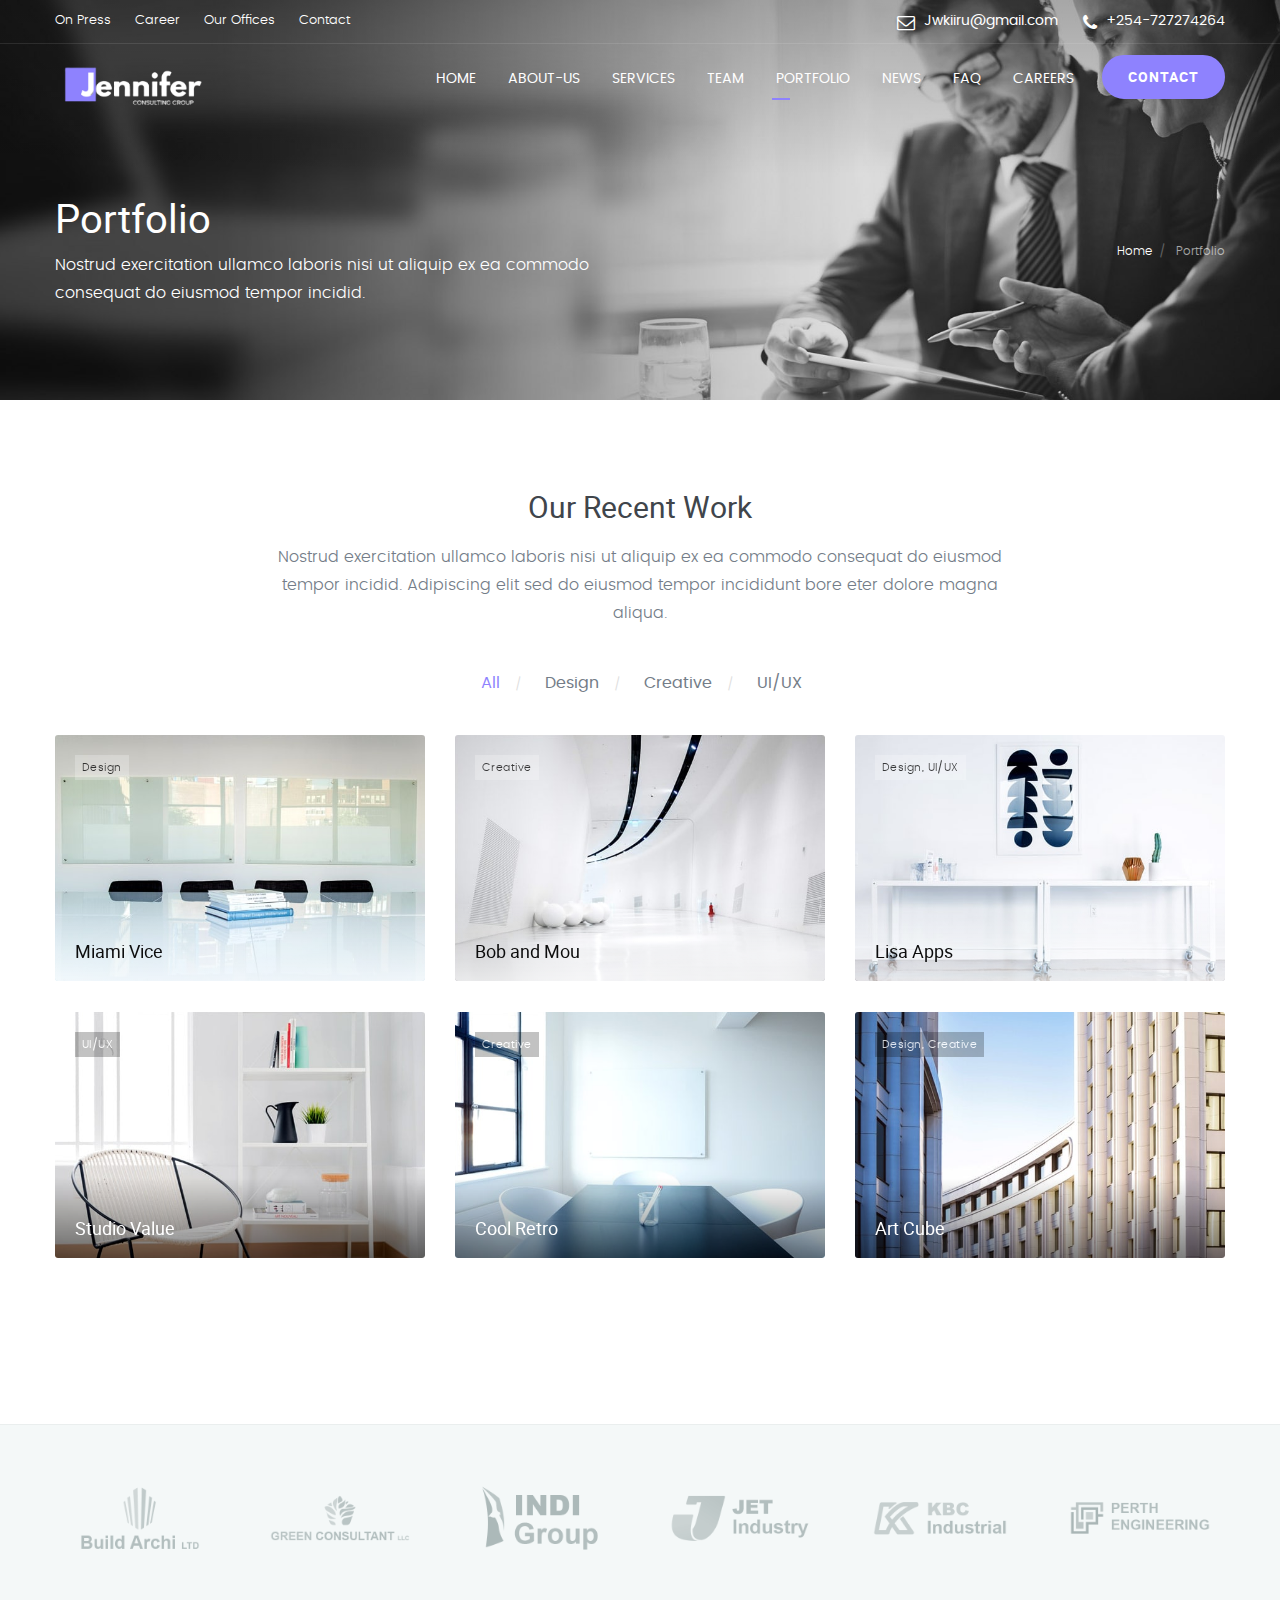
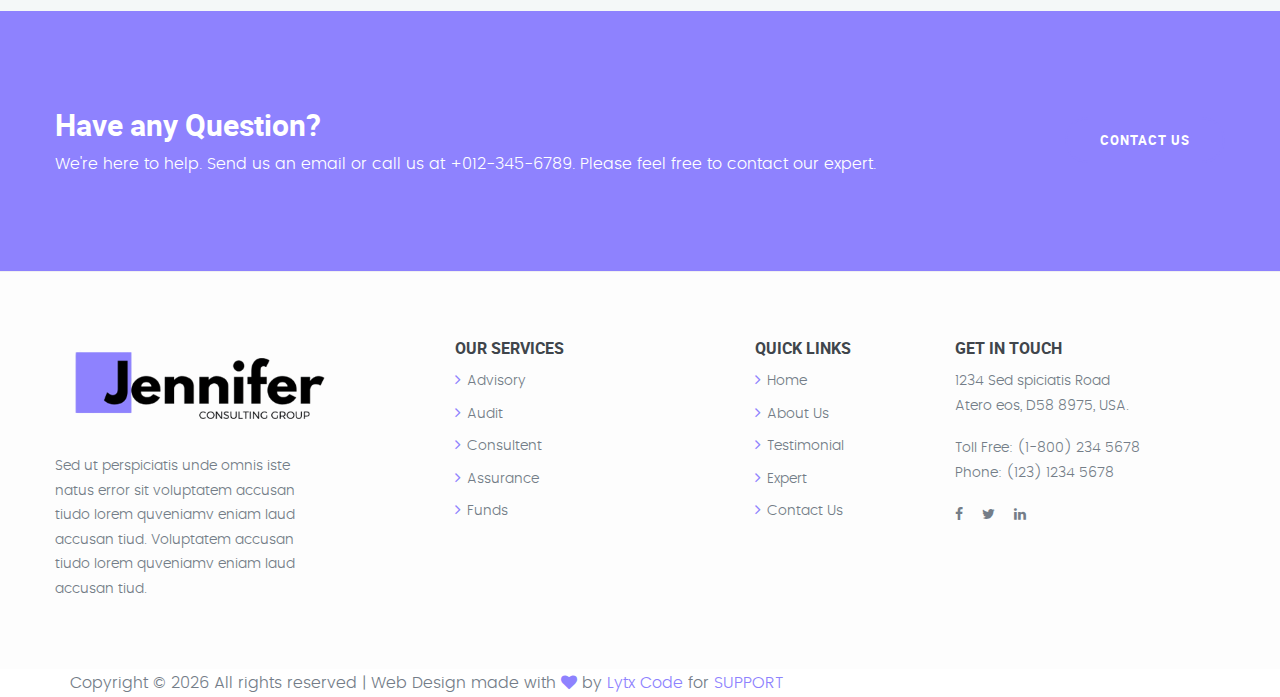
<file: portfolio.html>
<!DOCTYPE html>
<html lang="zxx">
  <!-- Mirrored from demo.themenio.com/finance/portfolio.html by HTTrack Website Copier/3.x [XR&CO'2014], Sun, 05 Jul 2020 08:02:48 GMT -->
  <head>
    <title>
      Portfolio|Jennifer Consulting Services and solution
    </title>
    <meta charset="utf-8" />
    <meta name="viewport" content="width=device-width, initial-scale=1.0" />
    <link rel="icon" href="image/favicon.png" type="image/png" sizes="16x16" />
    <link rel="stylesheet" type="text/css" href="css/vendor.bundle.css" />
    <link
      id="style-css"
      rel="stylesheet"
      type="text/css"
      href="css/stylec64e.css?ver=1.1.1"
    />
  </head>
  <body class="site-body style-v1">
    <!-- Header -->
    <header class="site-header header-s1 is-transparent is-sticky">
      <!-- Topbar -->
      <div class="topbar">
        <div class="container">
          <div class="row">
            <div class="top-aside top-left">
              <ul class="top-nav">
                <li><a href="news.html">On Press</a></li>
                <li><a href="careers.html">Career</a></li>
                <li><a href="contact.html">Our Offices</a></li>
                <li><a href="contact.html">Contact</a></li>
              </ul>
            </div>
            <div class="top-aside top-right clearfix">
              <ul class="top-contact clearfix">
                <li class="t-email t-email1">
                  <em class="fa fa-envelope-o" aria-hidden="true"></em>
                  <span
                    ><a href="mailto:Jwkiiru@gmail.com"
                      >Jwkiiru@gmail.com</a
                    ></span
                  >
                </li>
                <li class="t-phone t-phone1">
                  <em class="fa fa-phone" aria-hidden="true"></em>
                  <a href="tel:+254727274264"><span>+254-727274264</span></a>
                </li>
              </ul>
            </div>
          </div>
        </div>
      </div>
      <!-- #end Topbar -->
      <!-- Navbar -->
      <div class="navbar navbar-primary">
        <div class="container">
          <!-- Logo -->
          <a class="navbar-brand" href="index.html">
            <img
              class="logo logo-dark"
              alt=""
              src="image/logo.png"
              srcset="image/logo2x.png 2x"
            />
            <img
              class="logo logo-light"
              alt=""
              src="image/logo-light.png"
              srcset="image/logo-light2x.png 2x"
            />
          </a>
          <!-- #end Logo -->
          <div class="navbar-header">
            <button
              type="button"
              class="navbar-toggle collapsed"
              data-toggle="collapse"
              data-target="#mainnav"
              aria-expanded="false"
            >
              <span class="sr-only">Menu</span>
              <span class="icon-bar"></span>
              <span class="icon-bar"></span>
              <span class="icon-bar"></span>
            </button>
            <!-- Q-Button for Mobile -->
            <div class="quote-btn">
              <a class="btn" href="contact.html">contact</a>
            </div>
          </div>
          <!-- MainNav -->
          <nav class="navbar-collapse collapse" id="mainnav">
            <ul class="nav navbar-nav">
              <li><a href="index.html">Home</a></li>
              <li><a href="about-us.html">about-us</a></li>
              <li><a href="service.html">services</a></li>
              <li><a href="team.html">team</a></li>
              <li class="active"><a href="/portfolio.html">portfolio</a></li>
              <li><a href="news.html">News</a></li>
              <li><a href="faqs.html">faq</a></li>
              <li><a href="careers.html">careers</a></li>

              <li class="quote-btn">
                <a class="btn" href="contact.html">Contact</a>
              </li>
            </ul>
          </nav>
          <!-- #end MainNav -->
        </div>
      </div>
      <!-- #end Navbar -->
      <!-- Banner/Static -->
      <div class="banner banner-static">
        <div class="banner-cpn">
          <div class="container">
            <div class="content row">
              <div class="banner-text">
                <h1 class="page-title">Portfolio</h1>
                <p>
                  Nostrud exercitation ullamco laboris nisi ut aliquip ex ea
                  commodo consequat do eiusmod tempor incidid.
                </p>
              </div>
              <div class="page-breadcrumb">
                <ul class="breadcrumb">
                  <li><a href="index-2.html">Home</a></li>
                  <li class="active"><span>Portfolio</span></li>
                </ul>
              </div>
            </div>
          </div>
        </div>
        <div class="banner-bg imagebg">
          <img src="image/banner-inside-a.jpg" alt="" />
        </div>
      </div>
      <!-- #end Banner/Static -->
    </header>
    <!-- End Header -->
    <!-- Content Section -->
    <div class="section section-contents section-pad">
      <div class="container">
        <div class="content row">
          <div class="wide-sm text-center">
            <h2>Our Recent Work</h2>
            <p>
              Nostrud exercitation ullamco laboris nisi ut aliquip ex ea commodo
              consequat do eiusmod tempor incidid. Adipiscing elit sed do
              eiusmod tempor incididunt bore eter dolore magna aliqua.
            </p>
          </div>
          <!-- Gallery - Filter Menu -->
          <div class="clear"></div>
          <div class="gallery-category filtered-menu style-v2 al-center">
            <ul class="list">
              <li class="active" data-filter="all">All</li>
              <li data-filter="11">Design</li>
              <li data-filter="21">Creative</li>
              <li data-filter="31">UI/UX</li>
            </ul>
          </div>
          <!-- Gallery -->
          <div
            class="gallery gallery-folio gallery-col3 gallery-grids gallery-with-caption has-filtered hover-zoom"
          >
            <ul class="gallery-list">
              <li class="filtr-item" data-category="11">
                <div class="gallery-item">
                  <img src="image/gallery/g2.jpg" alt="Name of Photo" />
                  <div class="gallery-item-link">
                    <span class="link-block">
                      <a class="link link-more" href="portfolio-single.html"
                        ><em class="fa fa-link"></em
                      ></a>
                      <a
                        class="link link-popup image-lightbox"
                        href="image/gallery/g2-lg.jpg"
                        title="Photo Title"
                        ><em class="fa fa-arrows-alt"></em
                      ></a>
                    </span>
                  </div>
                  <div class="gallery-item-caption dark">
                    <p class="item-cat">Design</p>
                    <h4 class="item-title">Miami Vice</h4>
                  </div>
                </div>
              </li>
              <li class="filtr-item" data-category="21">
                <div class="gallery-item">
                  <img src="image/gallery/g1.jpg" alt="Name of Photo" />
                  <div class="gallery-item-link">
                    <span class="link-block">
                      <a class="link link-more" href="portfolio-single.html"
                        ><em class="fa fa-link"></em
                      ></a>
                      <a
                        class="link link-popup image-lightbox"
                        href="image/gallery/g1-lg.jpg"
                        title="Photo Title"
                        ><em class="fa fa-arrows-alt"></em
                      ></a>
                    </span>
                  </div>
                  <div class="gallery-item-caption dark">
                    <p class="item-cat">Creative</p>
                    <h4 class="item-title">Bob and Mou</h4>
                  </div>
                </div>
              </li>
              <li class="filtr-item" data-category="11, 31">
                <div class="gallery-item">
                  <img src="image/gallery/g3.jpg" alt="Name of Photo" />
                  <div class="gallery-item-link">
                    <span class="link-block">
                      <a class="link link-more" href="portfolio-single.html"
                        ><em class="fa fa-link"></em
                      ></a>
                      <a
                        class="link link-popup image-lightbox"
                        href="image/gallery/g3-lg.jpg"
                        title="Photo Title"
                        ><em class="fa fa-arrows-alt"></em
                      ></a>
                    </span>
                  </div>
                  <div class="gallery-item-caption dark">
                    <p class="item-cat">Design, UI/UX</p>
                    <h4 class="item-title">Lisa Apps</h4>
                  </div>
                </div>
              </li>
              <li class="filtr-item" data-category="31">
                <div class="gallery-item">
                  <img src="image/gallery/g4.jpg" alt="Name of Photo" />
                  <div class="gallery-item-link">
                    <span class="link-block">
                      <a class="link link-more" href="portfolio-single.html"
                        ><em class="fa fa-link"></em
                      ></a>
                      <a
                        class="link link-popup image-lightbox"
                        href="image/gallery/g4-lg.jpg"
                        title="Photo Title"
                        ><em class="fa fa-arrows-alt"></em
                      ></a>
                    </span>
                  </div>
                  <div class="gallery-item-caption light">
                    <p class="item-cat">UI/UX</p>
                    <h4 class="item-title">Studio Value</h4>
                  </div>
                </div>
              </li>
              <li class="filtr-item" data-category="21">
                <div class="gallery-item">
                  <img src="image/gallery/g5.jpg" alt="Name of Photo" />
                  <div class="gallery-item-link">
                    <span class="link-block">
                      <a class="link link-more" href="portfolio-single.html"
                        ><em class="fa fa-link"></em
                      ></a>
                      <a
                        class="link link-popup image-lightbox"
                        href="image/gallery/g5-lg.jpg"
                        title="Photo Title"
                        ><em class="fa fa-arrows-alt"></em
                      ></a>
                    </span>
                  </div>
                  <div class="gallery-item-caption light">
                    <p class="item-cat">Creative</p>
                    <h4 class="item-title">Cool Retro</h4>
                  </div>
                </div>
              </li>
              <li class="filtr-item" data-category="11, 21">
                <div class="gallery-item">
                  <img src="image/gallery/g8.jpg" alt="Name of Photo" />
                  <div class="gallery-item-link">
                    <span class="link-block">
                      <a class="link link-more" href="portfolio-single.html"
                        ><em class="fa fa-link"></em
                      ></a>
                      <a
                        class="link link-popup image-lightbox"
                        href="image/gallery/g8-lg.jpg"
                        title="Photo Title"
                        ><em class="fa fa-arrows-alt"></em
                      ></a>
                    </span>
                  </div>
                  <div class="gallery-item-caption light">
                    <p class="item-cat">Design, Creative</p>
                    <h4 class="item-title">Art Cube</h4>
                  </div>
                </div>
              </li>
            </ul>
          </div>
          <!-- Gallery #end -->

          <div class="gaps size-lg"></div>
        </div>
      </div>
    </div>
    <!-- End Section -->
    <!-- Client logo -->
    <div class="section section-logos section-pad-sm bg-light bdr-top">
      <div class="container">
        <div class="content row">
          <div class="owl-carousel loop logo-carousel style-v2">
            <div class="logo-item">
              <img alt="" width="190" height="82" src="image/cl-logo1-w.png" />
            </div>
            <div class="logo-item">
              <img alt="" width="190" height="82" src="image/cl-logo2-w.png" />
            </div>
            <div class="logo-item">
              <img alt="" width="190" height="82" src="image/cl-logo3-w.png" />
            </div>
            <div class="logo-item">
              <img alt="" width="190" height="82" src="image/cl-logo4-w.png" />
            </div>
            <div class="logo-item">
              <img alt="" width="190" height="82" src="image/cl-logo5-w.png" />
            </div>
            <div class="logo-item">
              <img alt="" width="190" height="82" src="image/cl-logo6-w.png" />
            </div>
          </div>
        </div>
      </div>
    </div>
    <!-- End Section -->

    <!-- Call Action -->
    <div
      class="call-action cta-small has-bg bg-primary"
      style="background-image: url('image/plx-cta.jpg');"
    >
      <div class="cta-block">
        <div class="container">
          <div class="content row">
            <div class="cta-sameline">
              <h2>Have any Question?</h2>
              <p>
                We're here to help. Send us an email or call us at
                +012-345-6789. Please feel free to contact our expert.
              </p>
              <a class="btn btn-alt" href="#">Contact Us</a>
            </div>
          </div>
        </div>
      </div>
    </div>
    <!-- End Section -->

    <!-- Footer Widget-->
    <div class="footer-widget style-v2 section-pad-md">
      <div class="container">
        <div class="row">
          <div class="widget-row row">
            <div class="footer-col col-md-3 col-sm-6 res-m-bttm">
              <!-- Each Widget -->
              <div class="wgs wgs-footer wgs-text">
                <div class="wgs-content">
                  <p>
                    <img
                      src="image/logo.png"
                      srcset="image/logo2x.png 2x"
                      alt=""
                    />
                  </p>
                  <p>
                    Sed ut perspiciatis unde omnis iste natus error sit
                    voluptatem accusan tiudo lorem quveniamv eniam laud accusan
                    tiud. Voluptatem accusan tiudo lorem quveniamv eniam laud
                    accusan tiud.
                  </p>
                </div>
              </div>
              <!-- End Widget -->
            </div>
            <div
              class="footer-col col-md-3 col-sm-6 col-md-offset-1 res-m-bttm"
            >
              <!-- Each Widget -->
              <div class="wgs wgs-footer wgs-menu">
                <h5 class="wgs-title">Our Services</h5>
                <div class="wgs-content">
                  <ul class="menu">
                    <li><a href="#">Advisory</a></li>
                    <li><a href="#">Audit</a></li>
                    <li><a href="#">Consultent</a></li>
                    <li><a href="#">Assurance</a></li>
                    <li><a href="#">Funds</a></li>
                  </ul>
                </div>
              </div>
              <!-- End Widget -->
            </div>
            <div class="footer-col col-md-2 col-sm-6 res-m-bttm">
              <!-- Each Widget -->
              <div class="wgs wgs-footer wgs-menu">
                <h5 class="wgs-title">Quick Links</h5>
                <div class="wgs-content">
                  <ul class="menu">
                    <li><a href="#">Home</a></li>
                    <li><a href="#">About Us</a></li>
                    <li><a href="#">Testimonial</a></li>
                    <li><a href="#">Expert</a></li>
                    <li><a href="#">Contact Us</a></li>
                  </ul>
                </div>
              </div>
              <!-- End Widget -->
            </div>

            <div class="footer-col col-md-3 col-sm-6">
              <!-- Each Widget -->
              <div class="wgs wgs-footer">
                <h5 class="wgs-title">Get In Touch</h5>
                <div class="wgs-content">
                  <p>
                    1234 Sed spiciatis Road <br />
                    Atero eos, D58 8975, USA.
                  </p>
                  <p>
                    <span>Toll Free</span>: (1-800) 234 5678<br />
                    <span>Phone</span>: (123) 1234 5678
                  </p>
                  <ul class="social">
                    <li>
                      <a href="#"
                        ><em class="fa fa-facebook" aria-hidden="true"></em
                      ></a>
                    </li>
                    <li>
                      <a href="#"
                        ><em class="fa fa-twitter" aria-hidden="true"></em
                      ></a>
                    </li>
                    <li>
                      <a href="#"
                        ><em class="fa fa-linkedin" aria-hidden="true"></em
                      ></a>
                    </li>
                  </ul>
                </div>
              </div>
              <!-- End Widget -->
            </div>
          </div>
          <!-- Widget Row -->
        </div>
      </div>
    </div>
    <!-- End Footer Widget -->

    <!-- Copyright -->
    <div class="footer-bottom overlay-wraper footer-color">
      <div class="overlay-main"></div>
      <div class="container p-t30">
        <div class="mt-footer-bot-center">
          <span class="text-white"
            >Copyright &copy;
            <script>
              document.write(new Date().getFullYear());
            </script>
            All rights reserved | Web Design made with
            <a
              class="fa fa-heart"
              href="https://lytxcode.com"
              target="_blank"
            ></a>
            by
            <a href="https://lytxcode.com" target="_blank">Lytx Code</a> for
            <a href="https://admin.lytxcode.com/clients" target="_blank"
              >SUPPORT</a
            ></span
          >
        </div>
      </div>
    </div>
    <!-- End Copyright -->

    <!-- JavaScript Bundle -->
    <script src="js/jquery.bundle.js"></script>
    <!-- Theme Script init() -->
    <script src="js/script.js"></script>
    <!-- End script -->
  </body>

  <!-- Mirrored from demo.themenio.com/finance/portfolio.html by HTTrack Website Copier/3.x [XR&CO'2014], Sun, 05 Jul 2020 08:02:48 GMT -->
</html>
</file>
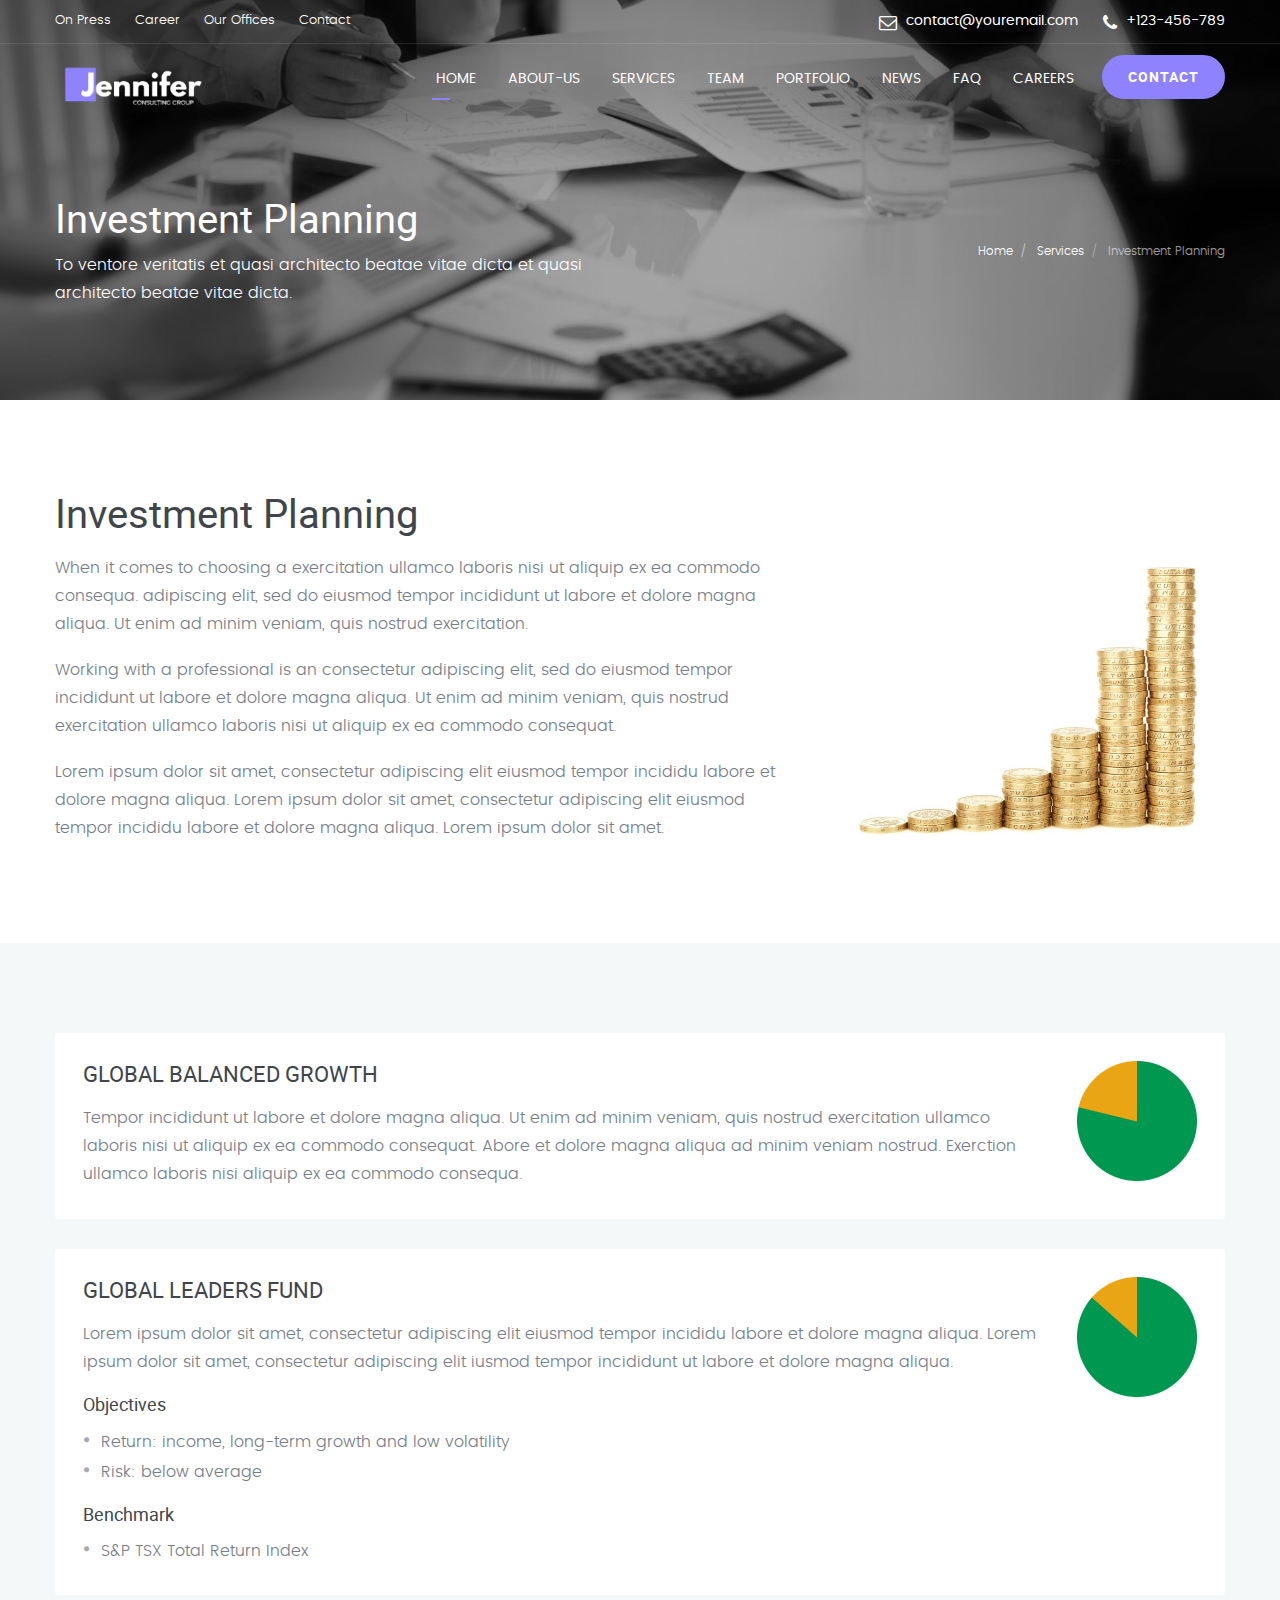
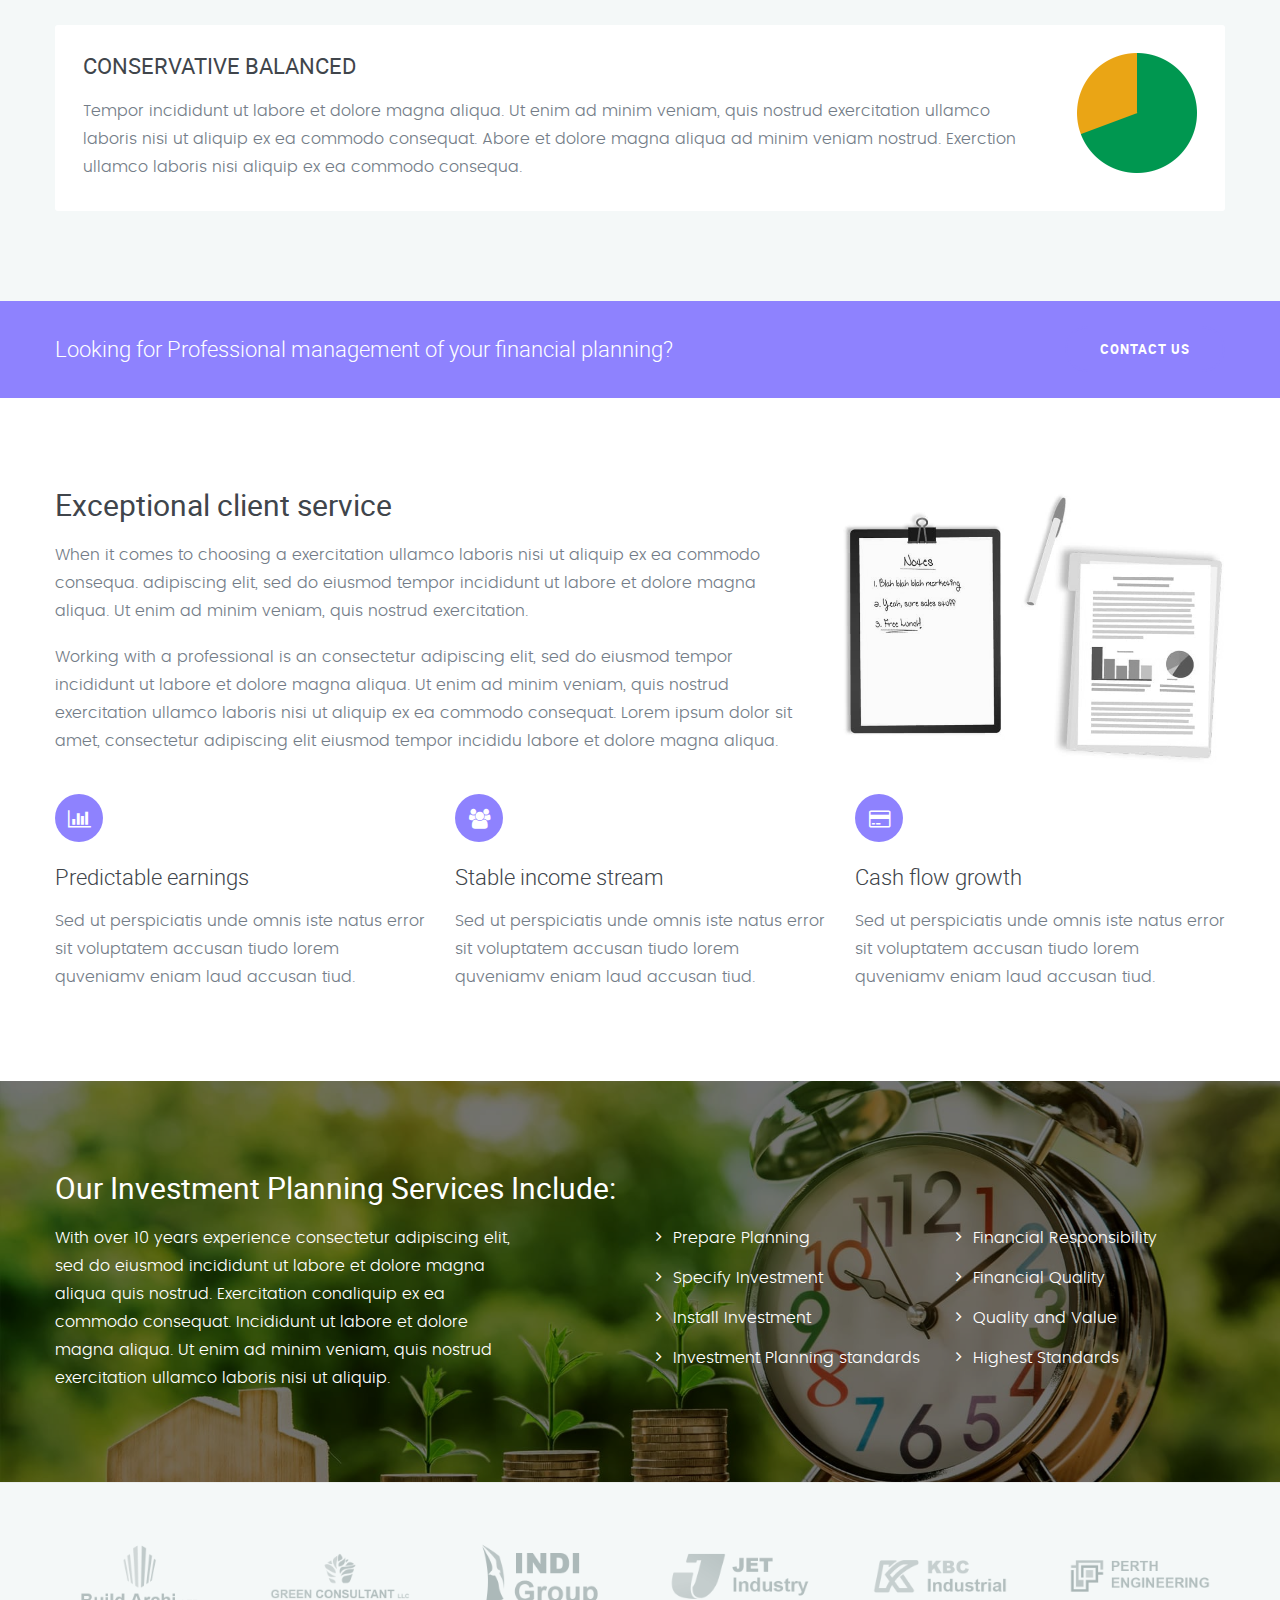
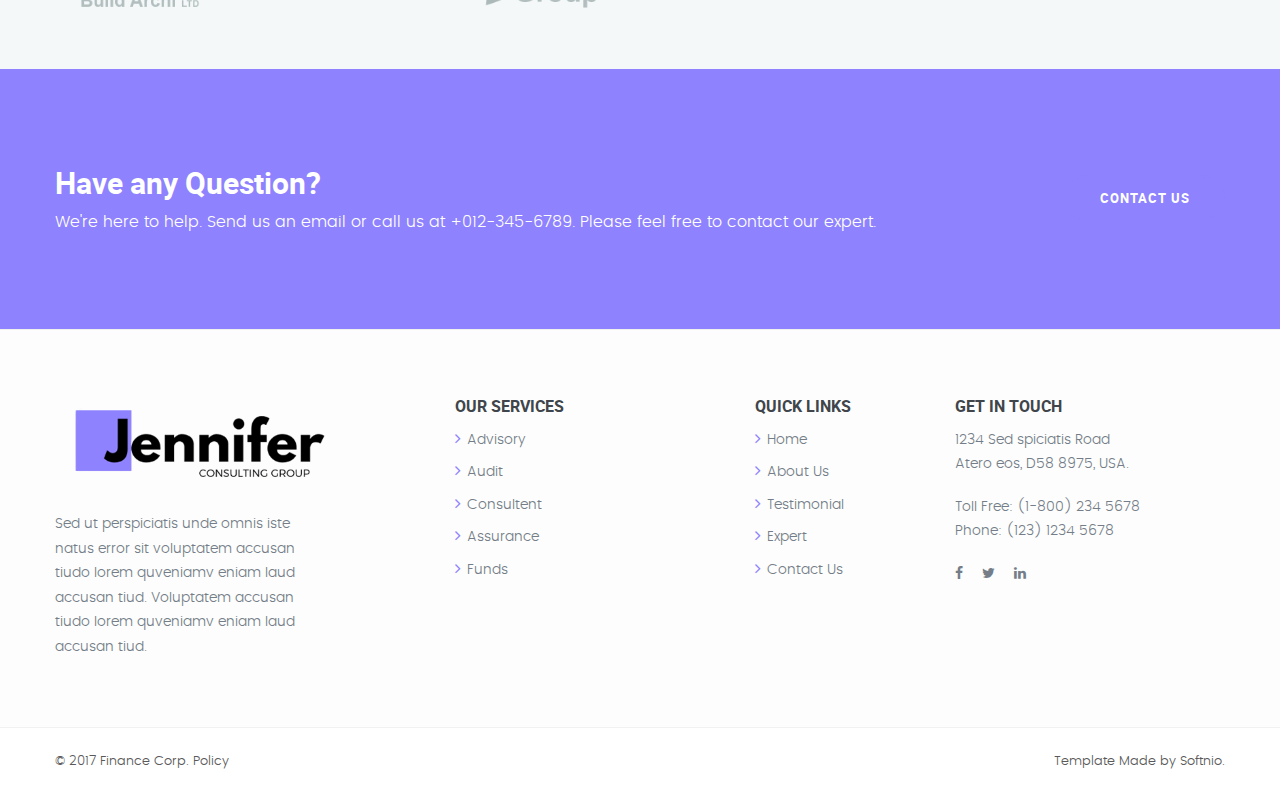
<file: service-single.html>
<!DOCTYPE html>
<html lang="zxx">
  <!-- Mirrored from demo.themenio.com/finance/service-single.html by HTTrack Website Copier/3.x [XR&CO'2014], Sun, 05 Jul 2020 08:03:22 GMT -->
  <head>
    <title>
      Service | Finance Corp - Financial Services and Business Consulting
      Template
    </title>
    <meta charset="utf-8" />
    <meta name="viewport" content="width=device-width, initial-scale=1.0" />
    <link rel="icon" href="image/favicon.png" type="image/png" sizes="16x16" />
    <link rel="stylesheet" type="text/css" href="css/vendor.bundle.css" />
    <link
      id="style-css"
      rel="stylesheet"
      type="text/css"
      href="css/stylec64e.css?ver=1.1.1"
    />
    <style type="text/css">
      /* Only Demo Purpose */
      .colorPanel {
        margin: 0px;
        padding: 5px;
        position: fixed;
        z-index: 100;
        min-width: 20px;
        border-radius: 0 3px 3px 0;
        background-color: #4b00a0;
        top: 35%;
        text-align: center;
      }
      .colorPanel ul {
        margin: 0px;
        padding: 0px;
        list-style: none;
        display: none;
      }
      .colorPanel ul li {
        display: block;
        margin-top: 10px;
      }
      .colorPanel ul a {
        display: block;
        margin: 0 auto;
        width: 20px;
        height: 20px;
        border: #fff 1px solid;
      }
      .colorPanel a.cart,
      .colorPanel a.home-solid {
        border-bottom: 1px solid rgba(255, 255, 255, 0.3);
        margin-bottom: 6px;
        padding-bottom: 8px;
        display: block;
      }
      .colorPanel a.home-solid i {
        display: block;
        margin: 12px auto 4px;
      }
      .colorPanel a.home-solid {
        color: #fff;
        font-weight: bold;
        font-size: 9px;
        text-transform: uppercase;
      }
      #cpToggle {
        display: block;
        height: 30px;
        margin: 0 auto;
        width: 28px;
        line-height: 30px;
        background-size: cover;
      }
      .cp-custom {
        padding: 12px;
      }
      .cp-custom #cpToggle {
        background: none;
      }
      .cp-custom i {
        font-size: 15px;
        color: #fff;
      }
    </style>
    <script>
      (function (i, s, o, g, r, a, m) {
        i["GoogleAnalyticsObject"] = r;
        (i[r] =
          i[r] ||
          function () {
            (i[r].q = i[r].q || []).push(arguments);
          }),
          (i[r].l = 1 * new Date());
        (a = s.createElement(o)), (m = s.getElementsByTagName(o)[0]);
        a.async = 1;
        a.src = g;
        m.parentNode.insertBefore(a, m);
      })(
        window,
        document,
        "script",
        "https://www.google-analytics.com/analytics.js",
        "ga"
      );

      ga("create", "UA-91615293-2", "auto");
      ga("send", "pageview");
    </script>
  </head>
  <body class="site-body style-v1">
    <!-- Header -->
    <header class="site-header header-s1 is-transparent is-sticky">
      <!-- Topbar -->
      <div class="topbar">
        <div class="container">
          <div class="row">
            <div class="top-aside top-left">
              <ul class="top-nav">
                <li><a href="#">On Press</a></li>
                <li><a href="#">Career</a></li>
                <li><a href="#">Our Offices</a></li>
                <li><a href="#">Contact</a></li>
              </ul>
            </div>
            <div class="top-aside top-right clearfix">
              <ul class="top-contact clearfix">
                <li class="t-email t-email1">
                  <em class="fa fa-envelope-o" aria-hidden="true"></em>
                  <span><a href="#">contact@youremail.com</a></span>
                </li>
                <li class="t-phone t-phone1">
                  <em class="fa fa-phone" aria-hidden="true"></em>
                  <span>+123-456-789</span>
                </li>
              </ul>
            </div>
          </div>
        </div>
      </div>
      <!-- #end Topbar -->
      <!-- Navbar -->
      <div class="navbar navbar-primary">
        <div class="container">
          <!-- Logo -->
          <a class="navbar-brand" href="index.html">
            <img
              class="logo logo-dark"
              alt=""
              src="image/logo.png"
              srcset="image/logo2x.png 2x"
            />
            <img
              class="logo logo-light"
              alt=""
              src="image/logo-light.png"
              srcset="image/logo-light2x.png 2x"
            />
          </a>
          <!-- #end Logo -->
          <div class="navbar-header">
            <button
              type="button"
              class="navbar-toggle collapsed"
              data-toggle="collapse"
              data-target="#mainnav"
              aria-expanded="false"
            >
              <span class="sr-only">Menu</span>
              <span class="icon-bar"></span>
              <span class="icon-bar"></span>
              <span class="icon-bar"></span>
            </button>
            <!-- Q-Button for Mobile -->
            <div class="quote-btn">
              <a class="btn" href="get-a-quote.html">Sign in</a>
            </div>
          </div>
          <!-- MainNav -->
          <nav class="navbar-collapse collapse" id="mainnav">
            <ul class="nav navbar-nav">
              <li class="active"><a href="index.html">Home</a></li>
              <li><a href="about-us.html">about-us</a></li>
              <li><a href="/service.html">services</a></li>
              <li><a href="/team.html">team</a></li>
              <li><a href="/portfolio.html">portfolio</a></li>
              <li><a href="news.html">News</a></li>
              <li><a href="/faqs.html">faq</a></li>
              <li><a href="/careers.html">careers</a></li>

              <li class="quote-btn">
                <a class="btn" href="contact.html">Contact</a>
              </li>
            </ul>
          </nav>
          <!-- #end MainNav -->
        </div>
      </div>
      <!-- #end Navbar -->
      <!-- Banner/Static -->
      <div class="banner banner-static">
        <div class="banner-cpn">
          <div class="container">
            <div class="content row">
              <div class="banner-text">
                <h1 class="page-title">Investment Planning</h1>
                <p>
                  To ventore veritatis et quasi architecto beatae vitae dicta et
                  quasi architecto beatae vitae dicta.
                </p>
              </div>
              <div class="page-breadcrumb">
                <ul class="breadcrumb">
                  <li><a href="index-2.html">Home</a></li>
                  <li><a href="Service-2.html">Services</a></li>
                  <li class="active"><span>Investment Planning</span></li>
                </ul>
              </div>
            </div>
          </div>
        </div>
        <div class="banner-bg imagebg">
          <img src="image/banner-inside-b.jpg" alt="" />
        </div>
      </div>
      <!-- #end Banner/Static -->
    </header>
    <!-- End Header -->
    <!-- Content -->
    <div class="section section-contents section-pad">
      <div class="container">
        <div class="content row">
          <h2 class="heading-lg">Investment Planning</h2>
          <p>
            <img
              src="image/photo-sm-j.jpg"
              alt=""
              class="alignright col-md-4 no-round"
            />When it comes to choosing a exercitation ullamco laboris nisi ut
            aliquip ex ea commodo consequa. adipiscing elit, sed do eiusmod
            tempor incididunt ut labore et dolore magna aliqua. Ut enim ad minim
            veniam, quis nostrud exercitation.
          </p>
          <p>
            Working with a professional is an consectetur adipiscing elit, sed
            do eiusmod tempor incididunt ut labore et dolore magna aliqua. Ut
            enim ad minim veniam, quis nostrud exercitation ullamco laboris nisi
            ut aliquip ex ea commodo consequat.
          </p>
          <p>
            Lorem ipsum dolor sit amet, consectetur adipiscing elit eiusmod
            tempor incididu labore et dolore magna aliqua. Lorem ipsum dolor sit
            amet, consectetur adipiscing elit eiusmod tempor incididu labore et
            dolore magna aliqua. Lorem ipsum dolor sit amet.
          </p>
        </div>
      </div>
    </div>
    <!-- End Content -->
    <!-- Content -->
    <div class="section section-contents section-pad bg-light">
      <div class="container">
        <div class="content row">
          <div class="content-box">
            <h4>
              <img
                class="alignright no-resize"
                src="image/graph-a.png"
                alt=""
                width="120"
                height="120"
              />GLOBAL BALANCED GROWTH
            </h4>
            <p>
              Tempor incididunt ut labore et dolore magna aliqua. Ut enim ad
              minim veniam, quis nostrud exercitation ullamco laboris nisi ut
              aliquip ex ea commodo consequat. Abore et dolore magna aliqua ad
              minim veniam nostrud. Exerction ullamco laboris nisi aliquip ex ea
              commodo consequa.
            </p>
          </div>
          <div class="content-box">
            <h4>
              <img
                class="alignright no-resize"
                src="image/graph-b.png"
                alt=""
                width="120"
                height="120"
              />GLOBAL LEADERS FUND
            </h4>
            <p>
              Lorem ipsum dolor sit amet, consectetur adipiscing elit eiusmod
              tempor incididu labore et dolore magna aliqua. Lorem ipsum dolor
              sit amet, consectetur adipiscing elit iusmod tempor incididunt ut
              labore et dolore magna aliqua.
            </p>
            <h5>Objectives</h5>
            <ul class="list-style dots style-v2">
              <li>Return: income, long-term growth and low volatility</li>
              <li>Risk: below average</li>
            </ul>
            <h5>Benchmark</h5>
            <ul class="list-style dots style-v2">
              <li>S&amp;P TSX Total Return Index</li>
            </ul>
          </div>
          <div class="content-box">
            <h4>
              <img
                class="alignright no-resize"
                src="image/graph-c.png"
                alt=""
                width="120"
                height="120"
              />
              CONSERVATIVE BALANCED
            </h4>
            <p>
              Tempor incididunt ut labore et dolore magna aliqua. Ut enim ad
              minim veniam, quis nostrud exercitation ullamco laboris nisi ut
              aliquip ex ea commodo consequat. Abore et dolore magna aliqua ad
              minim veniam nostrud. Exerction ullamco laboris nisi aliquip ex ea
              commodo consequa.
            </p>
          </div>
        </div>
      </div>
    </div>
    <!-- End Content -->
    <!-- Call Action -->
    <div class="call-action cta-small bg-primary">
      <div class="cta-block">
        <div class="container">
          <div class="content row">
            <div class="cta-sameline">
              <h4>
                Looking for Professional management of your financial planning?
              </h4>
              <a class="btn" href="contact.html">Contact Us</a>
            </div>
          </div>
        </div>
      </div>
    </div>
    <!-- End Section -->
    <!-- Contents -->
    <div class="section section-services section-pad">
      <div class="container">
        <div class="content row">
          <h2>
            <img
              src="image/photo-sm-k.jpg"
              alt=""
              class="alignright col-md-4 no-round"
            />
            Exceptional client service
          </h2>
          <p>
            When it comes to choosing a exercitation ullamco laboris nisi ut
            aliquip ex ea commodo consequa. adipiscing elit, sed do eiusmod
            tempor incididunt ut labore et dolore magna aliqua. Ut enim ad minim
            veniam, quis nostrud exercitation.
          </p>
          <p>
            Working with a professional is an consectetur adipiscing elit, sed
            do eiusmod tempor incididunt ut labore et dolore magna aliqua. Ut
            enim ad minim veniam, quis nostrud exercitation ullamco laboris nisi
            ut aliquip ex ea commodo consequat. Lorem ipsum dolor sit amet,
            consectetur adipiscing elit eiusmod tempor incididu labore et dolore
            magna aliqua.
          </p>
          <div class="clear"></div>
          <div class="gaps size-xs"></div>
          <div class="feature-intro">
            <div class="row">
              <div class="col-sm-4 res-s-bttm">
                <div class="icon-box style-s1">
                  <em class="fa fa-bar-chart-o" aria-hidden="true"></em>
                </div>
                <h4>Predictable earnings</h4>
                <p>
                  Sed ut perspiciatis unde omnis iste natus error sit voluptatem
                  accusan tiudo lorem quveniamv eniam laud accusan tiud.
                </p>
              </div>
              <div class="col-sm-4 res-s-bttm">
                <div class="icon-box style-s1">
                  <em class="fa fa-users" aria-hidden="true"></em>
                </div>
                <h4>Stable income stream</h4>
                <p>
                  Sed ut perspiciatis unde omnis iste natus error sit voluptatem
                  accusan tiudo lorem quveniamv eniam laud accusan tiud.
                </p>
              </div>
              <div class="col-sm-4">
                <div class="icon-box style-s1">
                  <em class="fa fa-credit-card" aria-hidden="true"></em>
                </div>
                <h4>Cash flow growth</h4>
                <p>
                  Sed ut perspiciatis unde omnis iste natus error sit voluptatem
                  accusan tiudo lorem quveniamv eniam laud accusan tiud.
                </p>
              </div>
            </div>
          </div>
        </div>
      </div>
    </div>
    <!-- End Section -->
    <!-- Content with Parallax -->
    <div
      class="section section-contents section-pad has-bg has-parallax light"
      style="background-image: url('image/plx-dark.jpg');"
    >
      <div class="container">
        <div class="content row">
          <h2>Our Investment Planning Services Include:</h2>
          <div class="row">
            <div class="col-sm-5 res-m-bttm">
              <p>
                With over 10 years experience consectetur adipiscing elit, sed
                do eiusmod incididunt ut labore et dolore magna aliqua quis
                nostrud. Exercitation conaliquip ex ea commodo consequat.
                Incididunt ut labore et dolore magna aliqua. Ut enim ad minim
                veniam, quis nostrud exercitation ullamco laboris nisi ut
                aliquip.
              </p>
            </div>
            <div class="col-sm-3 col-sm-offset-1 res-m-bttm-xs">
              <ul class="list-style">
                <li>Prepare Planning</li>
                <li>Specify Investment</li>
                <li>Install Investment</li>
                <li>Investment Planning standards</li>
              </ul>
            </div>
            <div class="col-sm-3">
              <ul class="list-style">
                <li>Financial Responsibility</li>
                <li>Financial Quality</li>
                <li>Quality and Value</li>
                <li>Highest Standards</li>
              </ul>
            </div>
          </div>
        </div>
      </div>
    </div>
    <!-- End Section -->
    <!-- Client logo -->
    <div class="section section-logos section-pad-sm bg-light bdr-top">
      <div class="container">
        <div class="content row">
          <div class="owl-carousel loop logo-carousel style-v2">
            <div class="logo-item">
              <img alt="" width="190" height="82" src="image/cl-logo1-w.png" />
            </div>
            <div class="logo-item">
              <img alt="" width="190" height="82" src="image/cl-logo2-w.png" />
            </div>
            <div class="logo-item">
              <img alt="" width="190" height="82" src="image/cl-logo3-w.png" />
            </div>
            <div class="logo-item">
              <img alt="" width="190" height="82" src="image/cl-logo4-w.png" />
            </div>
            <div class="logo-item">
              <img alt="" width="190" height="82" src="image/cl-logo5-w.png" />
            </div>
            <div class="logo-item">
              <img alt="" width="190" height="82" src="image/cl-logo6-w.png" />
            </div>
          </div>
        </div>
      </div>
    </div>
    <!-- End Section -->

    <!-- Call Action -->
    <div
      class="call-action cta-small has-bg bg-primary"
      style="background-image: url('image/plx-cta.jpg');"
    >
      <div class="cta-block">
        <div class="container">
          <div class="content row">
            <div class="cta-sameline">
              <h2>Have any Question?</h2>
              <p>
                We're here to help. Send us an email or call us at
                +012-345-6789. Please feel free to contact our expert.
              </p>
              <a class="btn btn-alt" href="#">Contact Us</a>
            </div>
          </div>
        </div>
      </div>
    </div>
    <!-- End Section -->

    <!-- Footer Widget-->
    <div class="footer-widget style-v2 section-pad-md">
      <div class="container">
        <div class="row">
          <div class="widget-row row">
            <div class="footer-col col-md-3 col-sm-6 res-m-bttm">
              <!-- Each Widget -->
              <div class="wgs wgs-footer wgs-text">
                <div class="wgs-content">
                  <p>
                    <img
                      src="image/logo.png"
                      srcset="image/logo2x.png 2x"
                      alt=""
                    />
                  </p>
                  <p>
                    Sed ut perspiciatis unde omnis iste natus error sit
                    voluptatem accusan tiudo lorem quveniamv eniam laud accusan
                    tiud. Voluptatem accusan tiudo lorem quveniamv eniam laud
                    accusan tiud.
                  </p>
                </div>
              </div>
              <!-- End Widget -->
            </div>
            <div
              class="footer-col col-md-3 col-sm-6 col-md-offset-1 res-m-bttm"
            >
              <!-- Each Widget -->
              <div class="wgs wgs-footer wgs-menu">
                <h5 class="wgs-title">Our Services</h5>
                <div class="wgs-content">
                  <ul class="menu">
                    <li><a href="#">Advisory</a></li>
                    <li><a href="#">Audit</a></li>
                    <li><a href="#">Consultent</a></li>
                    <li><a href="#">Assurance</a></li>
                    <li><a href="#">Funds</a></li>
                  </ul>
                </div>
              </div>
              <!-- End Widget -->
            </div>
            <div class="footer-col col-md-2 col-sm-6 res-m-bttm">
              <!-- Each Widget -->
              <div class="wgs wgs-footer wgs-menu">
                <h5 class="wgs-title">Quick Links</h5>
                <div class="wgs-content">
                  <ul class="menu">
                    <li><a href="#">Home</a></li>
                    <li><a href="#">About Us</a></li>
                    <li><a href="#">Testimonial</a></li>
                    <li><a href="#">Expert</a></li>
                    <li><a href="#">Contact Us</a></li>
                  </ul>
                </div>
              </div>
              <!-- End Widget -->
            </div>

            <div class="footer-col col-md-3 col-sm-6">
              <!-- Each Widget -->
              <div class="wgs wgs-footer">
                <h5 class="wgs-title">Get In Touch</h5>
                <div class="wgs-content">
                  <p>
                    1234 Sed spiciatis Road <br />
                    Atero eos, D58 8975, USA.
                  </p>
                  <p>
                    <span>Toll Free</span>: (1-800) 234 5678<br />
                    <span>Phone</span>: (123) 1234 5678
                  </p>
                  <ul class="social">
                    <li>
                      <a href="#"
                        ><em class="fa fa-facebook" aria-hidden="true"></em
                      ></a>
                    </li>
                    <li>
                      <a href="#"
                        ><em class="fa fa-twitter" aria-hidden="true"></em
                      ></a>
                    </li>
                    <li>
                      <a href="#"
                        ><em class="fa fa-linkedin" aria-hidden="true"></em
                      ></a>
                    </li>
                  </ul>
                </div>
              </div>
              <!-- End Widget -->
            </div>
          </div>
          <!-- Widget Row -->
        </div>
      </div>
    </div>
    <!-- End Footer Widget -->

    <!-- Copyright -->
    <div class="copyright style-v2">
      <div class="container">
        <div class="row">
          <div class="row">
            <div class="site-copy col-sm-7">
              <p>&copy; 2017 Finance Corp. <a href="#">Policy</a></p>
            </div>
            <div class="site-by col-sm-5 al-right">
              <p>
                Template Made by
                <a href="http://softnio.com/" target="_blank">Softnio.</a>
              </p>
            </div>
          </div>
        </div>
      </div>
    </div>
    <!-- End Copyright -->

    <!-- JavaScript Bundle -->
    <script src="js/jquery.bundle.js"></script>
    <!-- Theme Script init() -->
    <script src="js/script.js"></script>
    <!-- End script -->
  </body>

  <!-- Mirrored from demo.themenio.com/finance/service-single.html by HTTrack Website Copier/3.x [XR&CO'2014], Sun, 05 Jul 2020 08:03:32 GMT -->
</html>
</file>
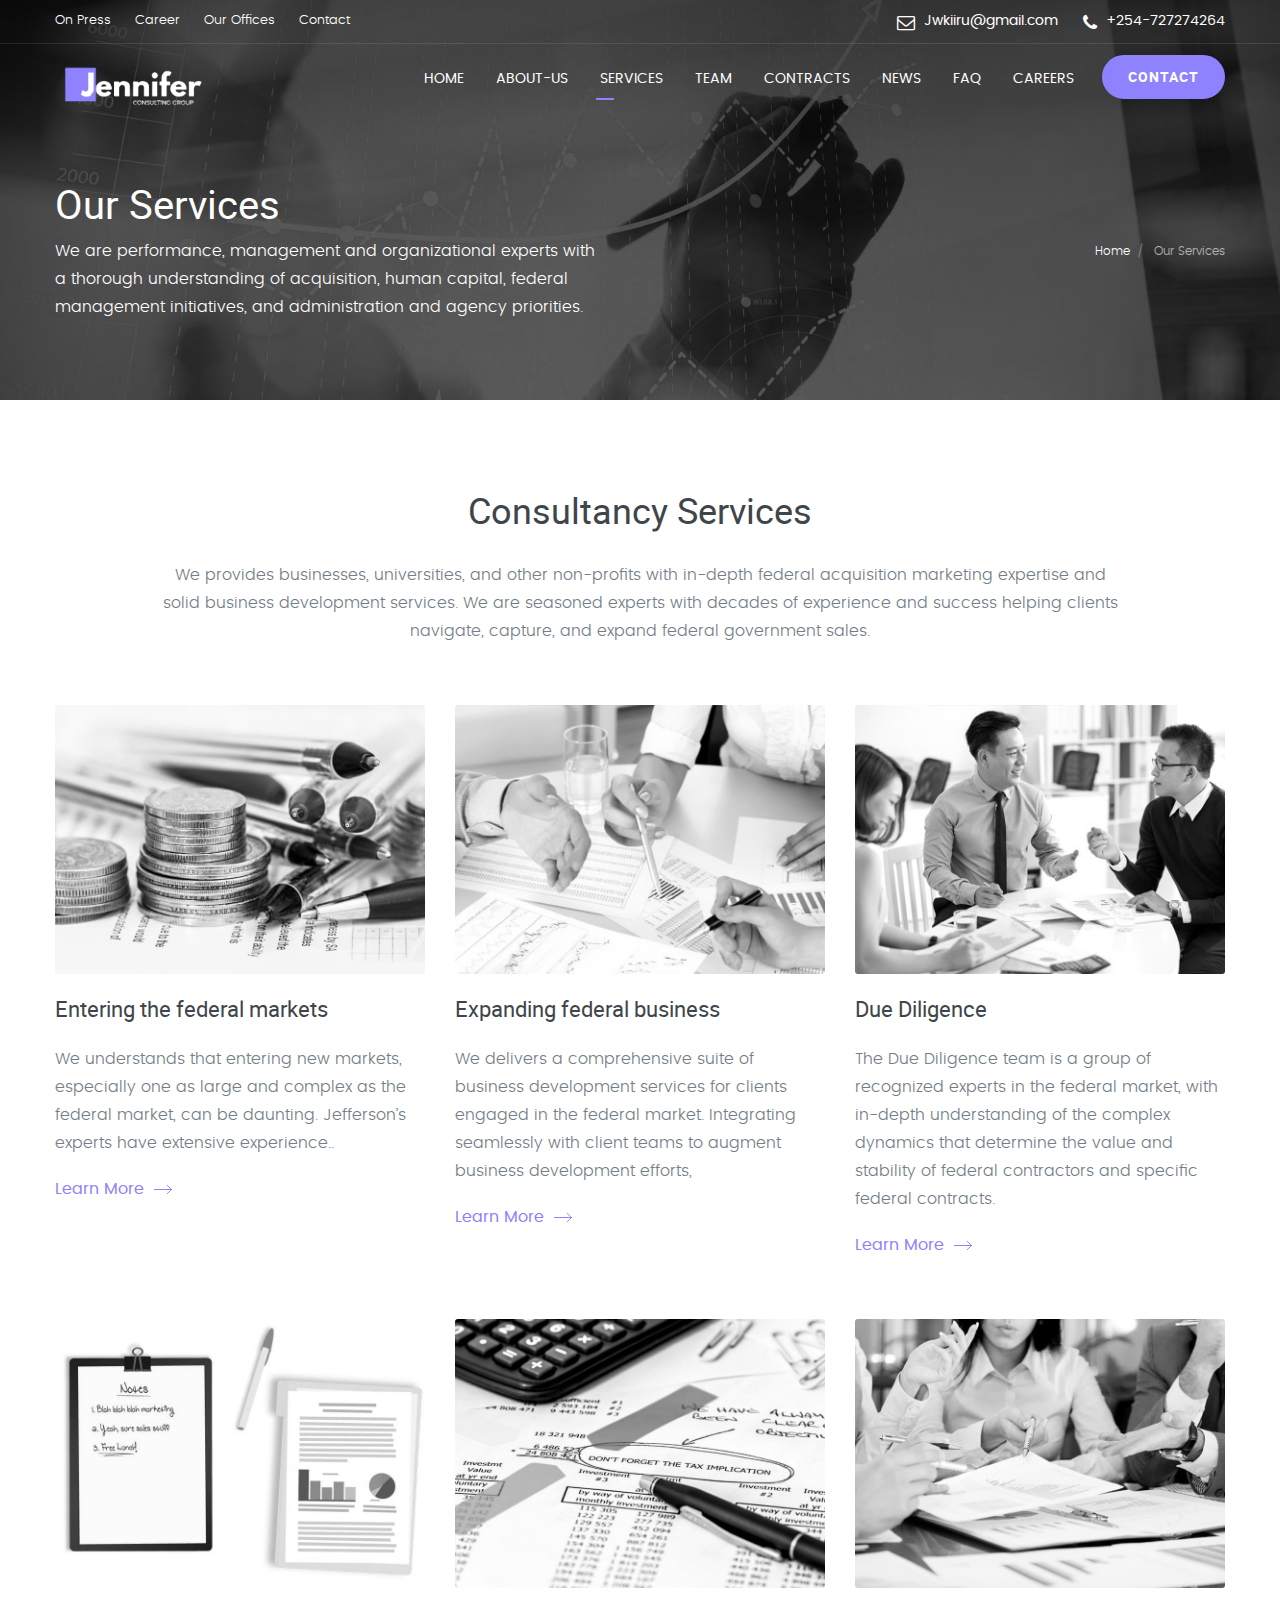
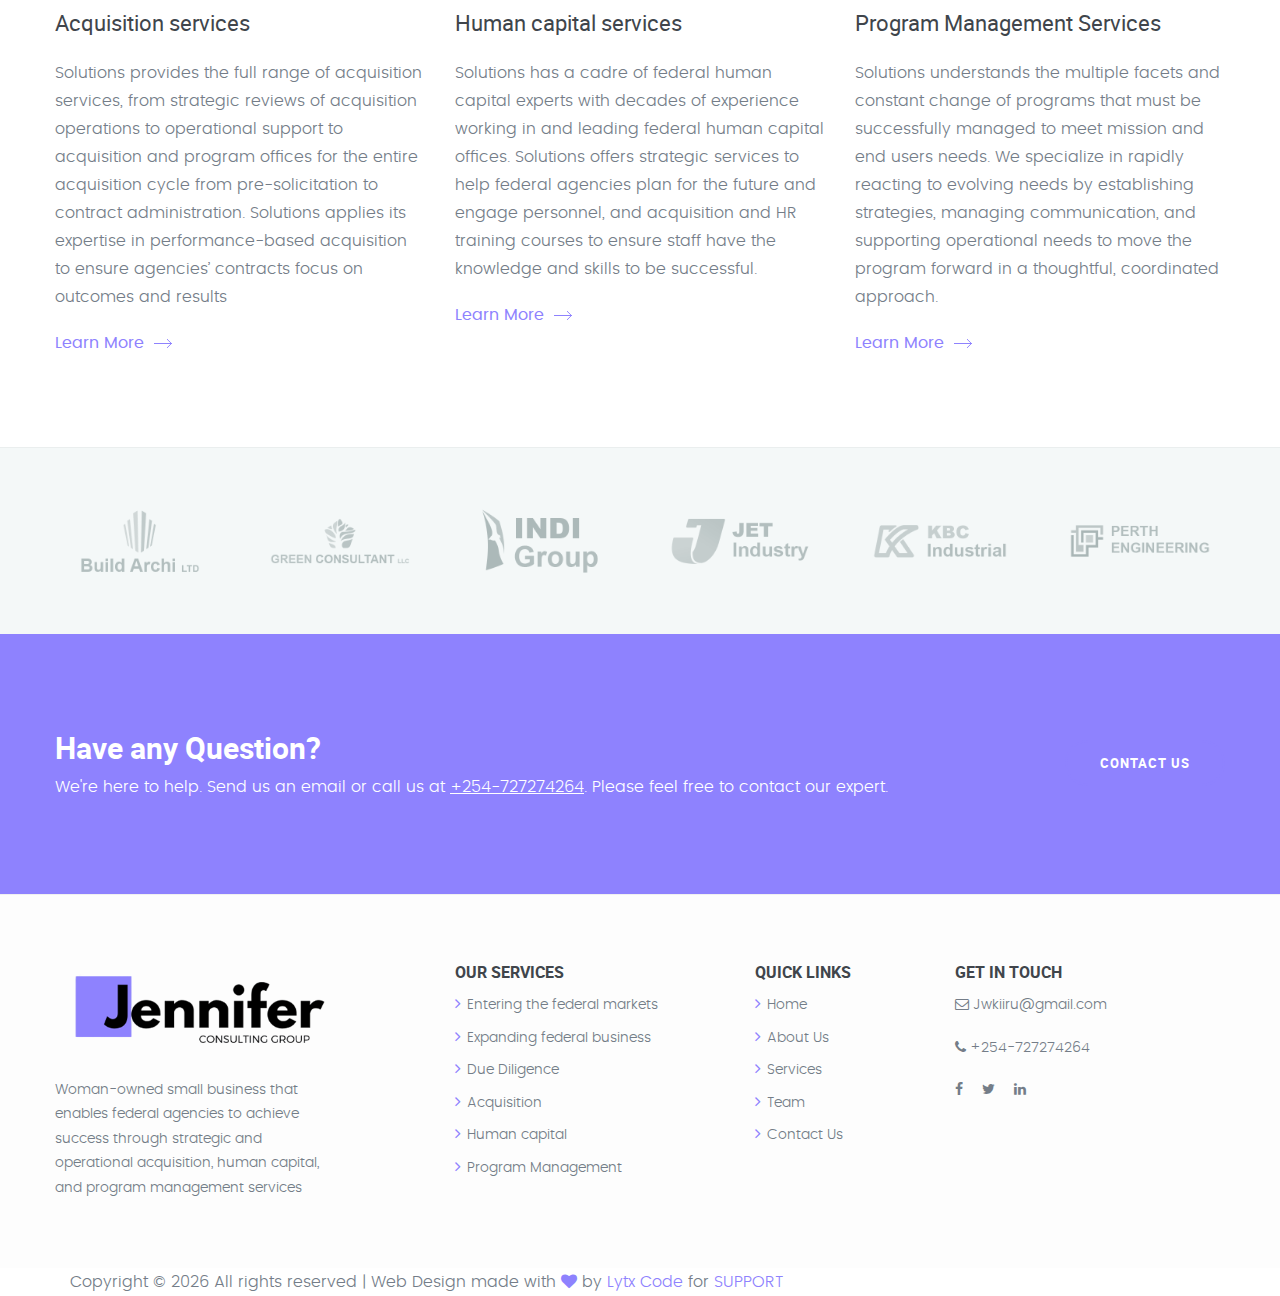
<file: service.html>
<!DOCTYPE html>
<html lang="zxx">
  <head>
    <title>
      Services|Jennifer Consulting Services and solution
    </title>
    <meta charset="utf-8" />
    <meta name="viewport" content="width=device-width, initial-scale=1.0" />
    <link rel="icon" href="image/favicon.png" type="image/png" sizes="16x16" />
    <link rel="stylesheet" type="text/css" href="css/vendor.bundle.css" />
    <link
      id="style-css"
      rel="stylesheet"
      type="text/css"
      href="css/stylec64e.css?ver=1.1.1"
    />
  </head>
  <body class="site-body style-v1">
    <!-- Header -->
    <header class="site-header header-s1 is-transparent is-sticky">
      <!-- Topbar -->
      <div class="topbar">
        <div class="container">
          <div class="row">
            <div class="top-aside top-left">
              <ul class="top-nav">
                <li><a href="news.html">On Press</a></li>
                <li><a href="careers.html">Career</a></li>
                <li><a href="contact.html">Our Offices</a></li>
                <li><a href="contact.html">Contact</a></li>
              </ul>
            </div>
            <div class="top-aside top-right clearfix">
              <ul class="top-contact clearfix">
                <li class="t-email t-email1">
                  <em class="fa fa-envelope-o" aria-hidden="true"></em>
                  <span
                    ><a href="mailto:Jwkiiru@gmail.com"
                      >Jwkiiru@gmail.com</a
                    ></span
                  >
                </li>
                <li class="t-phone t-phone1">
                  <em class="fa fa-phone" aria-hidden="true"></em>
                  <a href="tel:+254727274264"><span>+254-727274264</span></a>
                </li>
              </ul>
            </div>
          </div>
        </div>
      </div>
      <!-- #end Topbar -->
      <!-- Navbar -->
      <div class="navbar navbar-primary">
        <div class="container">
          <!-- Logo -->
          <a class="navbar-brand" href="index.html">
            <img
              class="logo logo-dark"
              alt=""
              src="image/logo.png"
              srcset="image/logo2x.png 2x"
            />
            <img
              class="logo logo-light"
              alt=""
              src="image/logo-light.png"
              srcset="image/logo-light2x.png 2x"
            />
          </a>
          <!-- #end Logo -->
          <div class="navbar-header">
            <button
              type="button"
              class="navbar-toggle collapsed"
              data-toggle="collapse"
              data-target="#mainnav"
              aria-expanded="false"
            >
              <span class="sr-only">Menu</span>
              <span class="icon-bar"></span>
              <span class="icon-bar"></span>
              <span class="icon-bar"></span>
            </button>
            <!-- Q-Button for Mobile -->
            <div class="quote-btn">
              <a class="btn" href="contact.html">contact</a>
            </div>
          </div>
          <!-- MainNav -->
          <nav class="navbar-collapse collapse" id="mainnav">
            <ul class="nav navbar-nav">
              <li><a href="index.html">Home</a></li>
              <li><a href="about-us.html">about-us</a></li>
              <li class="active"><a href="service.html">services</a></li>
              <li><a href="team.html">team</a></li>
              <li><a href="contracts.html">contracts</a></li>
              <li><a href="news.html">News</a></li>
              <li><a href="faqs.html">faq</a></li>
              <li><a href="careers.html">careers</a></li>

              <li class="quote-btn">
                <a class="btn" href="contact.html">Contact</a>
              </li>
            </ul>
          </nav>
          <!-- #end MainNav -->
        </div>
      </div>
      <!-- #end Navbar -->
      <!-- Banner/Static -->
      <div class="banner banner-static">
        <div class="banner-cpn">
          <div class="container">
            <div class="content row">
              <div class="banner-text">
                <h1 class="page-title">Our Services</h1>
                <p>
                  We are performance, management and organizational experts with
                  a thorough understanding of acquisition, human capital,
                  federal management initiatives, and administration and agency
                  priorities.
                </p>
              </div>
              <div class="page-breadcrumb">
                <ul class="breadcrumb">
                  <li><a href="index.html">Home</a></li>
                  <li class="active"><span>Our Services</span></li>
                </ul>
              </div>
            </div>
          </div>
        </div>
        <div class="banner-bg imagebg">
          <img src="image/jen-s1.jpg" alt="" />
        </div>
      </div>
      <!-- #end Banner/Static -->
    </header>
    <!-- End Header -->
    <!-- Service Section -->
    <div class="section section-services section-pad">
      <div class="container">
        <div class="content row">
          <div class="wide-md center">
            <h2 class="heading-lead">Consultancy Services</h2>
            <p>
              We provides businesses, universities, and other non-profits with
              in-depth federal acquisition marketing expertise and solid
              business development services. We are seasoned experts with
              decades of experience and success helping clients navigate,
              capture, and expand federal government sales.
            </p>
          </div>
          <!-- Feature Row  -->
          <div class="feature-row feature-service-row row">
            <div class="col-md-4 col-sm-6 even first">
              <!-- feature box -->
              <div class="feature boxed">
                <a href="#">
                  <div class="fbox-photo">
                    <img src="image/photo-sm-a.jpg" alt="" />
                  </div>
                </a>
                <div class="fbox-content">
                  <h3 class="lead">
                    <a href="/service.html">Entering the federal markets</a>
                  </h3>
                  <p>
                    We understands that entering new markets, especially one as
                    large and complex as the federal market, can be daunting.
                    Jefferson’s experts have extensive experience..
                  </p>
                  <p>
                    <a href="#" class="btn-link link-arrow-sm">Learn More</a>
                  </p>
                </div>
              </div>
              <!-- End Feature box -->
            </div>
            <div class="col-md-4 col-sm-6 odd">
              <!-- feature box -->
              <div class="feature boxed">
                <a href="#">
                  <div class="fbox-photo">
                    <img src="image/photo-sm-b.jpg" alt="" />
                  </div>
                </a>
                <div class="fbox-content">
                  <h3 class="lead">
                    <a href="service.html">Expanding federal business</a>
                  </h3>
                  <p>
                    We delivers a comprehensive suite of business development
                    services for clients engaged in the federal market.
                    Integrating seamlessly with client teams to augment business
                    development efforts,
                  </p>
                  <p>
                    <a href="#" class="btn-link link-arrow-sm">Learn More</a>
                  </p>
                </div>
              </div>
              <!-- End Feature box -->
            </div>
            <div class="col-md-4 col-sm-6 even">
              <!-- feature box -->
              <div class="feature boxed">
                <a href="#">
                  <div class="fbox-photo">
                    <img src="image/photo-sm-c.jpg" alt="" />
                  </div>
                </a>
                <div class="fbox-content">
                  <h3 class="lead"><a href="service.html">Due Diligence</a></h3>
                  <p>
                    The Due Diligence team is a group of recognized experts in
                    the federal market, with in-depth understanding of the
                    complex dynamics that determine the value and stability of
                    federal contractors and specific federal contracts.
                  </p>
                  <p>
                    <a href="#" class="btn-link link-arrow-sm">Learn More</a>
                  </p>
                </div>
              </div>
              <!-- End Featur box -->
            </div>
            <div class="col-md-4 col-sm-6 odd first">
              <!-- featured box -->
              <div class="feature boxed">
                <a href="#">
                  <div class="fbox-photo">
                    <img src="image/photo-sm-k.jpg" alt="" />
                  </div>
                </a>
                <div class="fbox-content">
                  <h3 class="lead"><a href="#">Acquisition services</a></h3>
                  <p>
                    Solutions provides the full range of acquisition services,
                    from strategic reviews of acquisition operations to
                    operational support to acquisition and program offices for
                    the entire acquisition cycle from pre-solicitation to
                    contract administration. Solutions applies its expertise in
                    performance-based acquisition to ensure agencies’ contracts
                    focus on outcomes and results
                  </p>
                  <p>
                    <a href="#" class="btn-link link-arrow-sm">Learn More</a>
                  </p>
                </div>
              </div>
              <!-- End Feature box -->
            </div>
            <div class="col-md-4 col-sm-6 odd">
              <!-- featured box -->
              <div class="feature boxed">
                <a href="#">
                  <div class="fbox-photo">
                    <img src="image/photo-sm-e.jpg" alt="" />
                  </div>
                </a>
                <div class="fbox-content">
                  <h3 class="lead"><a href="#">Human capital services</a></h3>
                  <p>
                    Solutions has a cadre of federal human capital experts with
                    decades of experience working in and leading federal human
                    capital offices. Solutions offers strategic services to help
                    federal agencies plan for the future and engage personnel,
                    and acquisition and HR training courses to ensure staff have
                    the knowledge and skills to be successful.
                  </p>
                  <p>
                    <a href="#" class="btn-link link-arrow-sm">Learn More</a>
                  </p>
                </div>
              </div>
              <!-- End Feature box -->
            </div>
            <div class="col-md-4 col-sm-6 odd">
              <!-- featured box -->
              <div class="feature boxed">
                <a href="#">
                  <div class="fbox-photo">
                    <img src="image/photo-sm-h.jpg" alt="" />
                  </div>
                </a>
                <div class="fbox-content">
                  <h3 class="lead">
                    <a href="#">Program Management Services</a>
                  </h3>
                  <p>
                    Solutions understands the multiple facets and constant
                    change of programs that must be successfully managed to meet
                    mission and end users needs. We specialize in rapidly
                    reacting to evolving needs by establishing strategies,
                    managing communication, and supporting operational needs to
                    move the program forward in a thoughtful, coordinated
                    approach.
                  </p>
                  <p>
                    <a href="#" class="btn-link link-arrow-sm">Learn More</a>
                  </p>
                </div>
              </div>
              <!-- End Feature box -->
            </div>
          </div>
          <!-- Feture Row  #end -->
        </div>
      </div>
    </div>
    <!-- End Section -->
    <!-- Client logo -->
    <div class="section section-logos section-pad-sm bg-light bdr-top">
      <div class="container">
        <div class="content row">
          <div class="owl-carousel loop logo-carousel style-v2">
            <div class="logo-item">
              <img alt="" width="190" height="82" src="image/cl-logo1-w.png" />
            </div>
            <div class="logo-item">
              <img alt="" width="190" height="82" src="image/cl-logo2-w.png" />
            </div>
            <div class="logo-item">
              <img alt="" width="190" height="82" src="image/cl-logo3-w.png" />
            </div>
            <div class="logo-item">
              <img alt="" width="190" height="82" src="image/cl-logo4-w.png" />
            </div>
            <div class="logo-item">
              <img alt="" width="190" height="82" src="image/cl-logo5-w.png" />
            </div>
            <div class="logo-item">
              <img alt="" width="190" height="82" src="image/cl-logo6-w.png" />
            </div>
          </div>
        </div>
      </div>
    </div>
    <!-- End Section -->
    <!-- Call Action -->
    <div
      class="call-action cta-small has-bg bg-primary"
      style="background-image: url('image/plx-cta.jpg');"
    >
      <div class="cta-block">
        <div class="container">
          <div class="content row">
            <div class="cta-sameline">
              <h2>Have any Question?</h2>
              <p>
                We're here to help. Send us an email or call us at
                <a href="tel:+254727274264"><span>+254-727274264</span></a
                >. Please feel free to contact our expert.
              </p>
              <a class="btn btn-alt" href="contact.html">Contact Us</a>
            </div>
          </div>
        </div>
      </div>
    </div>
    <!-- End Section -->

    <!-- Footer Widget-->
    <div class="footer-widget style-v2 section-pad-md">
      <div class="container">
        <div class="row">
          <div class="widget-row row">
            <div class="footer-col col-md-3 col-sm-6 res-m-bttm">
              <!-- Each Widget -->
              <div class="wgs wgs-footer wgs-text">
                <div class="wgs-content">
                  <p>
                    <img
                      src="image/logo.png"
                      srcset="image/logo2x.png 2x"
                      alt=""
                    />
                  </p>
                  <p>
                    Woman-owned small business that enables federal agencies to
                    achieve success through strategic and operational
                    acquisition, human capital, and program management services
                  </p>
                </div>
              </div>
              <!-- End Widget -->
            </div>
            <div
              class="footer-col col-md-3 col-sm-6 col-md-offset-1 res-m-bttm"
            >
              <!-- Each Widget -->
              <div class="wgs wgs-footer wgs-menu">
                <h5 class="wgs-title">Our Services</h5>
                <div class="wgs-content">
                  <ul class="menu">
                    <li>
                      <a href="#business">Entering the federal markets</a>
                    </li>
                    <li><a href="#business">Expanding federal business</a></li>
                    <li><a href="#business">Due Diligence</a></li>
                    <li><a href="#solution">Acquisition</a></li>
                    <li><a href="#solution">Human capital</a></li>
                    <li><a href="#solution">Program Management</a></li>
                  </ul>
                </div>
              </div>
              <!-- End Widget -->
            </div>
            <div class="footer-col col-md-2 col-sm-6 res-m-bttm">
              <!-- Each Widget -->
              <div class="wgs wgs-footer wgs-menu">
                <h5 class="wgs-title">Quick Links</h5>
                <div class="wgs-content">
                  <ul class="menu">
                    <li><a href="index.html">Home</a></li>
                    <li><a href="about-us.html">About Us</a></li>
                    <li><a href="service.html">Services</a></li>
                    <li><a href="team.html">Team</a></li>
                    <li><a href="contact.html">Contact Us</a></li>
                  </ul>
                </div>
              </div>
              <!-- End Widget -->
            </div>

            <div class="footer-col col-md-3 col-sm-6">
              <!-- Each Widget -->
              <div class="wgs wgs-footer">
                <h5 class="wgs-title">Get In Touch</h5>
                <div class="wgs-content">
                  <p>
                    <em class="fa fa-envelope-o" aria-hidden="true"></em>
                    <span
                      ><a href="mailto:Jwkiiru@gmail.com"
                        >Jwkiiru@gmail.com</a
                      ></span
                    >
                  </p>
                  <p>
                    <em class="fa fa-phone" aria-hidden="true"></em>
                    <a href="tel:+254727274264"><span>+254-727274264</span></a>
                  </p>
                  <ul class="social">
                    <li>
                      <a href="#"
                        ><em class="fa fa-facebook" aria-hidden="true"></em
                      ></a>
                    </li>
                    <li>
                      <a href="#"
                        ><em class="fa fa-twitter" aria-hidden="true"></em
                      ></a>
                    </li>
                    <li>
                      <a href="#"
                        ><em class="fa fa-linkedin" aria-hidden="true"></em
                      ></a>
                    </li>
                  </ul>
                </div>
              </div>
              <!-- End Widget -->
            </div>
          </div>
          <!-- Widget Row -->
        </div>
      </div>
    </div>
    <!-- End Footer Widget -->

    <!-- Copyright -->
    <div class="footer-bottom overlay-wraper footer-color">
      <div class="overlay-main"></div>
      <div class="container p-t30">
        <div class="mt-footer-bot-center">
          <span class="text-white"
            >Copyright &copy;
            <script>
              document.write(new Date().getFullYear());
            </script>
            All rights reserved | Web Design made with
            <a
              class="fa fa-heart"
              href="https://lytxcode.com"
              target="_blank"
            ></a>
            by
            <a href="https://lytxcode.com" target="_blank">Lytx Code</a> for
            <a href="https://admin.lytxcode.com/clients" target="_blank"
              >SUPPORT</a
            ></span
          >
        </div>
      </div>
    </div>
    <!-- End Copyright -->

    <!-- JavaScript Bundle -->
    <script src="js/jquery.bundle.js"></script>
    <!-- Theme Script init() -->
    <script src="js/script.js"></script>
    <!-- End script -->
  </body>

  <!-- Mirrored from demo.themenio.com/finance/service.html by HTTrack Website Copier/3.x [XR&CO'2014], Sun, 05 Jul 2020 08:03:22 GMT -->
</html>
</file>
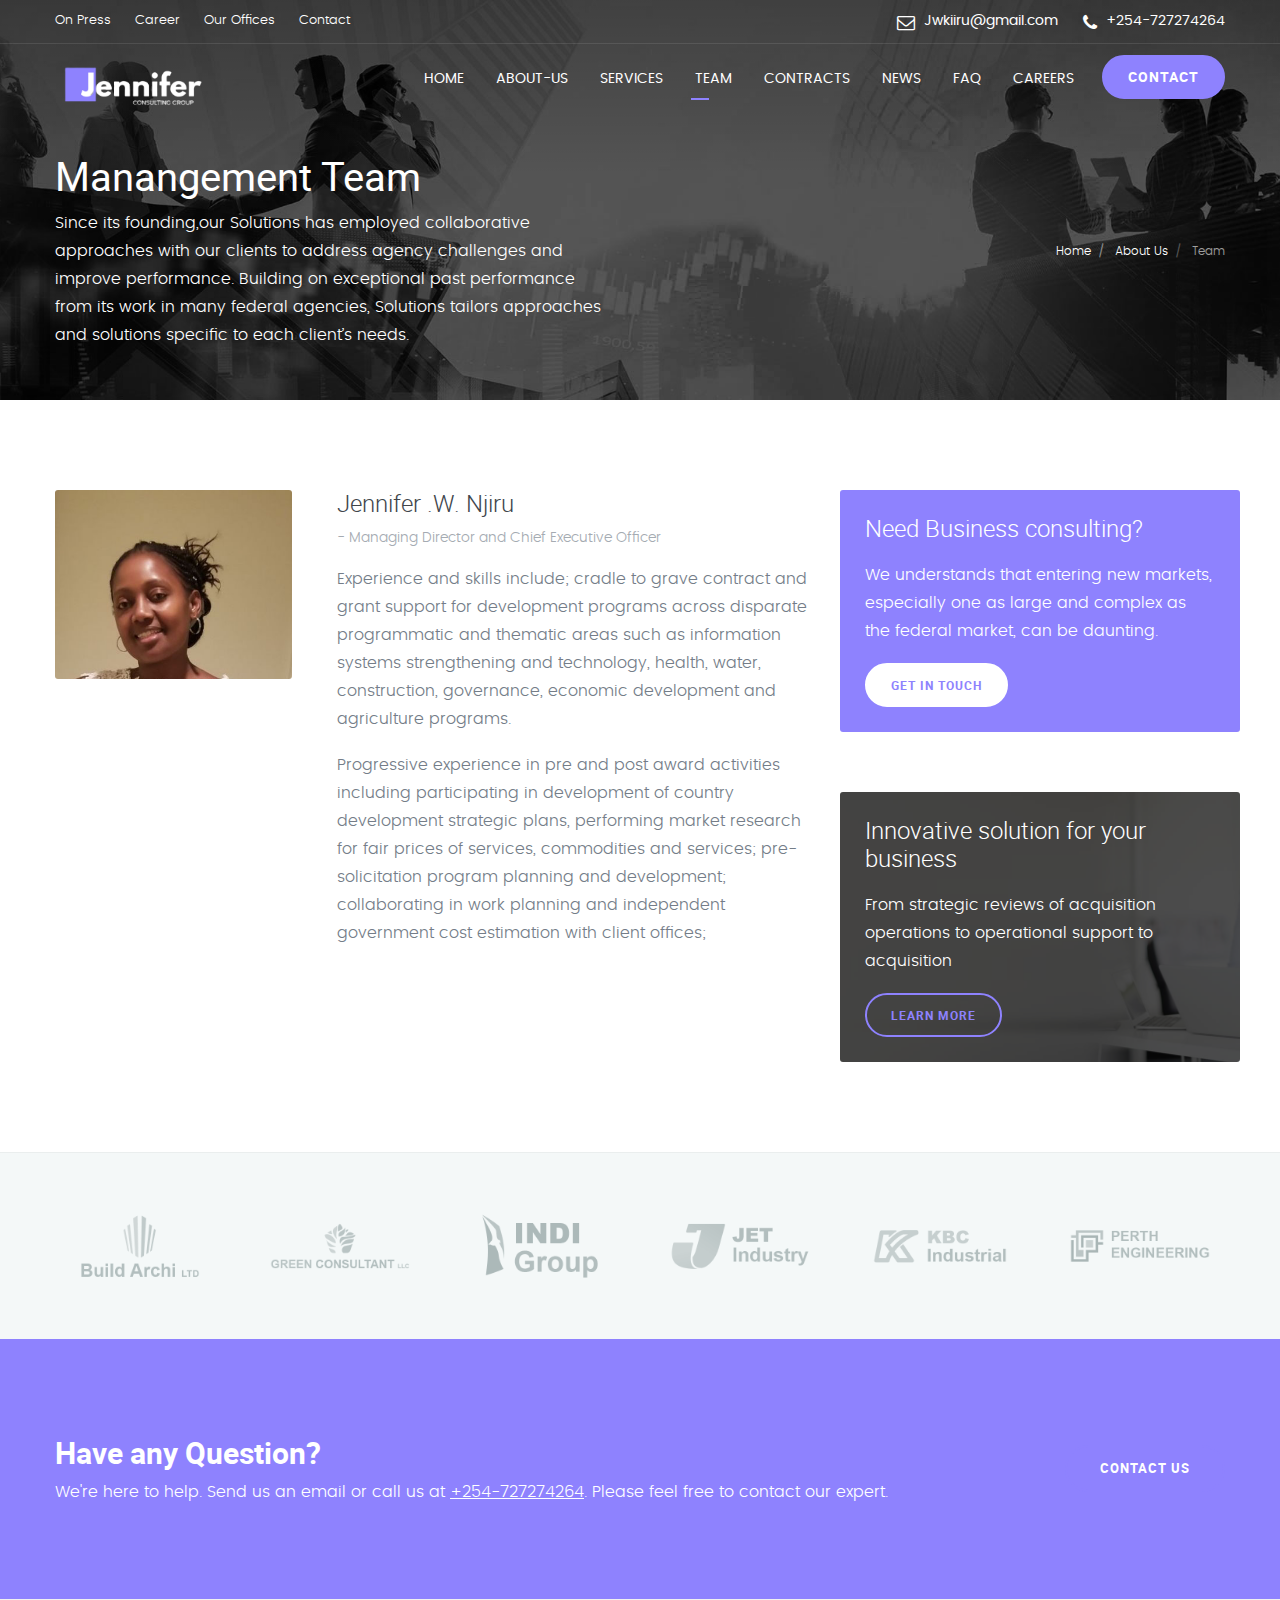
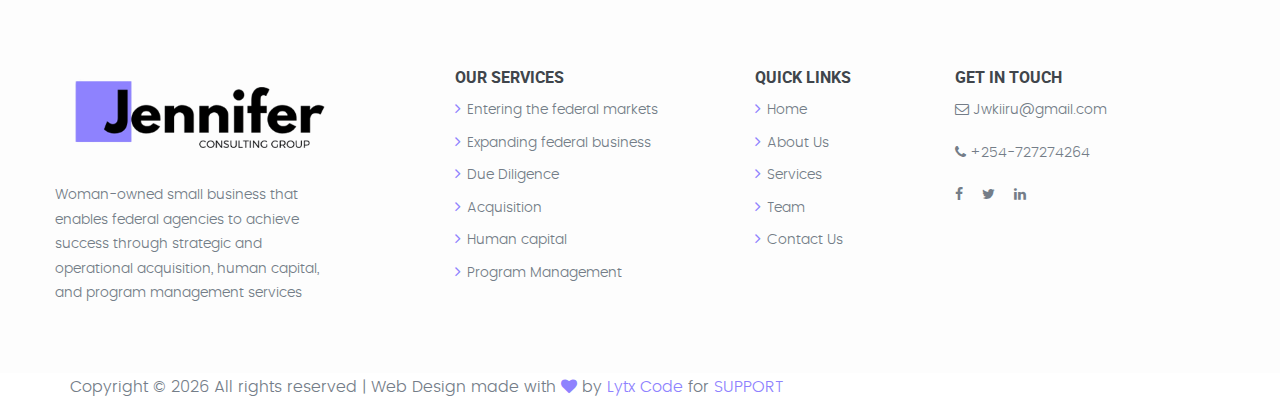
<file: team.html>
<!DOCTYPE html>
<html lang="zxx">
  <!-- Mirrored from demo.themenio.com/finance/teams-alter.html by HTTrack Website Copier/3.x [XR&CO'2014], Sun, 05 Jul 2020 08:01:38 GMT -->
  <head>
    <title>
      Team|Jennifer Consulting Services and solution
    </title>
    <meta charset="utf-8" />
    <meta name="viewport" content="width=device-width, initial-scale=1.0" />
    <link rel="icon" href="image/favicon.png" type="image/png" sizes="16x16" />
    <link rel="stylesheet" type="text/css" href="css/vendor.bundle.css" />
    <link
      id="style-css"
      rel="stylesheet"
      type="text/css"
      href="css/stylec64e.css?ver=1.1.1"
    />
  </head>
  <body class="site-body style-v1">
    <!-- Header -->
    <header class="site-header header-s1 is-transparent is-sticky">
      <!-- Topbar -->
      <div class="topbar">
        <div class="container">
          <div class="row">
            <div class="top-aside top-left">
              <ul class="top-nav">
                <li><a href="news.html">On Press</a></li>
                <li><a href="careers.html">Career</a></li>
                <li><a href="contact.html">Our Offices</a></li>
                <li><a href="contact.html">Contact</a></li>
              </ul>
            </div>
            <div class="top-aside top-right clearfix">
              <ul class="top-contact clearfix">
                <li class="t-email t-email1">
                  <em class="fa fa-envelope-o" aria-hidden="true"></em>
                  <span
                    ><a href="mailto:Jwkiiru@gmail.com"
                      >Jwkiiru@gmail.com</a
                    ></span
                  >
                </li>
                <li class="t-phone t-phone1">
                  <em class="fa fa-phone" aria-hidden="true"></em>
                  <a href="tel:+254727274264"><span>+254-727274264</span></a>
                </li>
              </ul>
            </div>
          </div>
        </div>
      </div>
      <!-- #end Topbar -->
      <!-- Navbar -->
      <div class="navbar navbar-primary">
        <div class="container">
          <!-- Logo -->
          <a class="navbar-brand" href="index.html">
            <img
              class="logo logo-dark"
              alt=""
              src="image/logo.png"
              srcset="image/logo2x.png 2x"
            />
            <img
              class="logo logo-light"
              alt=""
              src="image/logo-light.png"
              srcset="image/logo-light2x.png 2x"
            />
          </a>
          <!-- #end Logo -->
          <div class="navbar-header">
            <button
              type="button"
              class="navbar-toggle collapsed"
              data-toggle="collapse"
              data-target="#mainnav"
              aria-expanded="false"
            >
              <span class="sr-only">Menu</span>
              <span class="icon-bar"></span>
              <span class="icon-bar"></span>
              <span class="icon-bar"></span>
            </button>
            <!-- Q-Button for Mobile -->
            <div class="quote-btn">
              <a class="btn" href="contact.html">contact</a>
            </div>
          </div>
          <!-- MainNav -->
          <nav class="navbar-collapse collapse" id="mainnav">
            <ul class="nav navbar-nav">
              <li><a href="index.html">Home</a></li>
              <li><a href="about-us.html">about-us</a></li>
              <li><a href="service.html">services</a></li>
              <li class="active"><a href="team.html">team</a></li>
              <li><a href="contracts.html">contracts</a></li>
              <li><a href="news.html">News</a></li>
              <li><a href="faqs.html">faq</a></li>
              <li><a href="careers.html">careers</a></li>

              <li class="quote-btn">
                <a class="btn" href="contact.html">Contact</a>
              </li>
            </ul>
          </nav>
          <!-- #end MainNav -->
        </div>
      </div>
      <!-- #end Navbar -->
      <!-- Banner/Static -->
      <div class="banner banner-static">
        <div class="banner-cpn">
          <div class="container">
            <div class="content row">
              <div class="banner-text">
                <h1 class="page-title">Manangement Team</h1>
                <p>
                  Since its founding,our Solutions has employed collaborative
                  approaches with our clients to address agency challenges and
                  improve performance. Building on exceptional past performance
                  from its work in many federal agencies, Solutions tailors
                  approaches and solutions specific to each client’s needs.
                </p>
              </div>
              <div class="page-breadcrumb">
                <ul class="breadcrumb">
                  <li><a href="index.html">Home</a></li>
                  <li><a href="about-us.html">About Us</a></li>
                  <li class="active"><span>Team</span></li>
                </ul>
              </div>
            </div>
          </div>
        </div>
        <div class="banner-bg imagebg">
          <img src="image/jen-t1.jpg" alt="" />
        </div>
      </div>
      <!-- #end Banner/Static -->
    </header>
    <!-- End Header -->
    <!-- Content Section -->
    <div class="section section-contents section-pad">
      <div class="container">
        <div class="content row">
          <div class="row">
            <div class="col-md-8">
              <div class="team-profile">
                <div class="team-member row">
                  <div class="team-photo col-md-4 col-sm-5 col-xs-12">
                    <img alt="" src="image/team-a.jpg" />
                  </div>
                  <div class="team-info col-md-8 col-sm-7 col-xs-12">
                    <h3 class="name">Jennifer .W. Njiru</h3>
                    <p class="sub-title">
                      - Managing Director and Chief Executive Officer
                    </p>
                    <p>
                      Experience and skills include; cradle to grave contract
                      and grant support for development programs across
                      disparate programmatic and thematic areas such as
                      information systems strengthening and technology, health,
                      water, construction, governance, economic development and
                      agriculture programs.
                    </p>
                    <p>
                      Progressive experience in pre and post award activities
                      including participating in development of country
                      development strategic plans, performing market research
                      for fair prices of services, commodities and services;
                      pre-solicitation program planning and development;
                      collaborating in work planning and independent government
                      cost estimation with client offices;
                    </p>
                  </div>
                </div>
              </div>
            </div>

            <!-- Sidebar -->
            <div class="wgs-box boxed bg-secondary light">
              <div class="wgs-content">
                <h3>Need Business consulting?</h3>
                <p>
                  We understands that entering new markets, especially one as
                  large and complex as the federal market, can be daunting.
                </p>
                <a href="contact.html" class="btn btn-light"> Get In Touch</a>
              </div>
            </div>

            <div class="wgs-box boxed light has-bg has-bg-image">
              <div class="wgs-content">
                <h3>Innovative solution for your business</h3>
                <p>
                  From strategic reviews of acquisition operations to
                  operational support to acquisition
                </p>
                <a href="service.html" class="btn btn-alt btn-outline">
                  Learn More</a
                >
              </div>
              <div class="wgs-bg imagebg">
                <img src="image/photo-sd-a.jpg" alt="" />
              </div>
            </div>
          </div>
        </div>
        <!-- Sidebar #end -->
      </div>
    </div>

    <!-- End Section -->
    <!-- Client logo -->
    <div class="section section-logos section-pad-sm bg-light bdr-top">
      <div class="container">
        <div class="content row">
          <div class="owl-carousel loop logo-carousel style-v2">
            <div class="logo-item">
              <img alt="" width="190" height="82" src="image/cl-logo1-w.png" />
            </div>
            <div class="logo-item">
              <img alt="" width="190" height="82" src="image/cl-logo2-w.png" />
            </div>
            <div class="logo-item">
              <img alt="" width="190" height="82" src="image/cl-logo3-w.png" />
            </div>
            <div class="logo-item">
              <img alt="" width="190" height="82" src="image/cl-logo4-w.png" />
            </div>
            <div class="logo-item">
              <img alt="" width="190" height="82" src="image/cl-logo5-w.png" />
            </div>
            <div class="logo-item">
              <img alt="" width="190" height="82" src="image/cl-logo6-w.png" />
            </div>
          </div>
        </div>
      </div>
    </div>
    <!-- End Section -->

    <!-- Call Action -->
    <div
      class="call-action cta-small has-bg bg-primary"
      style="background-image: url('image/plx-cta.jpg');"
    >
      <div class="cta-block">
        <div class="container">
          <div class="content row">
            <div class="cta-sameline">
              <h2>Have any Question?</h2>
              <p>
                We're here to help. Send us an email or call us at
                <a href="tel:+254727274264"><span>+254-727274264</span></a
                >. Please feel free to contact our expert.
              </p>
              <a class="btn btn-alt" href="contact.html">Contact Us</a>
            </div>
          </div>
        </div>
      </div>
    </div>
    <!-- End Section -->

    <!-- Footer Widget-->
    <div class="footer-widget style-v2 section-pad-md">
      <div class="container">
        <div class="row">
          <div class="widget-row row">
            <div class="footer-col col-md-3 col-sm-6 res-m-bttm">
              <!-- Each Widget -->
              <div class="wgs wgs-footer wgs-text">
                <div class="wgs-content">
                  <p>
                    <img
                      src="image/logo.png"
                      srcset="image/logo2x.png 2x"
                      alt=""
                    />
                  </p>
                  <p>
                    Woman-owned small business that enables federal agencies to
                    achieve success through strategic and operational
                    acquisition, human capital, and program management services
                  </p>
                </div>
              </div>
              <!-- End Widget -->
            </div>
            <div
              class="footer-col col-md-3 col-sm-6 col-md-offset-1 res-m-bttm"
            >
              <!-- Each Widget -->
              <div class="wgs wgs-footer wgs-menu">
                <h5 class="wgs-title">Our Services</h5>
                <div class="wgs-content">
                  <ul class="menu">
                    <li>
                      <a href="#business">Entering the federal markets</a>
                    </li>
                    <li><a href="#business">Expanding federal business</a></li>
                    <li><a href="#business">Due Diligence</a></li>
                    <li><a href="#solution">Acquisition</a></li>
                    <li><a href="#solution">Human capital</a></li>
                    <li><a href="#solution">Program Management</a></li>
                  </ul>
                </div>
              </div>
              <!-- End Widget -->
            </div>
            <div class="footer-col col-md-2 col-sm-6 res-m-bttm">
              <!-- Each Widget -->
              <div class="wgs wgs-footer wgs-menu">
                <h5 class="wgs-title">Quick Links</h5>
                <div class="wgs-content">
                  <ul class="menu">
                    <li><a href="index.html">Home</a></li>
                    <li><a href="about-us.html">About Us</a></li>
                    <li><a href="service.html">Services</a></li>
                    <li><a href="team.html">Team</a></li>
                    <li><a href="contact.html">Contact Us</a></li>
                  </ul>
                </div>
              </div>
              <!-- End Widget -->
            </div>

            <div class="footer-col col-md-3 col-sm-6">
              <!-- Each Widget -->
              <div class="wgs wgs-footer">
                <h5 class="wgs-title">Get In Touch</h5>
                <div class="wgs-content">
                  <p>
                    <em class="fa fa-envelope-o" aria-hidden="true"></em>
                    <span
                      ><a href="mailto:Jwkiiru@gmail.com"
                        >Jwkiiru@gmail.com</a
                      ></span
                    >
                  </p>
                  <p>
                    <em class="fa fa-phone" aria-hidden="true"></em>
                    <a href="tel:+254727274264"><span>+254-727274264</span></a>
                  </p>
                  <ul class="social">
                    <li>
                      <a href="#"
                        ><em class="fa fa-facebook" aria-hidden="true"></em
                      ></a>
                    </li>
                    <li>
                      <a href="#"
                        ><em class="fa fa-twitter" aria-hidden="true"></em
                      ></a>
                    </li>
                    <li>
                      <a href="#"
                        ><em class="fa fa-linkedin" aria-hidden="true"></em
                      ></a>
                    </li>
                  </ul>
                </div>
              </div>
              <!-- End Widget -->
            </div>
          </div>
          <!-- Widget Row -->
        </div>
      </div>
    </div>
    <!-- End Footer Widget -->

    <!-- Copyright -->
    <div class="footer-bottom overlay-wraper footer-color">
      <div class="overlay-main"></div>
      <div class="container p-t30">
        <div class="mt-footer-bot-center">
          <span class="text-white"
            >Copyright &copy;
            <script>
              document.write(new Date().getFullYear());
            </script>
            All rights reserved | Web Design made with
            <a
              class="fa fa-heart"
              href="https://lytxcode.com"
              target="_blank"
            ></a>
            by
            <a href="https://lytxcode.com" target="_blank">Lytx Code</a> for
            <a href="https://admin.lytxcode.com/clients" target="_blank"
              >SUPPORT</a
            ></span
          >
        </div>
      </div>
    </div>
    <!-- End Copyright -->

    <!-- JavaScript Bundle -->
    <script src="js/jquery.bundle.js"></script>
    <!-- Theme Script init() -->
    <script src="js/script.js"></script>
    <!-- End script -->
  </body>
</html>
</file>
